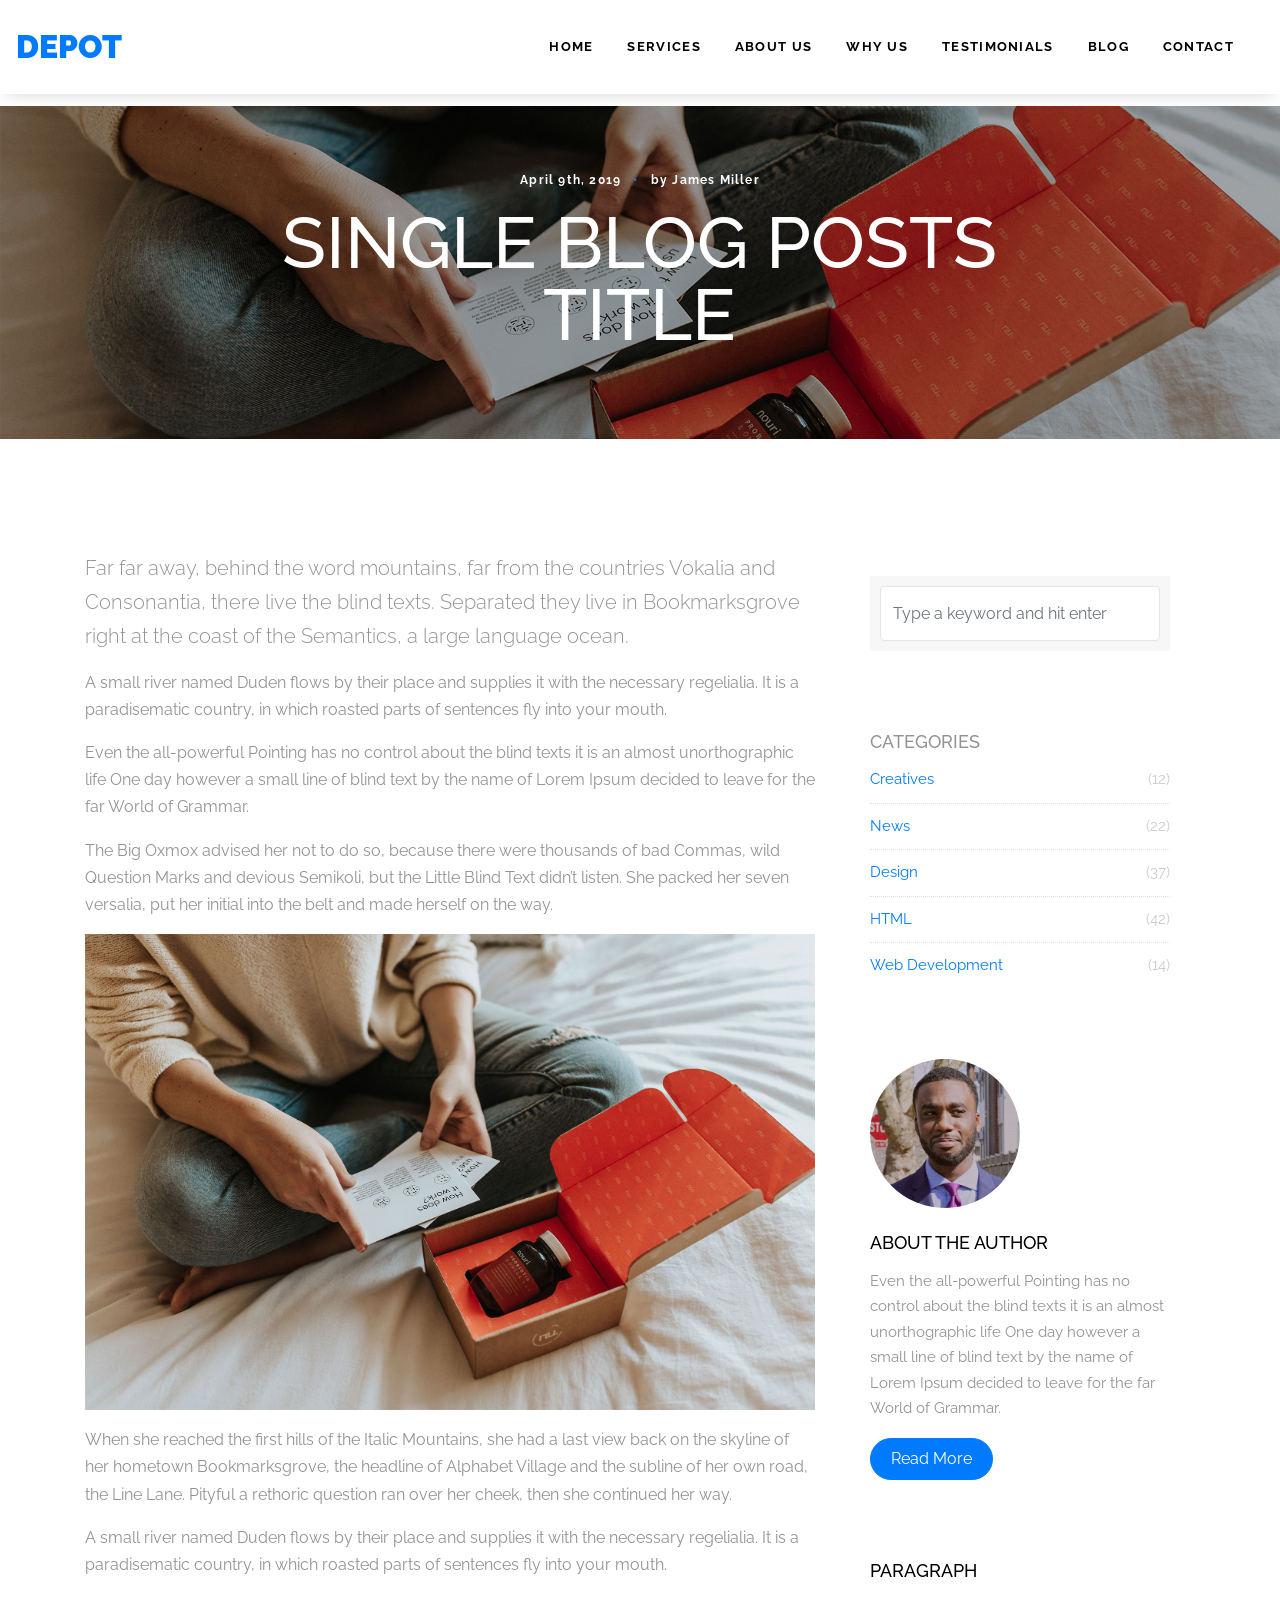
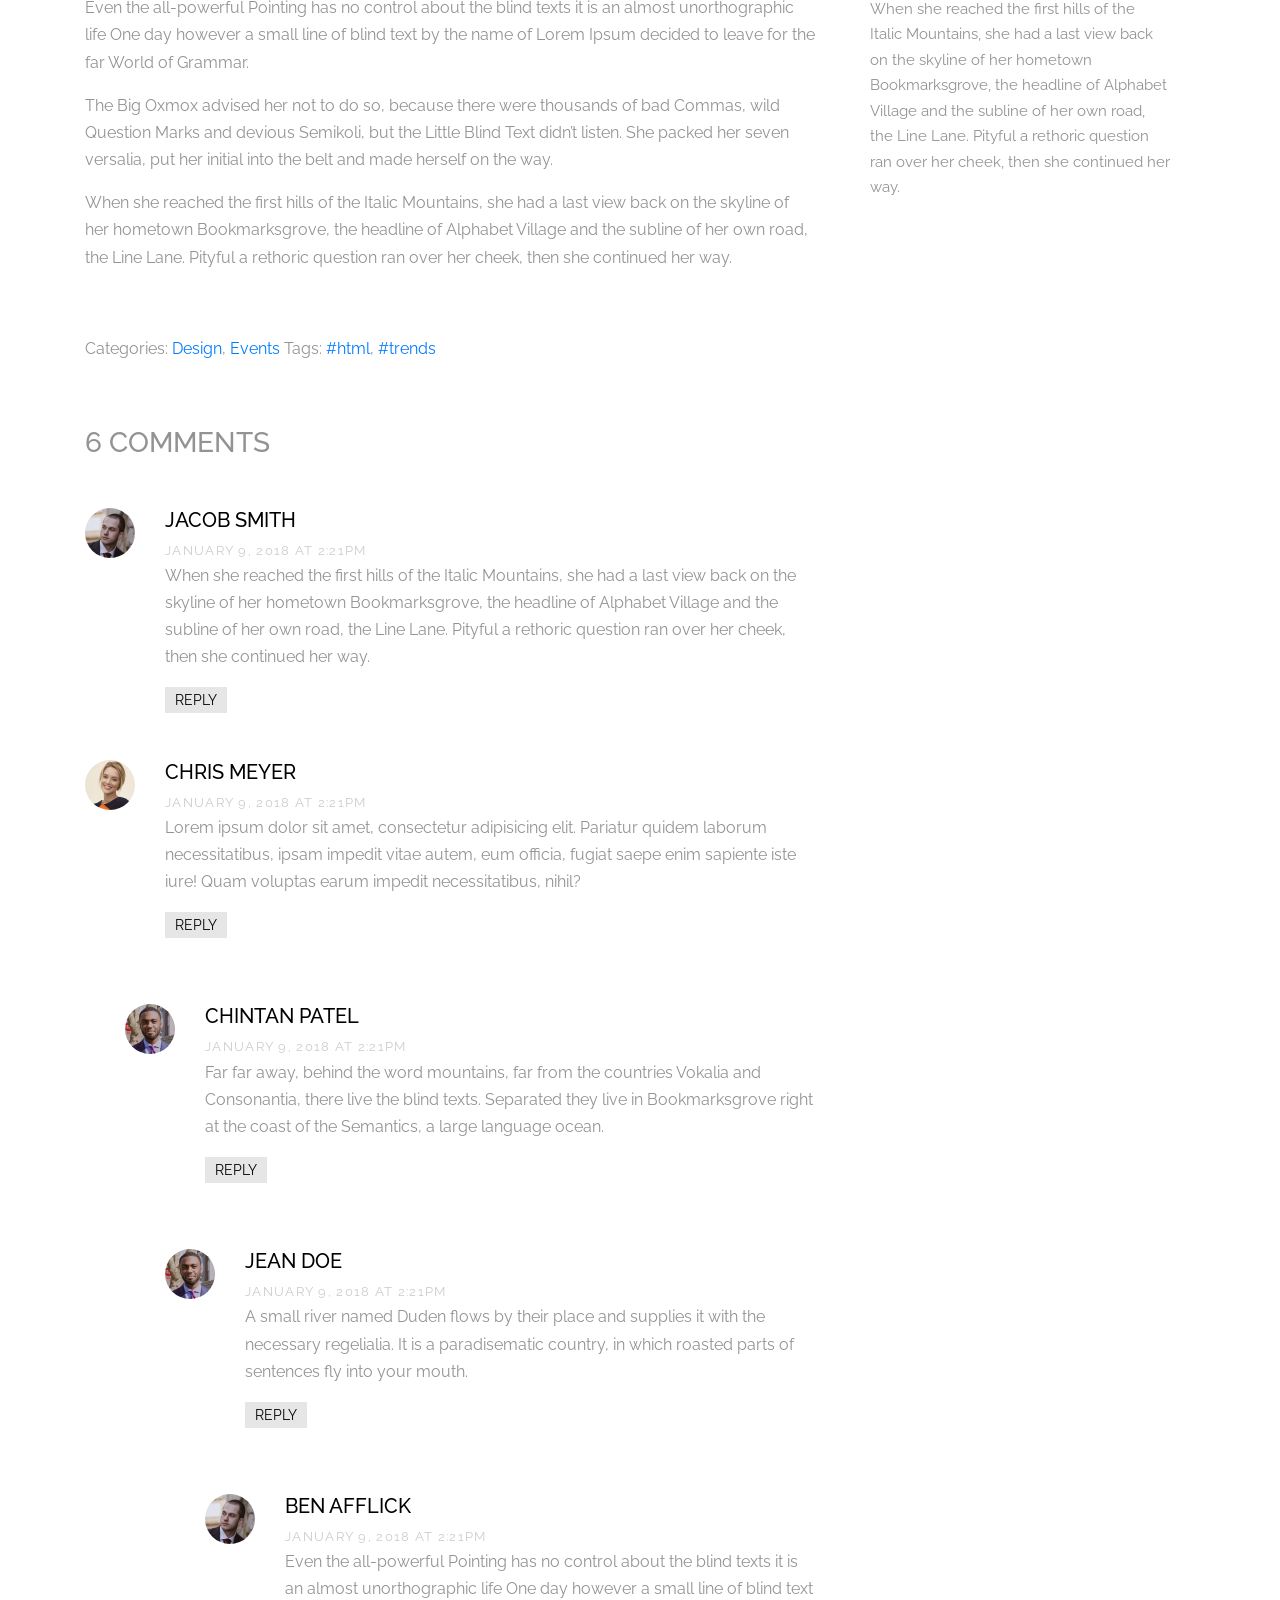
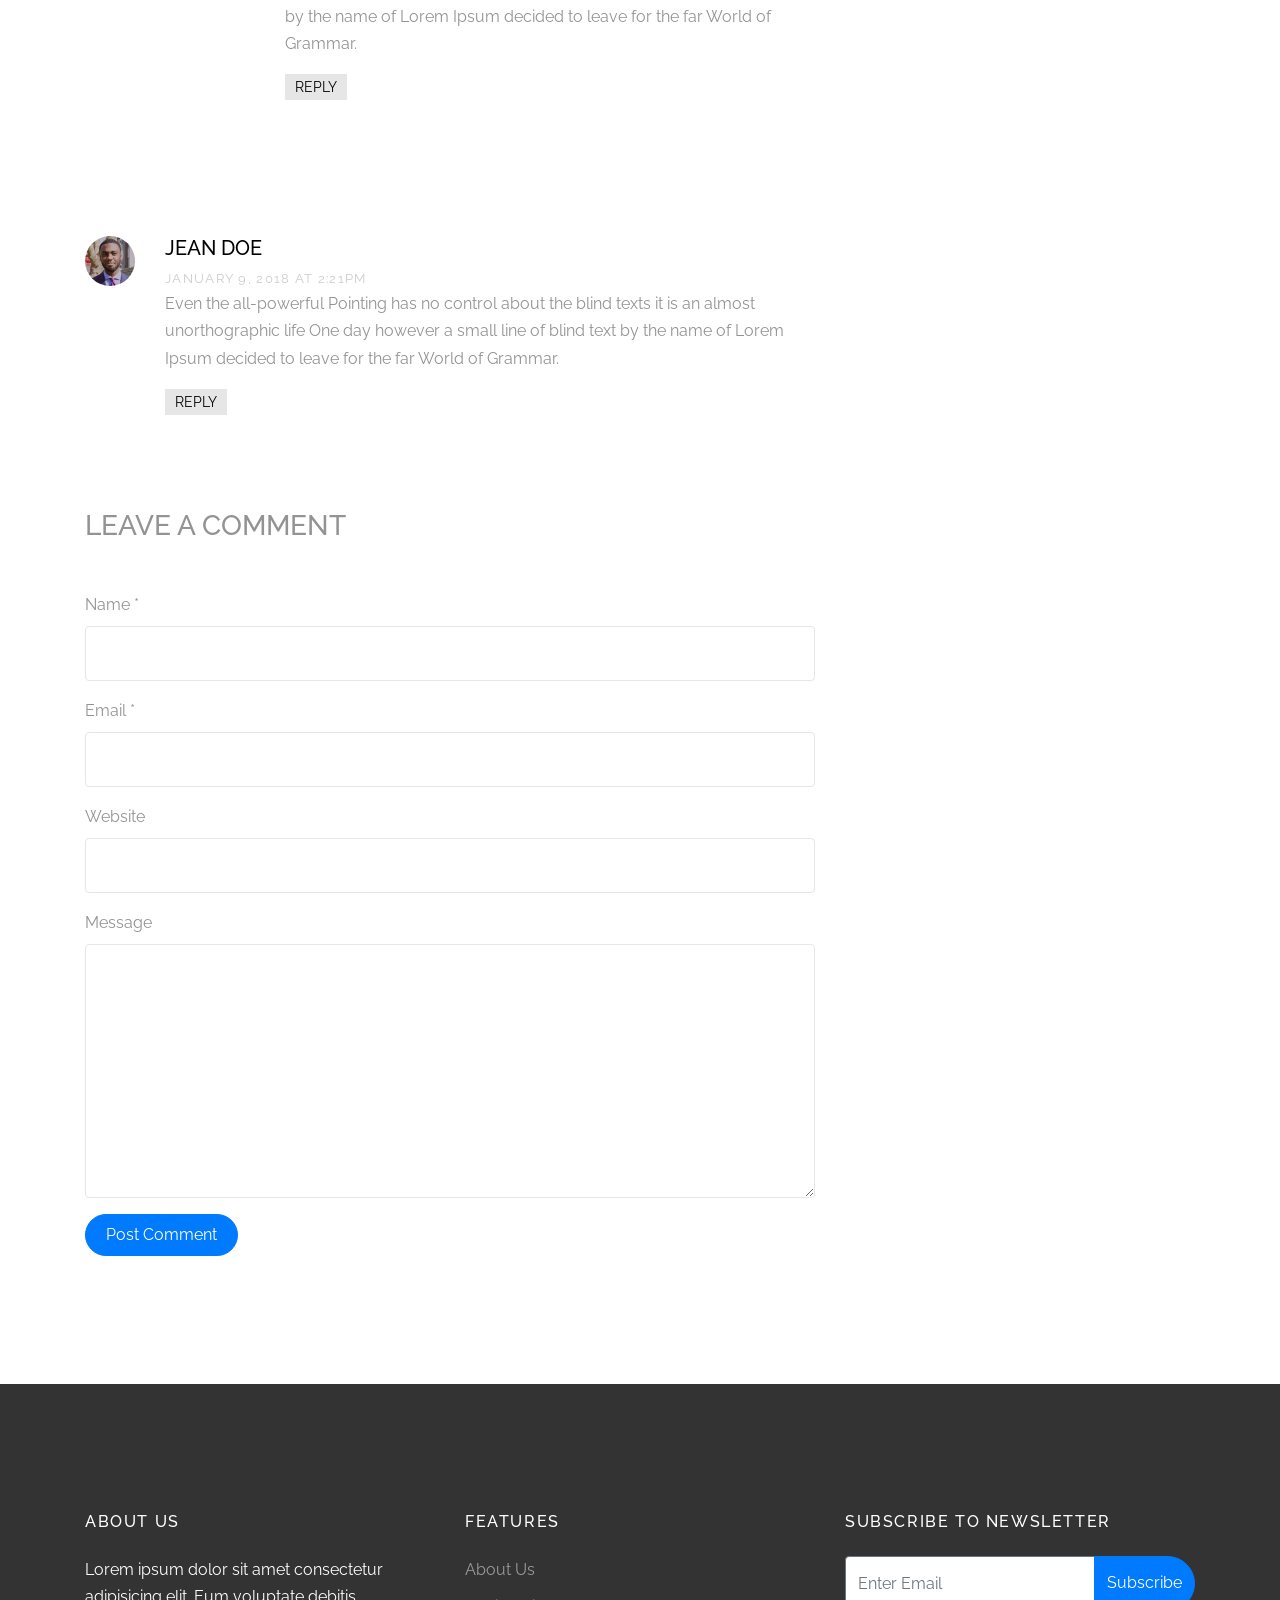
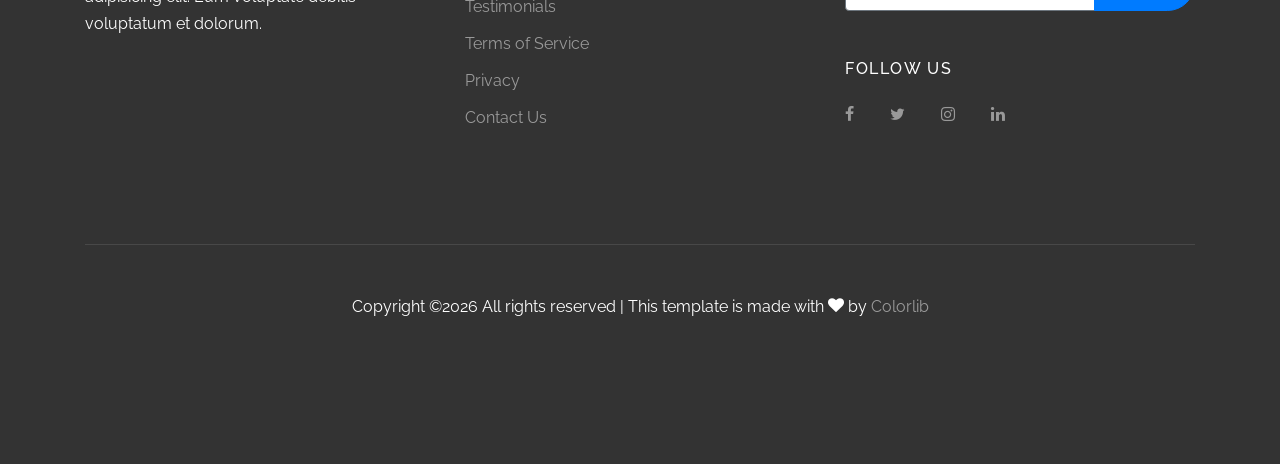
<file: single.html>
<!doctype html>
<html lang="en">

  <head>
    <title>Depot &mdash;Website Template by Colorlib</title>
    <meta charset="utf-8">
    <meta name="viewport" content="width=device-width, initial-scale=1, shrink-to-fit=no">
    

    <link href="https://fonts.googleapis.com/css?family=Raleway:300,400,700&display=swap" rel="stylesheet">

    <link rel="stylesheet" href="fonts/icomoon/style.css">

    <link rel="stylesheet" href="css/bootstrap.min.css">
    <link rel="stylesheet" href="css/jquery.fancybox.min.css">
    <link rel="stylesheet" href="css/owl.carousel.min.css">
    <link rel="stylesheet" href="css/owl.theme.default.min.css">
    <link rel="stylesheet" href="fonts/flaticon/font/flaticon.css">
    <link rel="stylesheet" href="css/aos.css">

    <!-- MAIN CSS -->
    <link rel="stylesheet" href="css/style.css">

  </head>

  <body data-spy="scroll" data-target=".site-navbar-target" data-offset="300">

    

    <div class="site-wrap" id="home-section">

      <div class="site-mobile-menu site-navbar-target">
        <div class="site-mobile-menu-header">
          <div class="site-mobile-menu-close mt-3">
            <span class="icon-close2 js-menu-toggle"></span>
          </div>
        </div>
        <div class="site-mobile-menu-body"></div>
      </div>


      <div class="top-bar">
        <div class="container">
          <div class="row">
            <div class="col-12">
              <a href="#" class=""><span class="mr-2  icon-envelope-open-o"></span> <span class="d-none d-md-inline-block">info@yourdomain.com</span></a>
              <span class="mx-md-2 d-inline-block"></span>
              <a href="#" class=""><span class="mr-2  icon-phone"></span> <span class="d-none d-md-inline-block">1+ (234) 5678 9101</span></a>


              <div class="float-right">

                <a href="#" class=""><span class="mr-2  icon-twitter"></span> <span class="d-none d-md-inline-block">Twitter</span></a>
                <span class="mx-md-2 d-inline-block"></span>
                <a href="#" class=""><span class="mr-2  icon-facebook"></span> <span class="d-none d-md-inline-block">Facebook</span></a>

              </div>

            </div>

          </div>

        </div>
      </div>

      <header class="site-navbar js-sticky-header site-navbar-target" role="banner">

        <div class="container">
          <div class="row align-items-center position-relative">


            <div class="site-logo">
              <a href="index.html" class="text-black"><span class="text-primary">Depot</a>
            </div>

            <div class="col-12">
              <nav class="site-navigation text-right ml-auto " role="navigation">

                <ul class="site-menu main-menu js-clone-nav ml-auto d-none d-lg-block">
                  <li><a href="index.html#home-section" class="nav-link">Home</a></li>
                  <li><a href="index.html#services-section" class="nav-link">Services</a></li>


                  <li>
                    <a href="index.html#about-section" class="nav-link">About Us</a>
                    
                  </li>

                  <li><a href="index.html#why-us-section" class="nav-link">Why Us</a></li>

                  <li><a href="index.html#testimonials-section" class="nav-link">Testimonials</a></li>
                  <li><a href="index.html#blog-section" class="nav-link">Blog</a></li>
                  <li><a href="index.html#contact-section" class="nav-link">Contact</a></li>
                </ul>
              </nav>

            </div>

            <div class="toggle-button d-inline-block d-lg-none"><a href="#" class="site-menu-toggle py-5 js-menu-toggle text-black"><span class="icon-menu h3"></span></a></div>

          </div>
        </div>

      </header>

      <div class="site-section-cover overlay inner-page bg-light" style="background-image: url('images/depot_delivery_1.jpg')" data-aos="fade">
      
        <div class="container">
          <div class="row align-items-center justify-content-center text-center">
            <div class="col-lg-10">
  
              <div class="box-shadow-content">
                <div class="block-heading-1">
                  <span class="d-block mb-3 text-white" data-aos="fade-up">April 9th, 2019 <span class="mx-2 text-primary">&bullet;</span> by James Miller</span>
                  <h1 class="mb-4" data-aos="fade-up" data-aos-delay="100">Single Blog Posts Title</h1>
                </div>
                
                
              </div>
            </div>
          </div>
        </div>
        
      </div>
  
      
      
      <div class="site-section">
        <div class="container">
          <div class="row">
            <div class="col-md-8 blog-content">
              <p class="lead">Far far away, behind the word mountains, far from the countries Vokalia and Consonantia, there live the blind texts. Separated they live in Bookmarksgrove right at the coast of the Semantics, a large language ocean.</p>
              <p>A small river named Duden flows by their place and supplies it with the necessary regelialia. It is a paradisematic country, in which roasted parts of sentences fly into your mouth.</p>
  
              <blockquote><p>Even the all-powerful Pointing has no control about the blind texts it is an almost unorthographic life One day however a small line of blind text by the name of Lorem Ipsum decided to leave for the far World of Grammar.</p></blockquote>
  
              <p>The Big Oxmox advised her not to do so, because there were thousands of bad Commas, wild Question Marks and devious Semikoli, but the Little Blind Text didn’t listen. She packed her seven versalia, put her initial into the belt and made herself on the way.</p>

              <p><img src="images/depot_delivery_1.jpg" alt="Image" class="img-fluid"></p>
  
              <p>When she reached the first hills of the Italic Mountains, she had a last view back on the skyline of her hometown Bookmarksgrove, the headline of Alphabet Village and the subline of her own road, the Line Lane. Pityful a rethoric question ran over her cheek, then she continued her way.</p>
  
              <p>A small river named Duden flows by their place and supplies it with the necessary regelialia. It is a paradisematic country, in which roasted parts of sentences fly into your mouth.</p>
  
              <blockquote><p>Even the all-powerful Pointing has no control about the blind texts it is an almost unorthographic life One day however a small line of blind text by the name of Lorem Ipsum decided to leave for the far World of Grammar.</p></blockquote>
  
              <p>The Big Oxmox advised her not to do so, because there were thousands of bad Commas, wild Question Marks and devious Semikoli, but the Little Blind Text didn’t listen. She packed her seven versalia, put her initial into the belt and made herself on the way.</p>
              
              <p>When she reached the first hills of the Italic Mountains, she had a last view back on the skyline of her hometown Bookmarksgrove, the headline of Alphabet Village and the subline of her own road, the Line Lane. Pityful a rethoric question ran over her cheek, then she continued her way.</p>
  
  
              <div class="pt-5">
                <p>Categories:  <a href="#">Design</a>, <a href="#">Events</a>  Tags: <a href="#">#html</a>, <a href="#">#trends</a></p>
              </div>
  
  
              <div class="pt-5">
                <h3 class="mb-5">6 Comments</h3>
                <ul class="comment-list">
                  <li class="comment">
                    <div class="vcard bio">
                      <img src="images/person_2.jpg" alt="Free Website Template by Free-Template.co">
                    </div>
                    <div class="comment-body">
                      <h3>Jacob Smith</h3>
                      <div class="meta">January 9, 2018 at 2:21pm</div>
                      <p>When she reached the first hills of the Italic Mountains, she had a last view back on the skyline of her hometown Bookmarksgrove, the headline of Alphabet Village and the subline of her own road, the Line Lane. Pityful a rethoric question ran over her cheek, then she continued her way.</p>
                      <p><a href="#" class="reply">Reply</a></p>
                    </div>
                  </li>
  
                  <li class="comment">
                    <div class="vcard bio">
                      <img src="images/person_3.jpg" alt="Free Website Template by Free-Template.co">
                    </div>
                    <div class="comment-body">
                      <h3>Chris Meyer</h3>
                      <div class="meta">January 9, 2018 at 2:21pm</div>
                      <p>Lorem ipsum dolor sit amet, consectetur adipisicing elit. Pariatur quidem laborum necessitatibus, ipsam impedit vitae autem, eum officia, fugiat saepe enim sapiente iste iure! Quam voluptas earum impedit necessitatibus, nihil?</p>
                      <p><a href="#" class="reply">Reply</a></p>
                    </div>
  
                    <ul class="children">
                      <li class="comment">
                        <div class="vcard bio">
                          <img src="images/person_1.jpg" alt="Free Website Template by Free-Template.co">
                        </div>
                        <div class="comment-body">
                          <h3>Chintan Patel</h3>
                          <div class="meta">January 9, 2018 at 2:21pm</div>
                          <p>Far far away, behind the word mountains, far from the countries Vokalia and Consonantia, there live the blind texts. Separated they live in Bookmarksgrove right at the coast of the Semantics, a large language ocean.</p>
                          <p><a href="#" class="reply">Reply</a></p>
                        </div>
  
  
                        <ul class="children">
                          <li class="comment">
                            <div class="vcard bio">
                              <img src="images/person_1.jpg" alt="Free Website Template by Free-Template.co">
                            </div>
                            <div class="comment-body">
                              <h3>Jean Doe</h3>
                              <div class="meta">January 9, 2018 at 2:21pm</div>
                              <p>A small river named Duden flows by their place and supplies it with the necessary regelialia. It is a paradisematic country, in which roasted parts of sentences fly into your mouth.</p>
                              <p><a href="#" class="reply">Reply</a></p>
                            </div>
  
                              <ul class="children">
                                <li class="comment">
                                  <div class="vcard bio">
                                    <img src="images/person_2.jpg" alt="Free Website Template by Free-Template.co">
                                  </div>
                                  <div class="comment-body">
                                    <h3>Ben Afflick</h3>
                                    <div class="meta">January 9, 2018 at 2:21pm</div>
                                    <p>Even the all-powerful Pointing has no control about the blind texts it is an almost unorthographic life One day however a small line of blind text by the name of Lorem Ipsum decided to leave for the far World of Grammar.</p>
                                    <p><a href="#" class="reply">Reply</a></p>
                                  </div>
                                </li>
                              </ul>
                          </li>
                        </ul>
                      </li>
                    </ul>
                  </li>
  
                  <li class="comment">
                    <div class="vcard bio">
                      <img src="images/person_1.jpg" alt="Free Website Template by Free-Template.co">
                    </div>
                    <div class="comment-body">
                      <h3>Jean Doe</h3>
                      <div class="meta">January 9, 2018 at 2:21pm</div>
                      <p>Even the all-powerful Pointing has no control about the blind texts it is an almost unorthographic life One day however a small line of blind text by the name of Lorem Ipsum decided to leave for the far World of Grammar.</p>
                      <p><a href="#" class="reply">Reply</a></p>
                    </div>
                  </li>
                </ul>
                <!-- END comment-list -->
                
                <div class="comment-form-wrap pt-5">
                  <h3 class="mb-5">Leave a comment</h3>
                  <form action="#" class="">
                    <div class="form-group">
                      <label for="name">Name *</label>
                      <input type="text" class="form-control" id="name">
                    </div>
                    <div class="form-group">
                      <label for="email">Email *</label>
                      <input type="email" class="form-control" id="email">
                    </div>
                    <div class="form-group">
                      <label for="website">Website</label>
                      <input type="url" class="form-control" id="website">
                    </div>
  
                    <div class="form-group">
                      <label for="message">Message</label>
                      <textarea name="" id="message" cols="30" rows="10" class="form-control"></textarea>
                    </div>
                    <div class="form-group">
                      <input type="submit" value="Post Comment" class="btn btn-primary btn-md text-white">
                    </div>
  
                  </form>
                </div>
              </div>
  
            </div>
            <div class="col-md-4 sidebar">
              <div class="sidebar-box">
                <form action="#" class="search-form">
                  <div class="form-group">
                    <span class="icon fa fa-search"></span>
                    <input type="text" class="form-control" placeholder="Type a keyword and hit enter">
                  </div>
                </form>
              </div>
              <div class="sidebar-box">
                <div class="categories">
                  <h3>Categories</h3>
                  <li><a href="#">Creatives <span>(12)</span></a></li>
                  <li><a href="#">News <span>(22)</span></a></li>
                  <li><a href="#">Design <span>(37)</span></a></li>
                  <li><a href="#">HTML <span>(42)</span></a></li>
                  <li><a href="#">Web Development <span>(14)</span></a></li>
                </div>
              </div>
              <div class="sidebar-box">
                <img src="images/person_1.jpg" alt="Free Website Template by Free-Template.co" class="img-fluid mb-4 w-50 rounded-circle">
                <h3 class="text-black">About The Author</h3>
                <p>Even the all-powerful Pointing has no control about the blind texts it is an almost unorthographic life One day however a small line of blind text by the name of Lorem Ipsum decided to leave for the far World of Grammar.</p>
                <p><a href="#" class="btn btn-primary btn-md text-white">Read More</a></p>
              </div>
  
              <div class="sidebar-box">
                <h3 class="text-black">Paragraph</h3>
                <p>When she reached the first hills of the Italic Mountains, she had a last view back on the skyline of her hometown Bookmarksgrove, the headline of Alphabet Village and the subline of her own road, the Line Lane. Pityful a rethoric question ran over her cheek, then she continued her way.</p>
              </div>
            </div>
          </div>
        </div>
      </div>


    <footer class="site-footer">
      <div class="container">
        <div class="row">
          <div class="col-md-6">
            <div class="row">
              <div class="col-md-7">
                <h2 class="footer-heading mb-4">About Us</h2>
                <p>Lorem ipsum dolor sit amet consectetur adipisicing elit. Eum voluptate debitis voluptatum et dolorum.</p>
              </div>
              <div class="col-md-4 ml-auto">
                <h2 class="footer-heading mb-4">Features</h2>
                <ul class="list-unstyled">
                  <li><a href="#">About Us</a></li>
                  <li><a href="#">Testimonials</a></li>
                  <li><a href="#">Terms of Service</a></li>
                  <li><a href="#">Privacy</a></li>
                  <li><a href="#">Contact Us</a></li>
                </ul>
              </div>

            </div>
          </div>
          <div class="col-md-4 ml-auto">

            <div class="mb-5">
              <h2 class="footer-heading mb-4">Subscribe to Newsletter</h2>
              <form action="#" method="post" class="footer-suscribe-form">
                <div class="input-group mb-3">
                  <input type="text" class="form-control border-secondary text-white bg-transparent" placeholder="Enter Email" aria-label="Enter Email" aria-describedby="button-addon2">
                  <div class="input-group-append">
                    <button class="btn btn-primary text-white" type="button" id="button-addon2">Subscribe</button>
                  </div>
                </div>
            </div>


            <h2 class="footer-heading mb-4">Follow Us</h2>
            <a href="#about-section" class="smoothscroll pl-0 pr-3"><span class="icon-facebook"></span></a>
            <a href="#" class="pl-3 pr-3"><span class="icon-twitter"></span></a>
            <a href="#" class="pl-3 pr-3"><span class="icon-instagram"></span></a>
            <a href="#" class="pl-3 pr-3"><span class="icon-linkedin"></span></a>
            </form>
          </div>
        </div>
        <div class="row pt-5 mt-5 text-center">
          <div class="col-md-12">
            <div class="border-top pt-5">
              <p>
                <!-- Link back to Colorlib can't be removed. Template is licensed under CC BY 3.0. -->
                Copyright &copy;<script>document.write(new Date().getFullYear());</script> All rights reserved | This template is made with <i class="icon-heart" aria-hidden="true"></i> by <a href="https://colorlib.com" target="_blank" >Colorlib</a>
                <!-- Link back to Colorlib can't be removed. Template is licensed under CC BY 3.0. -->
                </p>
            </div>
          </div>

        </div>
      </div>
    </footer>

    </div>

    <script src="js/jquery-3.3.1.min.js"></script>
    <script src="js/popper.min.js"></script>
    <script src="js/bootstrap.min.js"></script>
    <script src="js/owl.carousel.min.js"></script>
    <script src="js/jquery.sticky.js"></script>
    <script src="js/jquery.waypoints.min.js"></script>
    <script src="js/jquery.animateNumber.min.js"></script>
    <script src="js/jquery.fancybox.min.js"></script>
    <script src="js/jquery.easing.1.3.js"></script>
    <script src="js/aos.js"></script>

    <script src="js/main.js"></script>


  </body>

</html>
</file>
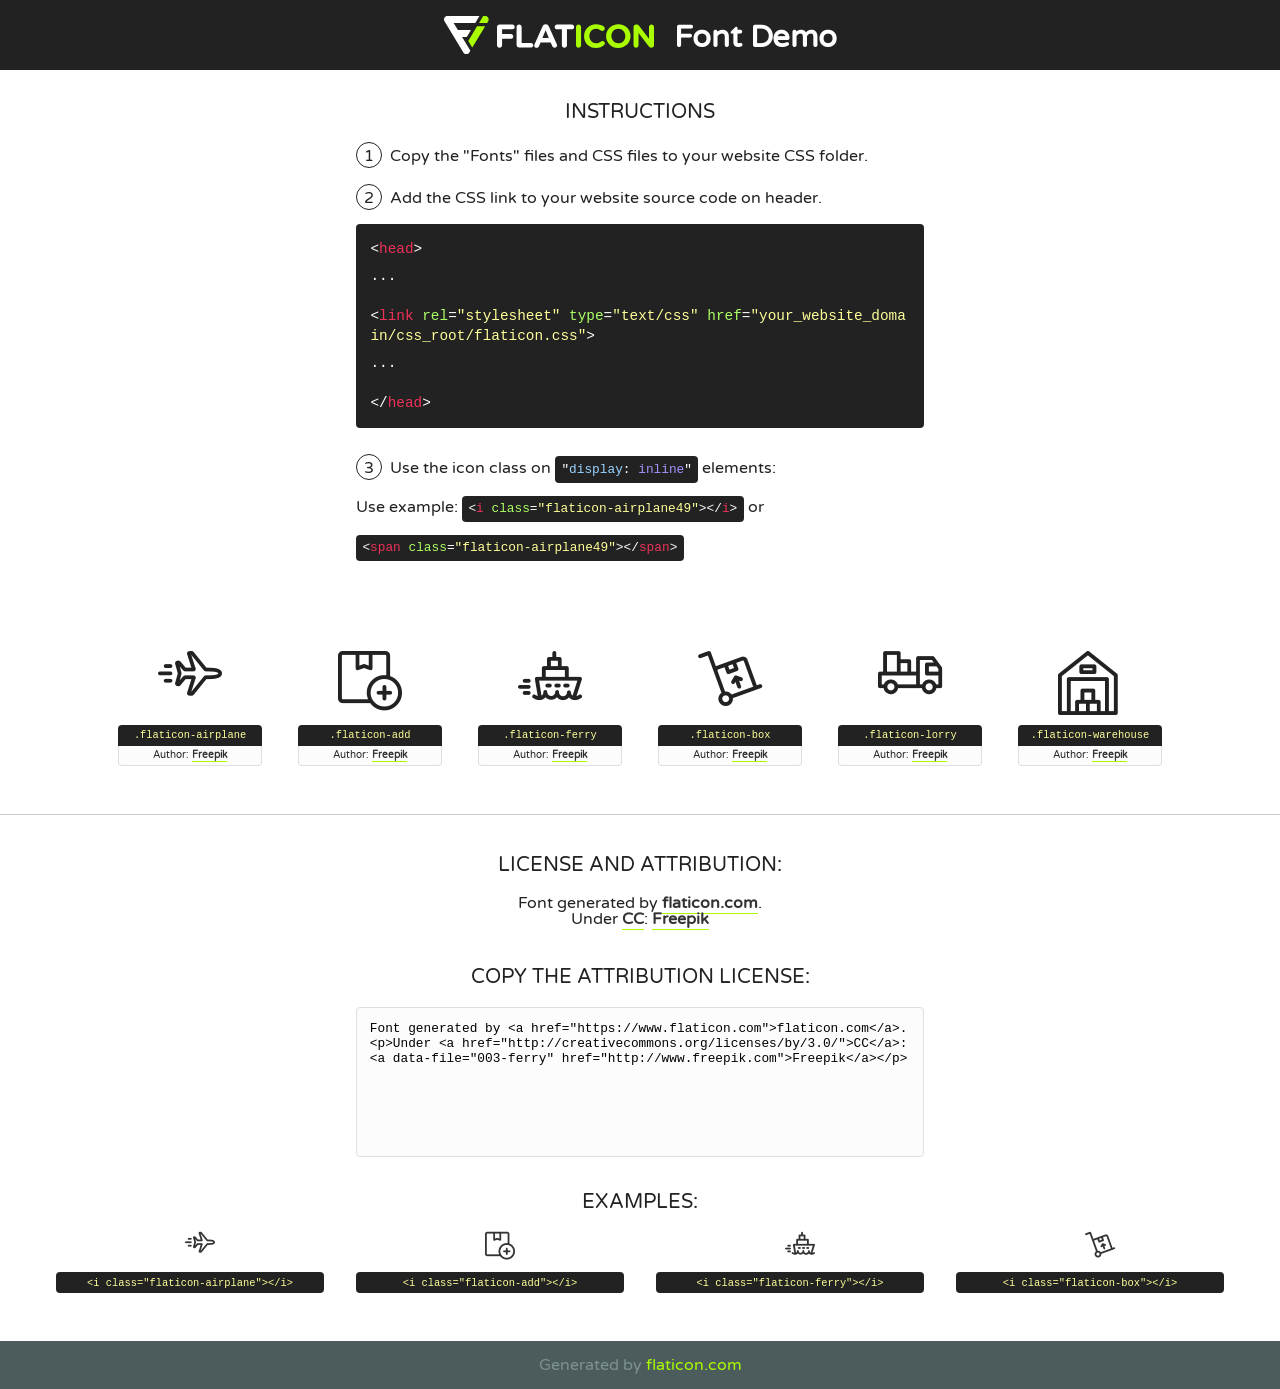
<file: fonts/flaticon/font/flaticon.html>
<!DOCTYPE html>
<!--
  Flaticon icon font: Flaticon
  Creation date: 06/05/2019 12:06
-->
<html>
<!DOCTYPE html>
<html>

<head>
    <title>Flaticon WebFont</title>
    <link href="http://fonts.googleapis.com/css?family=Varela+Round" rel="stylesheet" type="text/css" />
    <link rel="stylesheet" type="text/css" href="flaticon.css">
    <meta charset="UTF-8">
    <style>
    html, body, div, span, applet, object, iframe,
    h1, h2, h3, h4, h5, h6, p, blockquote, pre,
    a, abbr, acronym, address, big, cite, code,
    del, dfn, em, img, ins, kbd, q, s, samp,
    small, strike, strong, sub, sup, tt, var,
    b, u, i, center,
    dl, dt, dd, ol, ul, li,
    fieldset, form, label, legend,
    table, caption, tbody, tfoot, thead, tr, th, td,
    article, aside, canvas, details, embed, 
    figure, figcaption, footer, header, hgroup, 
    menu, nav, output, ruby, section, summary,
    time, mark, audio, video {
        margin: 0;
        padding: 0;
        border: 0;
        font-size: 100%;
        font: inherit;
        vertical-align: baseline;
    }
    /* HTML5 display-role reset for older browsers */
    article, aside, details, figcaption, figure, 
    footer, header, hgroup, menu, nav, section {
        display: block;
    }
    body {
        line-height: 1;
    }
    ol, ul {
        list-style: none;
    }
    blockquote, q {
        quotes: none;
    }
    blockquote:before, blockquote:after,
    q:before, q:after {
        content: '';
        content: none;
    }
    table {
        border-collapse: collapse;
        border-spacing: 0;
    }
    body {
        font-family: 'Varela Round', Helvetica, Arial, sans-serif;
        font-size: 16px;
        color: #222;
    }
    a {
        color: #333;
        border-bottom: 1px solid #a9fd00;
        font-weight: bold;
        text-decoration: none;
    }
    * {
        -moz-box-sizing: border-box;
        -webkit-box-sizing: border-box;
        box-sizing: border-box;
        margin: 0;
        padding: 0;
    }
    [class^="flaticon-"]:before, [class*=" flaticon-"]:before, [class^="flaticon-"]:after, [class*=" flaticon-"]:after {
        font-family: Flaticon;
        font-size: 30px;
        font-style: normal;
        margin-left: 20px;
        color: #333;
    }
    .wrapper {
        max-width: 600px;
        margin: auto;
        padding: 0 1em;
    }
    .title {
        font-size: 1.25em;
        text-align: center;
        margin-bottom: 1em;
        text-transform: uppercase;
    }
    header {
        text-align: center;
        background-color: #222;
        color: #fff;
        padding: 1em;
    }
    header .logo {
        width: 210px;
        height: 38px;
        display: inline-block;
        vertical-align: middle;
        margin-right: 1em;
        border: none;
    }
    header strong {
        font-size: 1.95em;
        font-weight: bold;
        vertical-align: middle;
        margin-top: 5px;
        display: inline-block;
    }
    .demo {
        margin: 2em auto;
        line-height: 1.25em;
    }
    .demo ul li {
        margin-bottom: 1em;
    }
    .demo ul li .num {
        color: #222;
        border-radius: 20px;
        display: inline-block;
        width: 26px;
        padding: 3px;
        height: 26px;
        text-align: center;
        margin-right: 0.5em;
        border: 1px solid #222;
    }
    .demo ul li code {
        background-color: #222;
        border-radius: 4px;
        padding: 0.25em 0.5em;
        display: inline-block;
        color: #fff;
        font-family: Consolas,Monaco,Lucida Console,Liberation Mono,DejaVu Sans Mono,Bitstream Vera Sans Mono,Courier New, monospace;
        font-weight: lighter;
        margin-top: 1em;
        font-size: 0.8em;
        word-break: break-all;
    }
    .demo ul li code.big {
        padding: 1em;
        font-size: 0.9em;
    }
    .demo ul li code .red {
        color: #EF3159;
    }
    .demo ul li code .green {
        color: #ACFF65;
    }
    .demo ul li code .yellow {
        color: #FFFF99;
    }
    .demo ul li code .blue {
        color: #99D3FF;
    }
    .demo ul li code .purple {
        color: #A295FF;
    }
    .demo ul li code .dots {
        margin-top: 0.5em;
        display: block;
    }
    #glyphs {
        border-bottom: 1px solid #ccc;
        padding: 2em 0;
        text-align: center;
    }
    .glyph {
        display: inline-block;
        width: 9em;
        margin: 1em;
        text-align: center;
        vertical-align: top;
        background: #FFF;
    }
    .glyph .glyph-icon {
        padding: 10px;
        display: block;
        font-family:"Flaticon";
        font-size: 64px;
        line-height: 1;
    }
    .glyph .glyph-icon:before {
        font-size: 64px;
        color: #222;
        margin-left: 0;
    }
    .class-name {
        font-size: 0.65em;
        background-color: #222;
        color: #fff;
        border-radius: 4px 4px 0 0;
        padding: 0.5em;
        color: #FFFF99;
        font-family: Consolas,Monaco,Lucida Console,Liberation Mono,DejaVu Sans Mono,Bitstream Vera Sans Mono,Courier New, monospace;
    }
    .author-name {
        font-size: 0.6em;
        background-color: #fcfcfd;
        border: 1px solid #DEDEE4;
        border-top: 0;
        border-radius: 0 0 4px 4px;
        padding: 0.5em;
    }
    .class-name:last-child {
        font-size: 10px;
        color:#888;
    }
    .class-name:last-child a {
        font-size: 10px;
        color:#555;
    }
    .class-name:last-child a:hover {
        color:#a9fd00;
    }
    .glyph > input {
        display: block;
        width: 100px;
        margin: 5px auto;
        text-align: center;
        font-size: 12px;
        cursor: text;
    }
    .glyph > input.icon-input {
        font-family:"Flaticon";
        font-size: 16px;
        margin-bottom: 10px;
    }
    .attribution .title {
        margin-top: 2em;
    }
    .attribution textarea {
        background-color: #fcfcfd;
        padding: 1em;
        border: none;
        box-shadow: none;
        border: 1px solid #DEDEE4;
        border-radius: 4px;
        resize: none;
        width: 100%;
        height: 150px;
        font-size: 0.8em;
        font-family: Consolas,Monaco,Lucida Console,Liberation Mono,DejaVu Sans Mono,Bitstream Vera Sans Mono,Courier New, monospace;
        -webkit-appearance: none;
    }
    .iconsuse {
        margin: 2em auto;
        text-align: center;
        max-width: 1200px;
    }
    .iconsuse:after {
        content: '';
        display: table;
        clear: both;
    }
    .iconsuse .image {
        float: left;
        width: 25%;
        padding: 0 1em;
    }
    .iconsuse .image p {
        margin-bottom: 1em;
    }
    .iconsuse .image span {
        display: block;
        font-size: 0.65em;
        background-color: #222;
        color: #fff;
        border-radius: 4px;
        padding: 0.5em;
        color: #FFFF99;
        margin-top: 1em;
        font-family: Consolas,Monaco,Lucida Console,Liberation Mono,DejaVu Sans Mono,Bitstream Vera Sans Mono,Courier New, monospace;
    }
    #footer {
        text-align: center;
        background-color: #4C5B5C;
        color: #7c9192;
        padding: 1em;
    }
    #footer a {
        border: none;
        color: #a9fd00;
        font-weight: normal;
    }
    @media (max-width: 960px) {
        .iconsuse .image {
            width: 50%;
        }
    }
    @media (max-width: 560px) {
        .iconsuse .image {
            width: 100%;
        }
    }
    </style>
</head>

<body class="characters-off">

    <header>
        <a href="https://www.flaticon.com" target="_blank" class="logo">
            <svg version="1.1" xmlns="http://www.w3.org/2000/svg" xmlns:xlink="http://www.w3.org/1999/xlink" xmlns:a="http://ns.adobe.com/AdobeSVGViewerExtensions/3.0/" viewBox="0 0 560.875 102.036" enable-background="new 0 0 560.875 102.036" xml:space="preserve">
                <defs>
                </defs>
                <g>
                    <g class="letters">
                        <path fill="#ffffff" d="M141.596,29.675c0-3.777,2.985-6.767,6.764-6.767h34.438c3.426,0,6.15,2.728,6.15,6.15
                        c0,3.43-2.724,6.149-6.15,6.149h-27.674v13.091h23.719c3.429,0,6.151,2.724,6.151,6.15c0,3.43-2.723,6.149-6.151,6.149h-23.719
                        v17.574c0,3.773-2.986,6.761-6.764,6.761c-3.779,0-6.764-2.989-6.764-6.761V29.675z"></path>
                        <path fill="#ffffff" d="M193.844,29.149c0-3.781,2.985-6.767,6.764-6.767c3.776,0,6.763,2.985,6.763,6.767v42.957h25.039
                        c3.426,0,6.149,2.726,6.149,6.153c0,3.425-2.723,6.15-6.149,6.15h-31.802c-3.779,0-6.764-2.986-6.764-6.768V29.149z"></path>
                        <path fill="#ffffff" d="M241.891,75.71l21.438-48.407c1.492-3.341,4.215-5.357,7.906-5.357h0.792
                        c3.686,0,6.323,2.017,7.815,5.357l21.439,48.407c0.436,0.967,0.701,1.845,0.701,2.723c0,3.602-2.809,6.501-6.414,6.501
                        c-3.161,0-5.269-1.845-6.499-4.655l-4.132-9.661h-27.059l-4.301,10.102c-1.144,2.631-3.426,4.214-6.237,4.214
                        c-3.517,0-6.24-2.81-6.24-6.325C241.1,77.64,241.451,76.677,241.891,75.71z M279.932,58.666l-8.521-20.297l-8.526,20.297H279.932
                        z"></path>
                        <path fill="#ffffff" d="M314.864,35.387H301.86c-3.429,0-6.239-2.813-6.239-6.238c0-3.429,2.811-6.24,6.239-6.24h39.533
                        c3.426,0,6.237,2.811,6.237,6.24c0,3.425-2.811,6.238-6.237,6.238h-13.001v42.785c0,3.773-2.99,6.761-6.764,6.761
                        c-3.779,0-6.764-2.989-6.764-6.761V35.387z"></path>
                        <path fill="#A9FD00" d="M352.615,29.149c0-3.781,2.985-6.767,6.767-6.767c3.774,0,6.761,2.985,6.761,6.767v49.024
                        c0,3.773-2.987,6.761-6.761,6.761c-3.781,0-6.767-2.989-6.767-6.761V29.149z"></path>
                        <path fill="#A9FD00" d="M374.132,53.836v-0.179c0-17.481,13.178-31.801,32.065-31.801c9.22,0,15.459,2.458,20.557,6.238
                        c1.402,1.054,2.637,2.985,2.637,5.357c0,3.692-2.985,6.59-6.681,6.59c-1.845,0-3.071-0.702-4.044-1.319
                        c-3.776-2.813-7.729-4.393-12.562-4.393c-10.364,0-17.831,8.611-17.831,19.154v0.173c0,10.542,7.291,19.329,17.831,19.329
                        c5.715,0,9.492-1.756,13.359-4.834c1.049-0.874,2.458-1.491,4.039-1.491c3.429,0,6.325,2.813,6.325,6.236
                        c0,2.106-1.056,3.78-2.282,4.834c-5.539,4.834-12.036,7.733-21.878,7.733C387.572,85.464,374.132,71.493,374.132,53.836z"></path>
                        <path fill="#A9FD00" d="M433.009,53.836v-0.179c0-17.481,13.79-31.801,32.766-31.801c18.981,0,32.592,14.143,32.592,31.628v0.173
                        c0,17.483-13.785,31.807-32.769,31.807C446.625,85.464,433.009,71.32,433.009,53.836z M484.224,53.836v-0.179
                        c0-10.539-7.725-19.326-18.626-19.326c-10.893,0-18.449,8.611-18.449,19.154v0.173c0,10.542,7.73,19.329,18.626,19.329
                        C476.676,72.986,484.224,64.378,484.224,53.836z"></path>
                        <path fill="#A9FD00" d="M506.233,29.321c0-3.774,2.99-6.763,6.767-6.763h1.401c3.252,0,5.183,1.583,7.029,3.953l26.093,34.265
                        V29.059c0-3.692,2.99-6.677,6.681-6.677c3.683,0,6.671,2.985,6.671,6.677v48.934c0,3.78-2.987,6.765-6.764,6.765h-0.436
                        c-3.257,0-5.188-1.581-7.034-3.953l-27.056-35.492v32.944c0,3.687-2.985,6.676-6.678,6.676c-3.683,0-6.673-2.989-6.673-6.676
                        V29.321z"></path>
                    </g>
                    <g class="insignia">
                        <path fill="#ffffff" d="M48.372,56.137h12.517l11.156-18.537H37.186L25.688,18.539h57.825L94.668,0H9.271
                        C5.925,0,2.842,1.801,1.198,4.716c-1.644,2.907-1.593,6.482,0.134,9.343l50.38,83.501c1.678,2.781,4.689,4.476,7.938,4.476
                        c3.246,0,6.257-1.695,7.935-4.476l2.898-4.804L48.372,56.137z"></path>
                        <g class="i">
                            <path fill="#A9FD00" d="M93.575,18.539h0.031v0.004l21.652,0.004l2.705-4.488c1.727-2.861,1.778-6.436,0.133-9.343
                            C116.454,1.801,113.371,0,110.026,0h-5.294L93.575,18.539z"></path>
                            <polygon fill="#A9FD00" points="88.291,27.356 64.725,66.486 75.519,84.404 109.942,27.356"></polygon>
                        </g>
                    </g>
                </g>
            </svg>
        </a>
        <strong>Font Demo</strong>
    </header>


    <section class="demo wrapper">

        <p class="title">Instructions</p>

        <ul>
            <li>
                <span class="num">1</span>Copy the "Fonts" files and CSS files to your website CSS folder.
            </li>
            <li>
                <span class="num">2</span>Add the CSS link to your website source code on header.
                <code class="big">
                    &lt;<span class="red">head</span>&gt;
                    <br/><span class="dots">...</span>
                    <br/>&lt;<span class="red">link</span> <span class="green">rel</span>=<span class="yellow">"stylesheet"</span> <span class="green">type</span>=<span class="yellow">"text/css"</span> <span class="green">href</span>=<span class="yellow">"your_website_domain/css_root/flaticon.css"</span>&gt;
                    <br/><span class="dots">...</span>
                    <br/>&lt;/<span class="red">head</span>&gt;
                </code>
            </li>

            <li>
                <p>
                    <span class="num">3</span>Use the icon class on <code>"<span class="blue">display</span>:<span class="purple"> inline</span>"</code> elements:
                    <br />
                    Use example: <code>&lt;<span class="red">i</span> <span class="green">class</span>=<span class="yellow">&quot;flaticon-airplane49&quot;</span>&gt;&lt;/<span class="red">i</span>&gt;</code> or <code>&lt;<span class="red">span</span> <span class="green">class</span>=<span class="yellow">&quot;flaticon-airplane49&quot;</span>&gt;&lt;/<span class="red">span</span>&gt;</code>
            </li>
        </ul>

    </section>




   <section id="glyphs">          
    
      
        <div class="glyph"><div class="glyph-icon flaticon-airplane"></div>
            <div class="class-name">.flaticon-airplane</div>
            <div class="author-name">Author: <a data-file="001-airplane" href="http://www.freepik.com">Freepik</a> </div> 
        </div>        
        
        <div class="glyph"><div class="glyph-icon flaticon-add"></div>
            <div class="class-name">.flaticon-add</div>
            <div class="author-name">Author: <a data-file="002-add" href="http://www.freepik.com">Freepik</a> </div> 
        </div>        
        
        <div class="glyph"><div class="glyph-icon flaticon-ferry"></div>
            <div class="class-name">.flaticon-ferry</div>
            <div class="author-name">Author: <a data-file="003-ferry" href="http://www.freepik.com">Freepik</a> </div> 
        </div>        
        
        <div class="glyph"><div class="glyph-icon flaticon-box"></div>
            <div class="class-name">.flaticon-box</div>
            <div class="author-name">Author: <a data-file="004-box" href="http://www.freepik.com">Freepik</a> </div> 
        </div>        
        
        <div class="glyph"><div class="glyph-icon flaticon-lorry"></div>
            <div class="class-name">.flaticon-lorry</div>
            <div class="author-name">Author: <a data-file="005-lorry" href="http://www.freepik.com">Freepik</a> </div> 
        </div>        
        
        <div class="glyph"><div class="glyph-icon flaticon-warehouse"></div>
            <div class="class-name">.flaticon-warehouse</div>
            <div class="author-name">Author: <a data-file="006-warehouse" href="http://www.freepik.com">Freepik</a> </div> 
        </div>        
        

    </section>



    <section class="attribution wrapper"   style="text-align:center;">

      <div class="title">License and attribution:</div><div class="attrDiv">Font generated by <a href="https://www.flaticon.com">flaticon.com</a>. <div><p>Under <a href="http://creativecommons.org/licenses/by/3.0/">CC</a>: <a data-file="003-ferry" href="http://www.freepik.com">Freepik</a></p>  </div>
      </div>
      <div class="title">Copy the Attribution License:</div>

    <textarea onclick="this.focus();this.select();">Font generated by &lt;a href=&quot;https://www.flaticon.com&quot;&gt;flaticon.com&lt;/a&gt;. <p>Under <a href="http://creativecommons.org/licenses/by/3.0/">CC</a>: <a data-file="003-ferry" href="http://www.freepik.com">Freepik</a></p>  
     </textarea>

    </section>

    <section class="iconsuse">

          <div class="title">Examples:</div>            
             
            <div class="image">
                <p>
                    <i class="glyph-icon flaticon-airplane"></i> 
                    <span>&lt;i class=&quot;flaticon-airplane&quot;&gt;&lt;/i&gt;</span>
                </p>
            </div>
            
            <div class="image">
                <p>
                    <i class="glyph-icon flaticon-add"></i> 
                    <span>&lt;i class=&quot;flaticon-add&quot;&gt;&lt;/i&gt;</span>
                </p>
            </div>
            
            <div class="image">
                <p>
                    <i class="glyph-icon flaticon-ferry"></i> 
                    <span>&lt;i class=&quot;flaticon-ferry&quot;&gt;&lt;/i&gt;</span>
                </p>
            </div>
            
            <div class="image">
                <p>
                    <i class="glyph-icon flaticon-box"></i> 
                    <span>&lt;i class=&quot;flaticon-box&quot;&gt;&lt;/i&gt;</span>
                </p>
            </div>
                       
        </div>
                            
    </section>

<div id="footer">
    <div>Generated by <a href="https://www.flaticon.com">flaticon.com</a>
    </div>
</div>



</body>
</html>
</file>
<file: fonts/icomoon/style.css>
@font-face {
  font-family: 'icomoon';
  src:  url('fonts/icomoon.eot?10si43');
  src:  url('fonts/icomoon.eot?10si43#iefix') format('embedded-opentype'),
    url('fonts/icomoon.ttf?10si43') format('truetype'),
    url('fonts/icomoon.woff?10si43') format('woff'),
    url('fonts/icomoon.svg?10si43#icomoon') format('svg');
  font-weight: normal;
  font-style: normal;
}

[class^="icon-"], [class*=" icon-"] {
  /* use !important to prevent issues with browser extensions that change fonts */
  font-family: 'icomoon' !important;
  speak: none;
  font-style: normal;
  font-weight: normal;
  font-variant: normal;
  text-transform: none;
  line-height: 1;

  /* Better Font Rendering =========== */
  -webkit-font-smoothing: antialiased;
  -moz-osx-font-smoothing: grayscale;
}

.icon-asterisk:before {
  content: "\f069";
}
.icon-plus:before {
  content: "\f067";
}
.icon-question:before {
  content: "\f128";
}
.icon-minus:before {
  content: "\f068";
}
.icon-glass:before {
  content: "\f000";
}
.icon-music:before {
  content: "\f001";
}
.icon-search:before {
  content: "\f002";
}
.icon-envelope-o:before {
  content: "\f003";
}
.icon-heart:before {
  content: "\f004";
}
.icon-star:before {
  content: "\f005";
}
.icon-star-o:before {
  content: "\f006";
}
.icon-user:before {
  content: "\f007";
}
.icon-film:before {
  content: "\f008";
}
.icon-th-large:before {
  content: "\f009";
}
.icon-th:before {
  content: "\f00a";
}
.icon-th-list:before {
  content: "\f00b";
}
.icon-check:before {
  content: "\f00c";
}
.icon-close:before {
  content: "\f00d";
}
.icon-remove:before {
  content: "\f00d";
}
.icon-times:before {
  content: "\f00d";
}
.icon-search-plus:before {
  content: "\f00e";
}
.icon-search-minus:before {
  content: "\f010";
}
.icon-power-off:before {
  content: "\f011";
}
.icon-signal:before {
  content: "\f012";
}
.icon-cog:before {
  content: "\f013";
}
.icon-gear:before {
  content: "\f013";
}
.icon-trash-o:before {
  content: "\f014";
}
.icon-home:before {
  content: "\f015";
}
.icon-file-o:before {
  content: "\f016";
}
.icon-clock-o:before {
  content: "\f017";
}
.icon-road:before {
  content: "\f018";
}
.icon-download:before {
  content: "\f019";
}
.icon-arrow-circle-o-down:before {
  content: "\f01a";
}
.icon-arrow-circle-o-up:before {
  content: "\f01b";
}
.icon-inbox:before {
  content: "\f01c";
}
.icon-play-circle-o:before {
  content: "\f01d";
}
.icon-repeat:before {
  content: "\f01e";
}
.icon-rotate-right:before {
  content: "\f01e";
}
.icon-refresh:before {
  content: "\f021";
}
.icon-list-alt:before {
  content: "\f022";
}
.icon-lock:before {
  content: "\f023";
}
.icon-flag:before {
  content: "\f024";
}
.icon-headphones:before {
  content: "\f025";
}
.icon-volume-off:before {
  content: "\f026";
}
.icon-volume-down:before {
  content: "\f027";
}
.icon-volume-up:before {
  content: "\f028";
}
.icon-qrcode:before {
  content: "\f029";
}
.icon-barcode:before {
  content: "\f02a";
}
.icon-tag:before {
  content: "\f02b";
}
.icon-tags:before {
  content: "\f02c";
}
.icon-book:before {
  content: "\f02d";
}
.icon-bookmark:before {
  content: "\f02e";
}
.icon-print:before {
  content: "\f02f";
}
.icon-camera:before {
  content: "\f030";
}
.icon-font:before {
  content: "\f031";
}
.icon-bold:before {
  content: "\f032";
}
.icon-italic:before {
  content: "\f033";
}
.icon-text-height:before {
  content: "\f034";
}
.icon-text-width:before {
  content: "\f035";
}
.icon-align-left:before {
  content: "\f036";
}
.icon-align-center:before {
  content: "\f037";
}
.icon-align-right:before {
  content: "\f038";
}
.icon-align-justify:before {
  content: "\f039";
}
.icon-list:before {
  content: "\f03a";
}
.icon-dedent:before {
  content: "\f03b";
}
.icon-outdent:before {
  content: "\f03b";
}
.icon-indent:before {
  content: "\f03c";
}
.icon-video-camera:before {
  content: "\f03d";
}
.icon-image:before {
  content: "\f03e";
}
.icon-photo:before {
  content: "\f03e";
}
.icon-picture-o:before {
  content: "\f03e";
}
.icon-pencil:before {
  content: "\f040";
}
.icon-map-marker:before {
  content: "\f041";
}
.icon-adjust:before {
  content: "\f042";
}
.icon-tint:before {
  content: "\f043";
}
.icon-edit:before {
  content: "\f044";
}
.icon-pencil-square-o:before {
  content: "\f044";
}
.icon-share-square-o:before {
  content: "\f045";
}
.icon-check-square-o:before {
  content: "\f046";
}
.icon-arrows:before {
  content: "\f047";
}
.icon-step-backward:before {
  content: "\f048";
}
.icon-fast-backward:before {
  content: "\f049";
}
.icon-backward:before {
  content: "\f04a";
}
.icon-play:before {
  content: "\f04b";
}
.icon-pause:before {
  content: "\f04c";
}
.icon-stop:before {
  content: "\f04d";
}
.icon-forward:before {
  content: "\f04e";
}
.icon-fast-forward:before {
  content: "\f050";
}
.icon-step-forward:before {
  content: "\f051";
}
.icon-eject:before {
  content: "\f052";
}
.icon-chevron-left:before {
  content: "\f053";
}
.icon-chevron-right:before {
  content: "\f054";
}
.icon-plus-circle:before {
  content: "\f055";
}
.icon-minus-circle:before {
  content: "\f056";
}
.icon-times-circle:before {
  content: "\f057";
}
.icon-check-circle:before {
  content: "\f058";
}
.icon-question-circle:before {
  content: "\f059";
}
.icon-info-circle:before {
  content: "\f05a";
}
.icon-crosshairs:before {
  content: "\f05b";
}
.icon-times-circle-o:before {
  content: "\f05c";
}
.icon-check-circle-o:before {
  content: "\f05d";
}
.icon-ban:before {
  content: "\f05e";
}
.icon-arrow-left:before {
  content: "\f060";
}
.icon-arrow-right:before {
  content: "\f061";
}
.icon-arrow-up:before {
  content: "\f062";
}
.icon-arrow-down:before {
  content: "\f063";
}
.icon-mail-forward:before {
  content: "\f064";
}
.icon-share:before {
  content: "\f064";
}
.icon-expand:before {
  content: "\f065";
}
.icon-compress:before {
  content: "\f066";
}
.icon-exclamation-circle:before {
  content: "\f06a";
}
.icon-gift:before {
  content: "\f06b";
}
.icon-leaf:before {
  content: "\f06c";
}
.icon-fire:before {
  content: "\f06d";
}
.icon-eye:before {
  content: "\f06e";
}
.icon-eye-slash:before {
  content: "\f070";
}
.icon-exclamation-triangle:before {
  content: "\f071";
}
.icon-warning:before {
  content: "\f071";
}
.icon-plane:before {
  content: "\f072";
}
.icon-calendar:before {
  content: "\f073";
}
.icon-random:before {
  content: "\f074";
}
.icon-comment:before {
  content: "\f075";
}
.icon-magnet:before {
  content: "\f076";
}
.icon-chevron-up:before {
  content: "\f077";
}
.icon-chevron-down:before {
  content: "\f078";
}
.icon-retweet:before {
  content: "\f079";
}
.icon-shopping-cart:before {
  content: "\f07a";
}
.icon-folder:before {
  content: "\f07b";
}
.icon-folder-open:before {
  content: "\f07c";
}
.icon-arrows-v:before {
  content: "\f07d";
}
.icon-arrows-h:before {
  content: "\f07e";
}
.icon-bar-chart:before {
  content: "\f080";
}
.icon-bar-chart-o:before {
  content: "\f080";
}
.icon-twitter-square:before {
  content: "\f081";
}
.icon-facebook-square:before {
  content: "\f082";
}
.icon-camera-retro:before {
  content: "\f083";
}
.icon-key:before {
  content: "\f084";
}
.icon-cogs:before {
  content: "\f085";
}
.icon-gears:before {
  content: "\f085";
}
.icon-comments:before {
  content: "\f086";
}
.icon-thumbs-o-up:before {
  content: "\f087";
}
.icon-thumbs-o-down:before {
  content: "\f088";
}
.icon-star-half:before {
  content: "\f089";
}
.icon-heart-o:before {
  content: "\f08a";
}
.icon-sign-out:before {
  content: "\f08b";
}
.icon-linkedin-square:before {
  content: "\f08c";
}
.icon-thumb-tack:before {
  content: "\f08d";
}
.icon-external-link:before {
  content: "\f08e";
}
.icon-sign-in:before {
  content: "\f090";
}
.icon-trophy:before {
  content: "\f091";
}
.icon-github-square:before {
  content: "\f092";
}
.icon-upload:before {
  content: "\f093";
}
.icon-lemon-o:before {
  content: "\f094";
}
.icon-phone:before {
  content: "\f095";
}
.icon-square-o:before {
  content: "\f096";
}
.icon-bookmark-o:before {
  content: "\f097";
}
.icon-phone-square:before {
  content: "\f098";
}
.icon-twitter:before {
  content: "\f099";
}
.icon-facebook:before {
  content: "\f09a";
}
.icon-facebook-f:before {
  content: "\f09a";
}
.icon-github:before {
  content: "\f09b";
}
.icon-unlock:before {
  content: "\f09c";
}
.icon-credit-card:before {
  content: "\f09d";
}
.icon-feed:before {
  content: "\f09e";
}
.icon-rss:before {
  content: "\f09e";
}
.icon-hdd-o:before {
  content: "\f0a0";
}
.icon-bullhorn:before {
  content: "\f0a1";
}
.icon-bell-o:before {
  content: "\f0a2";
}
.icon-certificate:before {
  content: "\f0a3";
}
.icon-hand-o-right:before {
  content: "\f0a4";
}
.icon-hand-o-left:before {
  content: "\f0a5";
}
.icon-hand-o-up:before {
  content: "\f0a6";
}
.icon-hand-o-down:before {
  content: "\f0a7";
}
.icon-arrow-circle-left:before {
  content: "\f0a8";
}
.icon-arrow-circle-right:before {
  content: "\f0a9";
}
.icon-arrow-circle-up:before {
  content: "\f0aa";
}
.icon-arrow-circle-down:before {
  content: "\f0ab";
}
.icon-globe:before {
  content: "\f0ac";
}
.icon-wrench:before {
  content: "\f0ad";
}
.icon-tasks:before {
  content: "\f0ae";
}
.icon-filter:before {
  content: "\f0b0";
}
.icon-briefcase:before {
  content: "\f0b1";
}
.icon-arrows-alt:before {
  content: "\f0b2";
}
.icon-group:before {
  content: "\f0c0";
}
.icon-users:before {
  content: "\f0c0";
}
.icon-chain:before {
  content: "\f0c1";
}
.icon-link:before {
  content: "\f0c1";
}
.icon-cloud:before {
  content: "\f0c2";
}
.icon-flask:before {
  content: "\f0c3";
}
.icon-cut:before {
  content: "\f0c4";
}
.icon-scissors:before {
  content: "\f0c4";
}
.icon-copy:before {
  content: "\f0c5";
}
.icon-files-o:before {
  content: "\f0c5";
}
.icon-paperclip:before {
  content: "\f0c6";
}
.icon-floppy-o:before {
  content: "\f0c7";
}
.icon-save:before {
  content: "\f0c7";
}
.icon-square:before {
  content: "\f0c8";
}
.icon-bars:before {
  content: "\f0c9";
}
.icon-navicon:before {
  content: "\f0c9";
}
.icon-reorder:before {
  content: "\f0c9";
}
.icon-list-ul:before {
  content: "\f0ca";
}
.icon-list-ol:before {
  content: "\f0cb";
}
.icon-strikethrough:before {
  content: "\f0cc";
}
.icon-underline:before {
  content: "\f0cd";
}
.icon-table:before {
  content: "\f0ce";
}
.icon-magic:before {
  content: "\f0d0";
}
.icon-truck:before {
  content: "\f0d1";
}
.icon-pinterest:before {
  content: "\f0d2";
}
.icon-pinterest-square:before {
  content: "\f0d3";
}
.icon-google-plus-square:before {
  content: "\f0d4";
}
.icon-google-plus:before {
  content: "\f0d5";
}
.icon-money:before {
  content: "\f0d6";
}
.icon-caret-down:before {
  content: "\f0d7";
}
.icon-caret-up:before {
  content: "\f0d8";
}
.icon-caret-left:before {
  content: "\f0d9";
}
.icon-caret-right:before {
  content: "\f0da";
}
.icon-columns:before {
  content: "\f0db";
}
.icon-sort:before {
  content: "\f0dc";
}
.icon-unsorted:before {
  content: "\f0dc";
}
.icon-sort-desc:before {
  content: "\f0dd";
}
.icon-sort-down:before {
  content: "\f0dd";
}
.icon-sort-asc:before {
  content: "\f0de";
}
.icon-sort-up:before {
  content: "\f0de";
}
.icon-envelope:before {
  content: "\f0e0";
}
.icon-linkedin:before {
  content: "\f0e1";
}
.icon-rotate-left:before {
  content: "\f0e2";
}
.icon-undo:before {
  content: "\f0e2";
}
.icon-gavel:before {
  content: "\f0e3";
}
.icon-legal:before {
  content: "\f0e3";
}
.icon-dashboard:before {
  content: "\f0e4";
}
.icon-tachometer:before {
  content: "\f0e4";
}
.icon-comment-o:before {
  content: "\f0e5";
}
.icon-comments-o:before {
  content: "\f0e6";
}
.icon-bolt:before {
  content: "\f0e7";
}
.icon-flash:before {
  content: "\f0e7";
}
.icon-sitemap:before {
  content: "\f0e8";
}
.icon-umbrella:before {
  content: "\f0e9";
}
.icon-clipboard:before {
  content: "\f0ea";
}
.icon-paste:before {
  content: "\f0ea";
}
.icon-lightbulb-o:before {
  content: "\f0eb";
}
.icon-exchange:before {
  content: "\f0ec";
}
.icon-cloud-download:before {
  content: "\f0ed";
}
.icon-cloud-upload:before {
  content: "\f0ee";
}
.icon-user-md:before {
  content: "\f0f0";
}
.icon-stethoscope:before {
  content: "\f0f1";
}
.icon-suitcase:before {
  content: "\f0f2";
}
.icon-bell:before {
  content: "\f0f3";
}
.icon-coffee:before {
  content: "\f0f4";
}
.icon-cutlery:before {
  content: "\f0f5";
}
.icon-file-text-o:before {
  content: "\f0f6";
}
.icon-building-o:before {
  content: "\f0f7";
}
.icon-hospital-o:before {
  content: "\f0f8";
}
.icon-ambulance:before {
  content: "\f0f9";
}
.icon-medkit:before {
  content: "\f0fa";
}
.icon-fighter-jet:before {
  content: "\f0fb";
}
.icon-beer:before {
  content: "\f0fc";
}
.icon-h-square:before {
  content: "\f0fd";
}
.icon-plus-square:before {
  content: "\f0fe";
}
.icon-angle-double-left:before {
  content: "\f100";
}
.icon-angle-double-right:before {
  content: "\f101";
}
.icon-angle-double-up:before {
  content: "\f102";
}
.icon-angle-double-down:before {
  content: "\f103";
}
.icon-angle-left:before {
  content: "\f104";
}
.icon-angle-right:before {
  content: "\f105";
}
.icon-angle-up:before {
  content: "\f106";
}
.icon-angle-down:before {
  content: "\f107";
}
.icon-desktop:before {
  content: "\f108";
}
.icon-laptop:before {
  content: "\f109";
}
.icon-tablet:before {
  content: "\f10a";
}
.icon-mobile:before {
  content: "\f10b";
}
.icon-mobile-phone:before {
  content: "\f10b";
}
.icon-circle-o:before {
  content: "\f10c";
}
.icon-quote-left:before {
  content: "\f10d";
}
.icon-quote-right:before {
  content: "\f10e";
}
.icon-spinner:before {
  content: "\f110";
}
.icon-circle:before {
  content: "\f111";
}
.icon-mail-reply:before {
  content: "\f112";
}
.icon-reply:before {
  content: "\f112";
}
.icon-github-alt:before {
  content: "\f113";
}
.icon-folder-o:before {
  content: "\f114";
}
.icon-folder-open-o:before {
  content: "\f115";
}
.icon-smile-o:before {
  content: "\f118";
}
.icon-frown-o:before {
  content: "\f119";
}
.icon-meh-o:before {
  content: "\f11a";
}
.icon-gamepad:before {
  content: "\f11b";
}
.icon-keyboard-o:before {
  content: "\f11c";
}
.icon-flag-o:before {
  content: "\f11d";
}
.icon-flag-checkered:before {
  content: "\f11e";
}
.icon-terminal:before {
  content: "\f120";
}
.icon-code:before {
  content: "\f121";
}
.icon-mail-reply-all:before {
  content: "\f122";
}
.icon-reply-all:before {
  content: "\f122";
}
.icon-star-half-empty:before {
  content: "\f123";
}
.icon-star-half-full:before {
  content: "\f123";
}
.icon-star-half-o:before {
  content: "\f123";
}
.icon-location-arrow:before {
  content: "\f124";
}
.icon-crop:before {
  content: "\f125";
}
.icon-code-fork:before {
  content: "\f126";
}
.icon-chain-broken:before {
  content: "\f127";
}
.icon-unlink:before {
  content: "\f127";
}
.icon-info:before {
  content: "\f129";
}
.icon-exclamation:before {
  content: "\f12a";
}
.icon-superscript:before {
  content: "\f12b";
}
.icon-subscript:before {
  content: "\f12c";
}
.icon-eraser:before {
  content: "\f12d";
}
.icon-puzzle-piece:before {
  content: "\f12e";
}
.icon-microphone:before {
  content: "\f130";
}
.icon-microphone-slash:before {
  content: "\f131";
}
.icon-shield:before {
  content: "\f132";
}
.icon-calendar-o:before {
  content: "\f133";
}
.icon-fire-extinguisher:before {
  content: "\f134";
}
.icon-rocket:before {
  content: "\f135";
}
.icon-maxcdn:before {
  content: "\f136";
}
.icon-chevron-circle-left:before {
  content: "\f137";
}
.icon-chevron-circle-right:before {
  content: "\f138";
}
.icon-chevron-circle-up:before {
  content: "\f139";
}
.icon-chevron-circle-down:before {
  content: "\f13a";
}
.icon-html5:before {
  content: "\f13b";
}
.icon-css3:before {
  content: "\f13c";
}
.icon-anchor:before {
  content: "\f13d";
}
.icon-unlock-alt:before {
  content: "\f13e";
}
.icon-bullseye:before {
  content: "\f140";
}
.icon-ellipsis-h:before {
  content: "\f141";
}
.icon-ellipsis-v:before {
  content: "\f142";
}
.icon-rss-square:before {
  content: "\f143";
}
.icon-play-circle:before {
  content: "\f144";
}
.icon-ticket:before {
  content: "\f145";
}
.icon-minus-square:before {
  content: "\f146";
}
.icon-minus-square-o:before {
  content: "\f147";
}
.icon-level-up:before {
  content: "\f148";
}
.icon-level-down:before {
  content: "\f149";
}
.icon-check-square:before {
  content: "\f14a";
}
.icon-pencil-square:before {
  content: "\f14b";
}
.icon-external-link-square:before {
  content: "\f14c";
}
.icon-share-square:before {
  content: "\f14d";
}
.icon-compass:before {
  content: "\f14e";
}
.icon-caret-square-o-down:before {
  content: "\f150";
}
.icon-toggle-down:before {
  content: "\f150";
}
.icon-caret-square-o-up:before {
  content: "\f151";
}
.icon-toggle-up:before {
  content: "\f151";
}
.icon-caret-square-o-right:before {
  content: "\f152";
}
.icon-toggle-right:before {
  content: "\f152";
}
.icon-eur:before {
  content: "\f153";
}
.icon-euro:before {
  content: "\f153";
}
.icon-gbp:before {
  content: "\f154";
}
.icon-dollar:before {
  content: "\f155";
}
.icon-usd:before {
  content: "\f155";
}
.icon-inr:before {
  content: "\f156";
}
.icon-rupee:before {
  content: "\f156";
}
.icon-cny:before {
  content: "\f157";
}
.icon-jpy:before {
  content: "\f157";
}
.icon-rmb:before {
  content: "\f157";
}
.icon-yen:before {
  content: "\f157";
}
.icon-rouble:before {
  content: "\f158";
}
.icon-rub:before {
  content: "\f158";
}
.icon-ruble:before {
  content: "\f158";
}
.icon-krw:before {
  content: "\f159";
}
.icon-won:before {
  content: "\f159";
}
.icon-bitcoin:before {
  content: "\f15a";
}
.icon-btc:before {
  content: "\f15a";
}
.icon-file:before {
  content: "\f15b";
}
.icon-file-text:before {
  content: "\f15c";
}
.icon-sort-alpha-asc:before {
  content: "\f15d";
}
.icon-sort-alpha-desc:before {
  content: "\f15e";
}
.icon-sort-amount-asc:before {
  content: "\f160";
}
.icon-sort-amount-desc:before {
  content: "\f161";
}
.icon-sort-numeric-asc:before {
  content: "\f162";
}
.icon-sort-numeric-desc:before {
  content: "\f163";
}
.icon-thumbs-up:before {
  content: "\f164";
}
.icon-thumbs-down:before {
  content: "\f165";
}
.icon-youtube-square:before {
  content: "\f166";
}
.icon-youtube:before {
  content: "\f167";
}
.icon-xing:before {
  content: "\f168";
}
.icon-xing-square:before {
  content: "\f169";
}
.icon-youtube-play:before {
  content: "\f16a";
}
.icon-dropbox:before {
  content: "\f16b";
}
.icon-stack-overflow:before {
  content: "\f16c";
}
.icon-instagram:before {
  content: "\f16d";
}
.icon-flickr:before {
  content: "\f16e";
}
.icon-adn:before {
  content: "\f170";
}
.icon-bitbucket:before {
  content: "\f171";
}
.icon-bitbucket-square:before {
  content: "\f172";
}
.icon-tumblr:before {
  content: "\f173";
}
.icon-tumblr-square:before {
  content: "\f174";
}
.icon-long-arrow-down:before {
  content: "\f175";
}
.icon-long-arrow-up:before {
  content: "\f176";
}
.icon-long-arrow-left:before {
  content: "\f177";
}
.icon-long-arrow-right:before {
  content: "\f178";
}
.icon-apple:before {
  content: "\f179";
}
.icon-windows:before {
  content: "\f17a";
}
.icon-android:before {
  content: "\f17b";
}
.icon-linux:before {
  content: "\f17c";
}
.icon-dribbble:before {
  content: "\f17d";
}
.icon-skype:before {
  content: "\f17e";
}
.icon-foursquare:before {
  content: "\f180";
}
.icon-trello:before {
  content: "\f181";
}
.icon-female:before {
  content: "\f182";
}
.icon-male:before {
  content: "\f183";
}
.icon-gittip:before {
  content: "\f184";
}
.icon-gratipay:before {
  content: "\f184";
}
.icon-sun-o:before {
  content: "\f185";
}
.icon-moon-o:before {
  content: "\f186";
}
.icon-archive:before {
  content: "\f187";
}
.icon-bug:before {
  content: "\f188";
}
.icon-vk:before {
  content: "\f189";
}
.icon-weibo:before {
  content: "\f18a";
}
.icon-renren:before {
  content: "\f18b";
}
.icon-pagelines:before {
  content: "\f18c";
}
.icon-stack-exchange:before {
  content: "\f18d";
}
.icon-arrow-circle-o-right:before {
  content: "\f18e";
}
.icon-arrow-circle-o-left:before {
  content: "\f190";
}
.icon-caret-square-o-left:before {
  content: "\f191";
}
.icon-toggle-left:before {
  content: "\f191";
}
.icon-dot-circle-o:before {
  content: "\f192";
}
.icon-wheelchair:before {
  content: "\f193";
}
.icon-vimeo-square:before {
  content: "\f194";
}
.icon-try:before {
  content: "\f195";
}
.icon-turkish-lira:before {
  content: "\f195";
}
.icon-plus-square-o:before {
  content: "\f196";
}
.icon-space-shuttle:before {
  content: "\f197";
}
.icon-slack:before {
  content: "\f198";
}
.icon-envelope-square:before {
  content: "\f199";
}
.icon-wordpress:before {
  content: "\f19a";
}
.icon-openid:before {
  content: "\f19b";
}
.icon-bank:before {
  content: "\f19c";
}
.icon-institution:before {
  content: "\f19c";
}
.icon-university:before {
  content: "\f19c";
}
.icon-graduation-cap:before {
  content: "\f19d";
}
.icon-mortar-board:before {
  content: "\f19d";
}
.icon-yahoo:before {
  content: "\f19e";
}
.icon-google:before {
  content: "\f1a0";
}
.icon-reddit:before {
  content: "\f1a1";
}
.icon-reddit-square:before {
  content: "\f1a2";
}
.icon-stumbleupon-circle:before {
  content: "\f1a3";
}
.icon-stumbleupon:before {
  content: "\f1a4";
}
.icon-delicious:before {
  content: "\f1a5";
}
.icon-digg:before {
  content: "\f1a6";
}
.icon-pied-piper-pp:before {
  content: "\f1a7";
}
.icon-pied-piper-alt:before {
  content: "\f1a8";
}
.icon-drupal:before {
  content: "\f1a9";
}
.icon-joomla:before {
  content: "\f1aa";
}
.icon-language:before {
  content: "\f1ab";
}
.icon-fax:before {
  content: "\f1ac";
}
.icon-building:before {
  content: "\f1ad";
}
.icon-child:before {
  content: "\f1ae";
}
.icon-paw:before {
  content: "\f1b0";
}
.icon-spoon:before {
  content: "\f1b1";
}
.icon-cube:before {
  content: "\f1b2";
}
.icon-cubes:before {
  content: "\f1b3";
}
.icon-behance:before {
  content: "\f1b4";
}
.icon-behance-square:before {
  content: "\f1b5";
}
.icon-steam:before {
  content: "\f1b6";
}
.icon-steam-square:before {
  content: "\f1b7";
}
.icon-recycle:before {
  content: "\f1b8";
}
.icon-automobile:before {
  content: "\f1b9";
}
.icon-car:before {
  content: "\f1b9";
}
.icon-cab:before {
  content: "\f1ba";
}
.icon-taxi:before {
  content: "\f1ba";
}
.icon-tree:before {
  content: "\f1bb";
}
.icon-spotify:before {
  content: "\f1bc";
}
.icon-deviantart:before {
  content: "\f1bd";
}
.icon-soundcloud:before {
  content: "\f1be";
}
.icon-database:before {
  content: "\f1c0";
}
.icon-file-pdf-o:before {
  content: "\f1c1";
}
.icon-file-word-o:before {
  content: "\f1c2";
}
.icon-file-excel-o:before {
  content: "\f1c3";
}
.icon-file-powerpoint-o:before {
  content: "\f1c4";
}
.icon-file-image-o:before {
  content: "\f1c5";
}
.icon-file-photo-o:before {
  content: "\f1c5";
}
.icon-file-picture-o:before {
  content: "\f1c5";
}
.icon-file-archive-o:before {
  content: "\f1c6";
}
.icon-file-zip-o:before {
  content: "\f1c6";
}
.icon-file-audio-o:before {
  content: "\f1c7";
}
.icon-file-sound-o:before {
  content: "\f1c7";
}
.icon-file-movie-o:before {
  content: "\f1c8";
}
.icon-file-video-o:before {
  content: "\f1c8";
}
.icon-file-code-o:before {
  content: "\f1c9";
}
.icon-vine:before {
  content: "\f1ca";
}
.icon-codepen:before {
  content: "\f1cb";
}
.icon-jsfiddle:before {
  content: "\f1cc";
}
.icon-life-bouy:before {
  content: "\f1cd";
}
.icon-life-buoy:before {
  content: "\f1cd";
}
.icon-life-ring:before {
  content: "\f1cd";
}
.icon-life-saver:before {
  content: "\f1cd";
}
.icon-support:before {
  content: "\f1cd";
}
.icon-circle-o-notch:before {
  content: "\f1ce";
}
.icon-ra:before {
  content: "\f1d0";
}
.icon-rebel:before {
  content: "\f1d0";
}
.icon-resistance:before {
  content: "\f1d0";
}
.icon-empire:before {
  content: "\f1d1";
}
.icon-ge:before {
  content: "\f1d1";
}
.icon-git-square:before {
  content: "\f1d2";
}
.icon-git:before {
  content: "\f1d3";
}
.icon-hacker-news:before {
  content: "\f1d4";
}
.icon-y-combinator-square:before {
  content: "\f1d4";
}
.icon-yc-square:before {
  content: "\f1d4";
}
.icon-tencent-weibo:before {
  content: "\f1d5";
}
.icon-qq:before {
  content: "\f1d6";
}
.icon-wechat:before {
  content: "\f1d7";
}
.icon-weixin:before {
  content: "\f1d7";
}
.icon-paper-plane:before {
  content: "\f1d8";
}
.icon-send:before {
  content: "\f1d8";
}
.icon-paper-plane-o:before {
  content: "\f1d9";
}
.icon-send-o:before {
  content: "\f1d9";
}
.icon-history:before {
  content: "\f1da";
}
.icon-circle-thin:before {
  content: "\f1db";
}
.icon-header:before {
  content: "\f1dc";
}
.icon-paragraph:before {
  content: "\f1dd";
}
.icon-sliders:before {
  content: "\f1de";
}
.icon-share-alt:before {
  content: "\f1e0";
}
.icon-share-alt-square:before {
  content: "\f1e1";
}
.icon-bomb:before {
  content: "\f1e2";
}
.icon-futbol-o:before {
  content: "\f1e3";
}
.icon-soccer-ball-o:before {
  content: "\f1e3";
}
.icon-tty:before {
  content: "\f1e4";
}
.icon-binoculars:before {
  content: "\f1e5";
}
.icon-plug:before {
  content: "\f1e6";
}
.icon-slideshare:before {
  content: "\f1e7";
}
.icon-twitch:before {
  content: "\f1e8";
}
.icon-yelp:before {
  content: "\f1e9";
}
.icon-newspaper-o:before {
  content: "\f1ea";
}
.icon-wifi:before {
  content: "\f1eb";
}
.icon-calculator:before {
  content: "\f1ec";
}
.icon-paypal:before {
  content: "\f1ed";
}
.icon-google-wallet:before {
  content: "\f1ee";
}
.icon-cc-visa:before {
  content: "\f1f0";
}
.icon-cc-mastercard:before {
  content: "\f1f1";
}
.icon-cc-discover:before {
  content: "\f1f2";
}
.icon-cc-amex:before {
  content: "\f1f3";
}
.icon-cc-paypal:before {
  content: "\f1f4";
}
.icon-cc-stripe:before {
  content: "\f1f5";
}
.icon-bell-slash:before {
  content: "\f1f6";
}
.icon-bell-slash-o:before {
  content: "\f1f7";
}
.icon-trash:before {
  content: "\f1f8";
}
.icon-copyright:before {
  content: "\f1f9";
}
.icon-at:before {
  content: "\f1fa";
}
.icon-eyedropper:before {
  content: "\f1fb";
}
.icon-paint-brush:before {
  content: "\f1fc";
}
.icon-birthday-cake:before {
  content: "\f1fd";
}
.icon-area-chart:before {
  content: "\f1fe";
}
.icon-pie-chart:before {
  content: "\f200";
}
.icon-line-chart:before {
  content: "\f201";
}
.icon-lastfm:before {
  content: "\f202";
}
.icon-lastfm-square:before {
  content: "\f203";
}
.icon-toggle-off:before {
  content: "\f204";
}
.icon-toggle-on:before {
  content: "\f205";
}
.icon-bicycle:before {
  content: "\f206";
}
.icon-bus:before {
  content: "\f207";
}
.icon-ioxhost:before {
  content: "\f208";
}
.icon-angellist:before {
  content: "\f209";
}
.icon-cc:before {
  content: "\f20a";
}
.icon-ils:before {
  content: "\f20b";
}
.icon-shekel:before {
  content: "\f20b";
}
.icon-sheqel:before {
  content: "\f20b";
}
.icon-meanpath:before {
  content: "\f20c";
}
.icon-buysellads:before {
  content: "\f20d";
}
.icon-connectdevelop:before {
  content: "\f20e";
}
.icon-dashcube:before {
  content: "\f210";
}
.icon-forumbee:before {
  content: "\f211";
}
.icon-leanpub:before {
  content: "\f212";
}
.icon-sellsy:before {
  content: "\f213";
}
.icon-shirtsinbulk:before {
  content: "\f214";
}
.icon-simplybuilt:before {
  content: "\f215";
}
.icon-skyatlas:before {
  content: "\f216";
}
.icon-cart-plus:before {
  content: "\f217";
}
.icon-cart-arrow-down:before {
  content: "\f218";
}
.icon-diamond:before {
  content: "\f219";
}
.icon-ship:before {
  content: "\f21a";
}
.icon-user-secret:before {
  content: "\f21b";
}
.icon-motorcycle:before {
  content: "\f21c";
}
.icon-street-view:before {
  content: "\f21d";
}
.icon-heartbeat:before {
  content: "\f21e";
}
.icon-venus:before {
  content: "\f221";
}
.icon-mars:before {
  content: "\f222";
}
.icon-mercury:before {
  content: "\f223";
}
.icon-intersex:before {
  content: "\f224";
}
.icon-transgender:before {
  content: "\f224";
}
.icon-transgender-alt:before {
  content: "\f225";
}
.icon-venus-double:before {
  content: "\f226";
}
.icon-mars-double:before {
  content: "\f227";
}
.icon-venus-mars:before {
  content: "\f228";
}
.icon-mars-stroke:before {
  content: "\f229";
}
.icon-mars-stroke-v:before {
  content: "\f22a";
}
.icon-mars-stroke-h:before {
  content: "\f22b";
}
.icon-neuter:before {
  content: "\f22c";
}
.icon-genderless:before {
  content: "\f22d";
}
.icon-facebook-official:before {
  content: "\f230";
}
.icon-pinterest-p:before {
  content: "\f231";
}
.icon-whatsapp:before {
  content: "\f232";
}
.icon-server:before {
  content: "\f233";
}
.icon-user-plus:before {
  content: "\f234";
}
.icon-user-times:before {
  content: "\f235";
}
.icon-bed:before {
  content: "\f236";
}
.icon-hotel:before {
  content: "\f236";
}
.icon-viacoin:before {
  content: "\f237";
}
.icon-train:before {
  content: "\f238";
}
.icon-subway:before {
  content: "\f239";
}
.icon-medium:before {
  content: "\f23a";
}
.icon-y-combinator:before {
  content: "\f23b";
}
.icon-yc:before {
  content: "\f23b";
}
.icon-optin-monster:before {
  content: "\f23c";
}
.icon-opencart:before {
  content: "\f23d";
}
.icon-expeditedssl:before {
  content: "\f23e";
}
.icon-battery:before {
  content: "\f240";
}
.icon-battery-4:before {
  content: "\f240";
}
.icon-battery-full:before {
  content: "\f240";
}
.icon-battery-3:before {
  content: "\f241";
}
.icon-battery-three-quarters:before {
  content: "\f241";
}
.icon-battery-2:before {
  content: "\f242";
}
.icon-battery-half:before {
  content: "\f242";
}
.icon-battery-1:before {
  content: "\f243";
}
.icon-battery-quarter:before {
  content: "\f243";
}
.icon-battery-0:before {
  content: "\f244";
}
.icon-battery-empty:before {
  content: "\f244";
}
.icon-mouse-pointer:before {
  content: "\f245";
}
.icon-i-cursor:before {
  content: "\f246";
}
.icon-object-group:before {
  content: "\f247";
}
.icon-object-ungroup:before {
  content: "\f248";
}
.icon-sticky-note:before {
  content: "\f249";
}
.icon-sticky-note-o:before {
  content: "\f24a";
}
.icon-cc-jcb:before {
  content: "\f24b";
}
.icon-cc-diners-club:before {
  content: "\f24c";
}
.icon-clone:before {
  content: "\f24d";
}
.icon-balance-scale:before {
  content: "\f24e";
}
.icon-hourglass-o:before {
  content: "\f250";
}
.icon-hourglass-1:before {
  content: "\f251";
}
.icon-hourglass-start:before {
  content: "\f251";
}
.icon-hourglass-2:before {
  content: "\f252";
}
.icon-hourglass-half:before {
  content: "\f252";
}
.icon-hourglass-3:before {
  content: "\f253";
}
.icon-hourglass-end:before {
  content: "\f253";
}
.icon-hourglass:before {
  content: "\f254";
}
.icon-hand-grab-o:before {
  content: "\f255";
}
.icon-hand-rock-o:before {
  content: "\f255";
}
.icon-hand-paper-o:before {
  content: "\f256";
}
.icon-hand-stop-o:before {
  content: "\f256";
}
.icon-hand-scissors-o:before {
  content: "\f257";
}
.icon-hand-lizard-o:before {
  content: "\f258";
}
.icon-hand-spock-o:before {
  content: "\f259";
}
.icon-hand-pointer-o:before {
  content: "\f25a";
}
.icon-hand-peace-o:before {
  content: "\f25b";
}
.icon-trademark:before {
  content: "\f25c";
}
.icon-registered:before {
  content: "\f25d";
}
.icon-creative-commons:before {
  content: "\f25e";
}
.icon-gg:before {
  content: "\f260";
}
.icon-gg-circle:before {
  content: "\f261";
}
.icon-tripadvisor:before {
  content: "\f262";
}
.icon-odnoklassniki:before {
  content: "\f263";
}
.icon-odnoklassniki-square:before {
  content: "\f264";
}
.icon-get-pocket:before {
  content: "\f265";
}
.icon-wikipedia-w:before {
  content: "\f266";
}
.icon-safari:before {
  content: "\f267";
}
.icon-chrome:before {
  content: "\f268";
}
.icon-firefox:before {
  content: "\f269";
}
.icon-opera:before {
  content: "\f26a";
}
.icon-internet-explorer:before {
  content: "\f26b";
}
.icon-television:before {
  content: "\f26c";
}
.icon-tv:before {
  content: "\f26c";
}
.icon-contao:before {
  content: "\f26d";
}
.icon-500px:before {
  content: "\f26e";
}
.icon-amazon:before {
  content: "\f270";
}
.icon-calendar-plus-o:before {
  content: "\f271";
}
.icon-calendar-minus-o:before {
  content: "\f272";
}
.icon-calendar-times-o:before {
  content: "\f273";
}
.icon-calendar-check-o:before {
  content: "\f274";
}
.icon-industry:before {
  content: "\f275";
}
.icon-map-pin:before {
  content: "\f276";
}
.icon-map-signs:before {
  content: "\f277";
}
.icon-map-o:before {
  content: "\f278";
}
.icon-map:before {
  content: "\f279";
}
.icon-commenting:before {
  content: "\f27a";
}
.icon-commenting-o:before {
  content: "\f27b";
}
.icon-houzz:before {
  content: "\f27c";
}
.icon-vimeo:before {
  content: "\f27d";
}
.icon-black-tie:before {
  content: "\f27e";
}
.icon-fonticons:before {
  content: "\f280";
}
.icon-reddit-alien:before {
  content: "\f281";
}
.icon-edge:before {
  content: "\f282";
}
.icon-credit-card-alt:before {
  content: "\f283";
}
.icon-codiepie:before {
  content: "\f284";
}
.icon-modx:before {
  content: "\f285";
}
.icon-fort-awesome:before {
  content: "\f286";
}
.icon-usb:before {
  content: "\f287";
}
.icon-product-hunt:before {
  content: "\f288";
}
.icon-mixcloud:before {
  content: "\f289";
}
.icon-scribd:before {
  content: "\f28a";
}
.icon-pause-circle:before {
  content: "\f28b";
}
.icon-pause-circle-o:before {
  content: "\f28c";
}
.icon-stop-circle:before {
  content: "\f28d";
}
.icon-stop-circle-o:before {
  content: "\f28e";
}
.icon-shopping-bag:before {
  content: "\f290";
}
.icon-shopping-basket:before {
  content: "\f291";
}
.icon-hashtag:before {
  content: "\f292";
}
.icon-bluetooth:before {
  content: "\f293";
}
.icon-bluetooth-b:before {
  content: "\f294";
}
.icon-percent:before {
  content: "\f295";
}
.icon-gitlab:before {
  content: "\f296";
}
.icon-wpbeginner:before {
  content: "\f297";
}
.icon-wpforms:before {
  content: "\f298";
}
.icon-envira:before {
  content: "\f299";
}
.icon-universal-access:before {
  content: "\f29a";
}
.icon-wheelchair-alt:before {
  content: "\f29b";
}
.icon-question-circle-o:before {
  content: "\f29c";
}
.icon-blind:before {
  content: "\f29d";
}
.icon-audio-description:before {
  content: "\f29e";
}
.icon-volume-control-phone:before {
  content: "\f2a0";
}
.icon-braille:before {
  content: "\f2a1";
}
.icon-assistive-listening-systems:before {
  content: "\f2a2";
}
.icon-american-sign-language-interpreting:before {
  content: "\f2a3";
}
.icon-asl-interpreting:before {
  content: "\f2a3";
}
.icon-deaf:before {
  content: "\f2a4";
}
.icon-deafness:before {
  content: "\f2a4";
}
.icon-hard-of-hearing:before {
  content: "\f2a4";
}
.icon-glide:before {
  content: "\f2a5";
}
.icon-glide-g:before {
  content: "\f2a6";
}
.icon-sign-language:before {
  content: "\f2a7";
}
.icon-signing:before {
  content: "\f2a7";
}
.icon-low-vision:before {
  content: "\f2a8";
}
.icon-viadeo:before {
  content: "\f2a9";
}
.icon-viadeo-square:before {
  content: "\f2aa";
}
.icon-snapchat:before {
  content: "\f2ab";
}
.icon-snapchat-ghost:before {
  content: "\f2ac";
}
.icon-snapchat-square:before {
  content: "\f2ad";
}
.icon-pied-piper:before {
  content: "\f2ae";
}
.icon-first-order:before {
  content: "\f2b0";
}
.icon-yoast:before {
  content: "\f2b1";
}
.icon-themeisle:before {
  content: "\f2b2";
}
.icon-google-plus-circle:before {
  content: "\f2b3";
}
.icon-google-plus-official:before {
  content: "\f2b3";
}
.icon-fa:before {
  content: "\f2b4";
}
.icon-font-awesome:before {
  content: "\f2b4";
}
.icon-handshake-o:before {
  content: "\f2b5";
}
.icon-envelope-open:before {
  content: "\f2b6";
}
.icon-envelope-open-o:before {
  content: "\f2b7";
}
.icon-linode:before {
  content: "\f2b8";
}
.icon-address-book:before {
  content: "\f2b9";
}
.icon-address-book-o:before {
  content: "\f2ba";
}
.icon-address-card:before {
  content: "\f2bb";
}
.icon-vcard:before {
  content: "\f2bb";
}
.icon-address-card-o:before {
  content: "\f2bc";
}
.icon-vcard-o:before {
  content: "\f2bc";
}
.icon-user-circle:before {
  content: "\f2bd";
}
.icon-user-circle-o:before {
  content: "\f2be";
}
.icon-user-o:before {
  content: "\f2c0";
}
.icon-id-badge:before {
  content: "\f2c1";
}
.icon-drivers-license:before {
  content: "\f2c2";
}
.icon-id-card:before {
  content: "\f2c2";
}
.icon-drivers-license-o:before {
  content: "\f2c3";
}
.icon-id-card-o:before {
  content: "\f2c3";
}
.icon-quora:before {
  content: "\f2c4";
}
.icon-free-code-camp:before {
  content: "\f2c5";
}
.icon-telegram:before {
  content: "\f2c6";
}
.icon-thermometer:before {
  content: "\f2c7";
}
.icon-thermometer-4:before {
  content: "\f2c7";
}
.icon-thermometer-full:before {
  content: "\f2c7";
}
.icon-thermometer-3:before {
  content: "\f2c8";
}
.icon-thermometer-three-quarters:before {
  content: "\f2c8";
}
.icon-thermometer-2:before {
  content: "\f2c9";
}
.icon-thermometer-half:before {
  content: "\f2c9";
}
.icon-thermometer-1:before {
  content: "\f2ca";
}
.icon-thermometer-quarter:before {
  content: "\f2ca";
}
.icon-thermometer-0:before {
  content: "\f2cb";
}
.icon-thermometer-empty:before {
  content: "\f2cb";
}
.icon-shower:before {
  content: "\f2cc";
}
.icon-bath:before {
  content: "\f2cd";
}
.icon-bathtub:before {
  content: "\f2cd";
}
.icon-s15:before {
  content: "\f2cd";
}
.icon-podcast:before {
  content: "\f2ce";
}
.icon-window-maximize:before {
  content: "\f2d0";
}
.icon-window-minimize:before {
  content: "\f2d1";
}
.icon-window-restore:before {
  content: "\f2d2";
}
.icon-times-rectangle:before {
  content: "\f2d3";
}
.icon-window-close:before {
  content: "\f2d3";
}
.icon-times-rectangle-o:before {
  content: "\f2d4";
}
.icon-window-close-o:before {
  content: "\f2d4";
}
.icon-bandcamp:before {
  content: "\f2d5";
}
.icon-grav:before {
  content: "\f2d6";
}
.icon-etsy:before {
  content: "\f2d7";
}
.icon-imdb:before {
  content: "\f2d8";
}
.icon-ravelry:before {
  content: "\f2d9";
}
.icon-eercast:before {
  content: "\f2da";
}
.icon-microchip:before {
  content: "\f2db";
}
.icon-snowflake-o:before {
  content: "\f2dc";
}
.icon-superpowers:before {
  content: "\f2dd";
}
.icon-wpexplorer:before {
  content: "\f2de";
}
.icon-meetup:before {
  content: "\f2e0";
}
.icon-3d_rotation:before {
  content: "\e84d";
}
.icon-ac_unit:before {
  content: "\eb3b";
}
.icon-alarm:before {
  content: "\e855";
}
.icon-access_alarms:before {
  content: "\e191";
}
.icon-schedule:before {
  content: "\e8b5";
}
.icon-accessibility:before {
  content: "\e84e";
}
.icon-accessible:before {
  content: "\e914";
}
.icon-account_balance:before {
  content: "\e84f";
}
.icon-account_balance_wallet:before {
  content: "\e850";
}
.icon-account_box:before {
  content: "\e851";
}
.icon-account_circle:before {
  content: "\e853";
}
.icon-adb:before {
  content: "\e60e";
}
.icon-add:before {
  content: "\e145";
}
.icon-add_a_photo:before {
  content: "\e439";
}
.icon-alarm_add:before {
  content: "\e856";
}
.icon-add_alert:before {
  content: "\e003";
}
.icon-add_box:before {
  content: "\e146";
}
.icon-add_circle:before {
  content: "\e147";
}
.icon-control_point:before {
  content: "\e3ba";
}
.icon-add_location:before {
  content: "\e567";
}
.icon-add_shopping_cart:before {
  content: "\e854";
}
.icon-queue:before {
  content: "\e03c";
}
.icon-add_to_queue:before {
  content: "\e05c";
}
.icon-adjust2:before {
  content: "\e39e";
}
.icon-airline_seat_flat:before {
  content: "\e630";
}
.icon-airline_seat_flat_angled:before {
  content: "\e631";
}
.icon-airline_seat_individual_suite:before {
  content: "\e632";
}
.icon-airline_seat_legroom_extra:before {
  content: "\e633";
}
.icon-airline_seat_legroom_normal:before {
  content: "\e634";
}
.icon-airline_seat_legroom_reduced:before {
  content: "\e635";
}
.icon-airline_seat_recline_extra:before {
  content: "\e636";
}
.icon-airline_seat_recline_normal:before {
  content: "\e637";
}
.icon-flight:before {
  content: "\e539";
}
.icon-airplanemode_inactive:before {
  content: "\e194";
}
.icon-airplay:before {
  content: "\e055";
}
.icon-airport_shuttle:before {
  content: "\eb3c";
}
.icon-alarm_off:before {
  content: "\e857";
}
.icon-alarm_on:before {
  content: "\e858";
}
.icon-album:before {
  content: "\e019";
}
.icon-all_inclusive:before {
  content: "\eb3d";
}
.icon-all_out:before {
  content: "\e90b";
}
.icon-android2:before {
  content: "\e859";
}
.icon-announcement:before {
  content: "\e85a";
}
.icon-apps:before {
  content: "\e5c3";
}
.icon-archive2:before {
  content: "\e149";
}
.icon-arrow_back:before {
  content: "\e5c4";
}
.icon-arrow_downward:before {
  content: "\e5db";
}
.icon-arrow_drop_down:before {
  content: "\e5c5";
}
.icon-arrow_drop_down_circle:before {
  content: "\e5c6";
}
.icon-arrow_drop_up:before {
  content: "\e5c7";
}
.icon-arrow_forward:before {
  content: "\e5c8";
}
.icon-arrow_upward:before {
  content: "\e5d8";
}
.icon-art_track:before {
  content: "\e060";
}
.icon-aspect_ratio:before {
  content: "\e85b";
}
.icon-poll:before {
  content: "\e801";
}
.icon-assignment:before {
  content: "\e85d";
}
.icon-assignment_ind:before {
  content: "\e85e";
}
.icon-assignment_late:before {
  content: "\e85f";
}
.icon-assignment_return:before {
  content: "\e860";
}
.icon-assignment_returned:before {
  content: "\e861";
}
.icon-assignment_turned_in:before {
  content: "\e862";
}
.icon-assistant:before {
  content: "\e39f";
}
.icon-flag2:before {
  content: "\e153";
}
.icon-attach_file:before {
  content: "\e226";
}
.icon-attach_money:before {
  content: "\e227";
}
.icon-attachment:before {
  content: "\e2bc";
}
.icon-audiotrack:before {
  content: "\e3a1";
}
.icon-autorenew:before {
  content: "\e863";
}
.icon-av_timer:before {
  content: "\e01b";
}
.icon-backspace:before {
  content: "\e14a";
}
.icon-cloud_upload:before {
  content: "\e2c3";
}
.icon-battery_alert:before {
  content: "\e19c";
}
.icon-battery_charging_full:before {
  content: "\e1a3";
}
.icon-battery_std:before {
  content: "\e1a5";
}
.icon-battery_unknown:before {
  content: "\e1a6";
}
.icon-beach_access:before {
  content: "\eb3e";
}
.icon-beenhere:before {
  content: "\e52d";
}
.icon-block:before {
  content: "\e14b";
}
.icon-bluetooth2:before {
  content: "\e1a7";
}
.icon-bluetooth_searching:before {
  content: "\e1aa";
}
.icon-bluetooth_connected:before {
  content: "\e1a8";
}
.icon-bluetooth_disabled:before {
  content: "\e1a9";
}
.icon-blur_circular:before {
  content: "\e3a2";
}
.icon-blur_linear:before {
  content: "\e3a3";
}
.icon-blur_off:before {
  content: "\e3a4";
}
.icon-blur_on:before {
  content: "\e3a5";
}
.icon-class:before {
  content: "\e86e";
}
.icon-turned_in:before {
  content: "\e8e6";
}
.icon-turned_in_not:before {
  content: "\e8e7";
}
.icon-border_all:before {
  content: "\e228";
}
.icon-border_bottom:before {
  content: "\e229";
}
.icon-border_clear:before {
  content: "\e22a";
}
.icon-border_color:before {
  content: "\e22b";
}
.icon-border_horizontal:before {
  content: "\e22c";
}
.icon-border_inner:before {
  content: "\e22d";
}
.icon-border_left:before {
  content: "\e22e";
}
.icon-border_outer:before {
  content: "\e22f";
}
.icon-border_right:before {
  content: "\e230";
}
.icon-border_style:before {
  content: "\e231";
}
.icon-border_top:before {
  content: "\e232";
}
.icon-border_vertical:before {
  content: "\e233";
}
.icon-branding_watermark:before {
  content: "\e06b";
}
.icon-brightness_1:before {
  content: "\e3a6";
}
.icon-brightness_2:before {
  content: "\e3a7";
}
.icon-brightness_3:before {
  content: "\e3a8";
}
.icon-brightness_4:before {
  content: "\e3a9";
}
.icon-brightness_low:before {
  content: "\e1ad";
}
.icon-brightness_medium:before {
  content: "\e1ae";
}
.icon-brightness_high:before {
  content: "\e1ac";
}
.icon-brightness_auto:before {
  content: "\e1ab";
}
.icon-broken_image:before {
  content: "\e3ad";
}
.icon-brush:before {
  content: "\e3ae";
}
.icon-bubble_chart:before {
  content: "\e6dd";
}
.icon-bug_report:before {
  content: "\e868";
}
.icon-build:before {
  content: "\e869";
}
.icon-burst_mode:before {
  content: "\e43c";
}
.icon-domain:before {
  content: "\e7ee";
}
.icon-business_center:before {
  content: "\eb3f";
}
.icon-cached:before {
  content: "\e86a";
}
.icon-cake:before {
  content: "\e7e9";
}
.icon-phone2:before {
  content: "\e0cd";
}
.icon-call_end:before {
  content: "\e0b1";
}
.icon-call_made:before {
  content: "\e0b2";
}
.icon-merge_type:before {
  content: "\e252";
}
.icon-call_missed:before {
  content: "\e0b4";
}
.icon-call_missed_outgoing:before {
  content: "\e0e4";
}
.icon-call_received:before {
  content: "\e0b5";
}
.icon-call_split:before {
  content: "\e0b6";
}
.icon-call_to_action:before {
  content: "\e06c";
}
.icon-camera2:before {
  content: "\e3af";
}
.icon-photo_camera:before {
  content: "\e412";
}
.icon-camera_enhance:before {
  content: "\e8fc";
}
.icon-camera_front:before {
  content: "\e3b1";
}
.icon-camera_rear:before {
  content: "\e3b2";
}
.icon-camera_roll:before {
  content: "\e3b3";
}
.icon-cancel:before {
  content: "\e5c9";
}
.icon-redeem:before {
  content: "\e8b1";
}
.icon-card_membership:before {
  content: "\e8f7";
}
.icon-card_travel:before {
  content: "\e8f8";
}
.icon-casino:before {
  content: "\eb40";
}
.icon-cast:before {
  content: "\e307";
}
.icon-cast_connected:before {
  content: "\e308";
}
.icon-center_focus_strong:before {
  content: "\e3b4";
}
.icon-center_focus_weak:before {
  content: "\e3b5";
}
.icon-change_history:before {
  content: "\e86b";
}
.icon-chat:before {
  content: "\e0b7";
}
.icon-chat_bubble:before {
  content: "\e0ca";
}
.icon-chat_bubble_outline:before {
  content: "\e0cb";
}
.icon-check2:before {
  content: "\e5ca";
}
.icon-check_box:before {
  content: "\e834";
}
.icon-check_box_outline_blank:before {
  content: "\e835";
}
.icon-check_circle:before {
  content: "\e86c";
}
.icon-navigate_before:before {
  content: "\e408";
}
.icon-navigate_next:before {
  content: "\e409";
}
.icon-child_care:before {
  content: "\eb41";
}
.icon-child_friendly:before {
  content: "\eb42";
}
.icon-chrome_reader_mode:before {
  content: "\e86d";
}
.icon-close2:before {
  content: "\e5cd";
}
.icon-clear_all:before {
  content: "\e0b8";
}
.icon-closed_caption:before {
  content: "\e01c";
}
.icon-wb_cloudy:before {
  content: "\e42d";
}
.icon-cloud_circle:before {
  content: "\e2be";
}
.icon-cloud_done:before {
  content: "\e2bf";
}
.icon-cloud_download:before {
  content: "\e2c0";
}
.icon-cloud_off:before {
  content: "\e2c1";
}
.icon-cloud_queue:before {
  content: "\e2c2";
}
.icon-code2:before {
  content: "\e86f";
}
.icon-photo_library:before {
  content: "\e413";
}
.icon-collections_bookmark:before {
  content: "\e431";
}
.icon-palette:before {
  content: "\e40a";
}
.icon-colorize:before {
  content: "\e3b8";
}
.icon-comment2:before {
  content: "\e0b9";
}
.icon-compare:before {
  content: "\e3b9";
}
.icon-compare_arrows:before {
  content: "\e915";
}
.icon-laptop2:before {
  content: "\e31e";
}
.icon-confirmation_number:before {
  content: "\e638";
}
.icon-contact_mail:before {
  content: "\e0d0";
}
.icon-contact_phone:before {
  content: "\e0cf";
}
.icon-contacts:before {
  content: "\e0ba";
}
.icon-content_copy:before {
  content: "\e14d";
}
.icon-content_cut:before {
  content: "\e14e";
}
.icon-content_paste:before {
  content: "\e14f";
}
.icon-control_point_duplicate:before {
  content: "\e3bb";
}
.icon-copyright2:before {
  content: "\e90c";
}
.icon-mode_edit:before {
  content: "\e254";
}
.icon-create_new_folder:before {
  content: "\e2cc";
}
.icon-payment:before {
  content: "\e8a1";
}
.icon-crop2:before {
  content: "\e3be";
}
.icon-crop_16_9:before {
  content: "\e3bc";
}
.icon-crop_3_2:before {
  content: "\e3bd";
}
.icon-crop_landscape:before {
  content: "\e3c3";
}
.icon-crop_7_5:before {
  content: "\e3c0";
}
.icon-crop_din:before {
  content: "\e3c1";
}
.icon-crop_free:before {
  content: "\e3c2";
}
.icon-crop_original:before {
  content: "\e3c4";
}
.icon-crop_portrait:before {
  content: "\e3c5";
}
.icon-crop_rotate:before {
  content: "\e437";
}
.icon-crop_square:before {
  content: "\e3c6";
}
.icon-dashboard2:before {
  content: "\e871";
}
.icon-data_usage:before {
  content: "\e1af";
}
.icon-date_range:before {
  content: "\e916";
}
.icon-dehaze:before {
  content: "\e3c7";
}
.icon-delete:before {
  content: "\e872";
}
.icon-delete_forever:before {
  content: "\e92b";
}
.icon-delete_sweep:before {
  content: "\e16c";
}
.icon-description:before {
  content: "\e873";
}
.icon-desktop_mac:before {
  content: "\e30b";
}
.icon-desktop_windows:before {
  content: "\e30c";
}
.icon-details:before {
  content: "\e3c8";
}
.icon-developer_board:before {
  content: "\e30d";
}
.icon-developer_mode:before {
  content: "\e1b0";
}
.icon-device_hub:before {
  content: "\e335";
}
.icon-phonelink:before {
  content: "\e326";
}
.icon-devices_other:before {
  content: "\e337";
}
.icon-dialer_sip:before {
  content: "\e0bb";
}
.icon-dialpad:before {
  content: "\e0bc";
}
.icon-directions:before {
  content: "\e52e";
}
.icon-directions_bike:before {
  content: "\e52f";
}
.icon-directions_boat:before {
  content: "\e532";
}
.icon-directions_bus:before {
  content: "\e530";
}
.icon-directions_car:before {
  content: "\e531";
}
.icon-directions_railway:before {
  content: "\e534";
}
.icon-directions_run:before {
  content: "\e566";
}
.icon-directions_transit:before {
  content: "\e535";
}
.icon-directions_walk:before {
  content: "\e536";
}
.icon-disc_full:before {
  content: "\e610";
}
.icon-dns:before {
  content: "\e875";
}
.icon-not_interested:before {
  content: "\e033";
}
.icon-do_not_disturb_alt:before {
  content: "\e611";
}
.icon-do_not_disturb_off:before {
  content: "\e643";
}
.icon-remove_circle:before {
  content: "\e15c";
}
.icon-dock:before {
  content: "\e30e";
}
.icon-done:before {
  content: "\e876";
}
.icon-done_all:before {
  content: "\e877";
}
.icon-donut_large:before {
  content: "\e917";
}
.icon-donut_small:before {
  content: "\e918";
}
.icon-drafts:before {
  content: "\e151";
}
.icon-drag_handle:before {
  content: "\e25d";
}
.icon-time_to_leave:before {
  content: "\e62c";
}
.icon-dvr:before {
  content: "\e1b2";
}
.icon-edit_location:before {
  content: "\e568";
}
.icon-eject2:before {
  content: "\e8fb";
}
.icon-markunread:before {
  content: "\e159";
}
.icon-enhanced_encryption:before {
  content: "\e63f";
}
.icon-equalizer:before {
  content: "\e01d";
}
.icon-error:before {
  content: "\e000";
}
.icon-error_outline:before {
  content: "\e001";
}
.icon-euro_symbol:before {
  content: "\e926";
}
.icon-ev_station:before {
  content: "\e56d";
}
.icon-insert_invitation:before {
  content: "\e24f";
}
.icon-event_available:before {
  content: "\e614";
}
.icon-event_busy:before {
  content: "\e615";
}
.icon-event_note:before {
  content: "\e616";
}
.icon-event_seat:before {
  content: "\e903";
}
.icon-exit_to_app:before {
  content: "\e879";
}
.icon-expand_less:before {
  content: "\e5ce";
}
.icon-expand_more:before {
  content: "\e5cf";
}
.icon-explicit:before {
  content: "\e01e";
}
.icon-explore:before {
  content: "\e87a";
}
.icon-exposure:before {
  content: "\e3ca";
}
.icon-exposure_neg_1:before {
  content: "\e3cb";
}
.icon-exposure_neg_2:before {
  content: "\e3cc";
}
.icon-exposure_plus_1:before {
  content: "\e3cd";
}
.icon-exposure_plus_2:before {
  content: "\e3ce";
}
.icon-exposure_zero:before {
  content: "\e3cf";
}
.icon-extension:before {
  content: "\e87b";
}
.icon-face:before {
  content: "\e87c";
}
.icon-fast_forward:before {
  content: "\e01f";
}
.icon-fast_rewind:before {
  content: "\e020";
}
.icon-favorite:before {
  content: "\e87d";
}
.icon-favorite_border:before {
  content: "\e87e";
}
.icon-featured_play_list:before {
  content: "\e06d";
}
.icon-featured_video:before {
  content: "\e06e";
}
.icon-sms_failed:before {
  content: "\e626";
}
.icon-fiber_dvr:before {
  content: "\e05d";
}
.icon-fiber_manual_record:before {
  content: "\e061";
}
.icon-fiber_new:before {
  content: "\e05e";
}
.icon-fiber_pin:before {
  content: "\e06a";
}
.icon-fiber_smart_record:before {
  content: "\e062";
}
.icon-get_app:before {
  content: "\e884";
}
.icon-file_upload:before {
  content: "\e2c6";
}
.icon-filter2:before {
  content: "\e3d3";
}
.icon-filter_1:before {
  content: "\e3d0";
}
.icon-filter_2:before {
  content: "\e3d1";
}
.icon-filter_3:before {
  content: "\e3d2";
}
.icon-filter_4:before {
  content: "\e3d4";
}
.icon-filter_5:before {
  content: "\e3d5";
}
.icon-filter_6:before {
  content: "\e3d6";
}
.icon-filter_7:before {
  content: "\e3d7";
}
.icon-filter_8:before {
  content: "\e3d8";
}
.icon-filter_9:before {
  content: "\e3d9";
}
.icon-filter_9_plus:before {
  content: "\e3da";
}
.icon-filter_b_and_w:before {
  content: "\e3db";
}
.icon-filter_center_focus:before {
  content: "\e3dc";
}
.icon-filter_drama:before {
  content: "\e3dd";
}
.icon-filter_frames:before {
  content: "\e3de";
}
.icon-terrain:before {
  content: "\e564";
}
.icon-filter_list:before {
  content: "\e152";
}
.icon-filter_none:before {
  content: "\e3e0";
}
.icon-filter_tilt_shift:before {
  content: "\e3e2";
}
.icon-filter_vintage:before {
  content: "\e3e3";
}
.icon-find_in_page:before {
  content: "\e880";
}
.icon-find_replace:before {
  content: "\e881";
}
.icon-fingerprint:before {
  content: "\e90d";
}
.icon-first_page:before {
  content: "\e5dc";
}
.icon-fitness_center:before {
  content: "\eb43";
}
.icon-flare:before {
  content: "\e3e4";
}
.icon-flash_auto:before {
  content: "\e3e5";
}
.icon-flash_off:before {
  content: "\e3e6";
}
.icon-flash_on:before {
  content: "\e3e7";
}
.icon-flight_land:before {
  content: "\e904";
}
.icon-flight_takeoff:before {
  content: "\e905";
}
.icon-flip:before {
  content: "\e3e8";
}
.icon-flip_to_back:before {
  content: "\e882";
}
.icon-flip_to_front:before {
  content: "\e883";
}
.icon-folder2:before {
  content: "\e2c7";
}
.icon-folder_open:before {
  content: "\e2c8";
}
.icon-folder_shared:before {
  content: "\e2c9";
}
.icon-folder_special:before {
  content: "\e617";
}
.icon-font_download:before {
  content: "\e167";
}
.icon-format_align_center:before {
  content: "\e234";
}
.icon-format_align_justify:before {
  content: "\e235";
}
.icon-format_align_left:before {
  content: "\e236";
}
.icon-format_align_right:before {
  content: "\e237";
}
.icon-format_bold:before {
  content: "\e238";
}
.icon-format_clear:before {
  content: "\e239";
}
.icon-format_color_fill:before {
  content: "\e23a";
}
.icon-format_color_reset:before {
  content: "\e23b";
}
.icon-format_color_text:before {
  content: "\e23c";
}
.icon-format_indent_decrease:before {
  content: "\e23d";
}
.icon-format_indent_increase:before {
  content: "\e23e";
}
.icon-format_italic:before {
  content: "\e23f";
}
.icon-format_line_spacing:before {
  content: "\e240";
}
.icon-format_list_bulleted:before {
  content: "\e241";
}
.icon-format_list_numbered:before {
  content: "\e242";
}
.icon-format_paint:before {
  content: "\e243";
}
.icon-format_quote:before {
  content: "\e244";
}
.icon-format_shapes:before {
  content: "\e25e";
}
.icon-format_size:before {
  content: "\e245";
}
.icon-format_strikethrough:before {
  content: "\e246";
}
.icon-format_textdirection_l_to_r:before {
  content: "\e247";
}
.icon-format_textdirection_r_to_l:before {
  content: "\e248";
}
.icon-format_underlined:before {
  content: "\e249";
}
.icon-question_answer:before {
  content: "\e8af";
}
.icon-forward2:before {
  content: "\e154";
}
.icon-forward_10:before {
  content: "\e056";
}
.icon-forward_30:before {
  content: "\e057";
}
.icon-forward_5:before {
  content: "\e058";
}
.icon-free_breakfast:before {
  content: "\eb44";
}
.icon-fullscreen:before {
  content: "\e5d0";
}
.icon-fullscreen_exit:before {
  content: "\e5d1";
}
.icon-functions:before {
  content: "\e24a";
}
.icon-g_translate:before {
  content: "\e927";
}
.icon-games:before {
  content: "\e021";
}
.icon-gavel2:before {
  content: "\e90e";
}
.icon-gesture:before {
  content: "\e155";
}
.icon-gif:before {
  content: "\e908";
}
.icon-goat:before {
  content: "\e900";
}
.icon-golf_course:before {
  content: "\eb45";
}
.icon-my_location:before {
  content: "\e55c";
}
.icon-location_searching:before {
  content: "\e1b7";
}
.icon-location_disabled:before {
  content: "\e1b6";
}
.icon-star2:before {
  content: "\e838";
}
.icon-gradient:before {
  content: "\e3e9";
}
.icon-grain:before {
  content: "\e3ea";
}
.icon-graphic_eq:before {
  content: "\e1b8";
}
.icon-grid_off:before {
  content: "\e3eb";
}
.icon-grid_on:before {
  content: "\e3ec";
}
.icon-people:before {
  content: "\e7fb";
}
.icon-group_add:before {
  content: "\e7f0";
}
.icon-group_work:before {
  content: "\e886";
}
.icon-hd:before {
  content: "\e052";
}
.icon-hdr_off:before {
  content: "\e3ed";
}
.icon-hdr_on:before {
  content: "\e3ee";
}
.icon-hdr_strong:before {
  content: "\e3f1";
}
.icon-hdr_weak:before {
  content: "\e3f2";
}
.icon-headset:before {
  content: "\e310";
}
.icon-headset_mic:before {
  content: "\e311";
}
.icon-healing:before {
  content: "\e3f3";
}
.icon-hearing:before {
  content: "\e023";
}
.icon-help:before {
  content: "\e887";
}
.icon-help_outline:before {
  content: "\e8fd";
}
.icon-high_quality:before {
  content: "\e024";
}
.icon-highlight:before {
  content: "\e25f";
}
.icon-highlight_off:before {
  content: "\e888";
}
.icon-restore:before {
  content: "\e8b3";
}
.icon-home2:before {
  content: "\e88a";
}
.icon-hot_tub:before {
  content: "\eb46";
}
.icon-local_hotel:before {
  content: "\e549";
}
.icon-hourglass_empty:before {
  content: "\e88b";
}
.icon-hourglass_full:before {
  content: "\e88c";
}
.icon-http:before {
  content: "\e902";
}
.icon-lock2:before {
  content: "\e897";
}
.icon-photo2:before {
  content: "\e410";
}
.icon-image_aspect_ratio:before {
  content: "\e3f5";
}
.icon-import_contacts:before {
  content: "\e0e0";
}
.icon-import_export:before {
  content: "\e0c3";
}
.icon-important_devices:before {
  content: "\e912";
}
.icon-inbox2:before {
  content: "\e156";
}
.icon-indeterminate_check_box:before {
  content: "\e909";
}
.icon-info2:before {
  content: "\e88e";
}
.icon-info_outline:before {
  content: "\e88f";
}
.icon-input:before {
  content: "\e890";
}
.icon-insert_comment:before {
  content: "\e24c";
}
.icon-insert_drive_file:before {
  content: "\e24d";
}
.icon-tag_faces:before {
  content: "\e420";
}
.icon-link2:before {
  content: "\e157";
}
.icon-invert_colors:before {
  content: "\e891";
}
.icon-invert_colors_off:before {
  content: "\e0c4";
}
.icon-iso:before {
  content: "\e3f6";
}
.icon-keyboard:before {
  content: "\e312";
}
.icon-keyboard_arrow_down:before {
  content: "\e313";
}
.icon-keyboard_arrow_left:before {
  content: "\e314";
}
.icon-keyboard_arrow_right:before {
  content: "\e315";
}
.icon-keyboard_arrow_up:before {
  content: "\e316";
}
.icon-keyboard_backspace:before {
  content: "\e317";
}
.icon-keyboard_capslock:before {
  content: "\e318";
}
.icon-keyboard_hide:before {
  content: "\e31a";
}
.icon-keyboard_return:before {
  content: "\e31b";
}
.icon-keyboard_tab:before {
  content: "\e31c";
}
.icon-keyboard_voice:before {
  content: "\e31d";
}
.icon-kitchen:before {
  content: "\eb47";
}
.icon-label:before {
  content: "\e892";
}
.icon-label_outline:before {
  content: "\e893";
}
.icon-language2:before {
  content: "\e894";
}
.icon-laptop_chromebook:before {
  content: "\e31f";
}
.icon-laptop_mac:before {
  content: "\e320";
}
.icon-laptop_windows:before {
  content: "\e321";
}
.icon-last_page:before {
  content: "\e5dd";
}
.icon-open_in_new:before {
  content: "\e89e";
}
.icon-layers:before {
  content: "\e53b";
}
.icon-layers_clear:before {
  content: "\e53c";
}
.icon-leak_add:before {
  content: "\e3f8";
}
.icon-leak_remove:before {
  content: "\e3f9";
}
.icon-lens:before {
  content: "\e3fa";
}
.icon-library_books:before {
  content: "\e02f";
}
.icon-library_music:before {
  content: "\e030";
}
.icon-lightbulb_outline:before {
  content: "\e90f";
}
.icon-line_style:before {
  content: "\e919";
}
.icon-line_weight:before {
  content: "\e91a";
}
.icon-linear_scale:before {
  content: "\e260";
}
.icon-linked_camera:before {
  content: "\e438";
}
.icon-list2:before {
  content: "\e896";
}
.icon-live_help:before {
  content: "\e0c6";
}
.icon-live_tv:before {
  content: "\e639";
}
.icon-local_play:before {
  content: "\e553";
}
.icon-local_airport:before {
  content: "\e53d";
}
.icon-local_atm:before {
  content: "\e53e";
}
.icon-local_bar:before {
  content: "\e540";
}
.icon-local_cafe:before {
  content: "\e541";
}
.icon-local_car_wash:before {
  content: "\e542";
}
.icon-local_convenience_store:before {
  content: "\e543";
}
.icon-restaurant_menu:before {
  content: "\e561";
}
.icon-local_drink:before {
  content: "\e544";
}
.icon-local_florist:before {
  content: "\e545";
}
.icon-local_gas_station:before {
  content: "\e546";
}
.icon-shopping_cart:before {
  content: "\e8cc";
}
.icon-local_hospital:before {
  content: "\e548";
}
.icon-local_laundry_service:before {
  content: "\e54a";
}
.icon-local_library:before {
  content: "\e54b";
}
.icon-local_mall:before {
  content: "\e54c";
}
.icon-theaters:before {
  content: "\e8da";
}
.icon-local_offer:before {
  content: "\e54e";
}
.icon-local_parking:before {
  content: "\e54f";
}
.icon-local_pharmacy:before {
  content: "\e550";
}
.icon-local_pizza:before {
  content: "\e552";
}
.icon-print2:before {
  content: "\e8ad";
}
.icon-local_shipping:before {
  content: "\e558";
}
.icon-local_taxi:before {
  content: "\e559";
}
.icon-location_city:before {
  content: "\e7f1";
}
.icon-location_off:before {
  content: "\e0c7";
}
.icon-room:before {
  content: "\e8b4";
}
.icon-lock_open:before {
  content: "\e898";
}
.icon-lock_outline:before {
  content: "\e899";
}
.icon-looks:before {
  content: "\e3fc";
}
.icon-looks_3:before {
  content: "\e3fb";
}
.icon-looks_4:before {
  content: "\e3fd";
}
.icon-looks_5:before {
  content: "\e3fe";
}
.icon-looks_6:before {
  content: "\e3ff";
}
.icon-looks_one:before {
  content: "\e400";
}
.icon-looks_two:before {
  content: "\e401";
}
.icon-sync:before {
  content: "\e627";
}
.icon-loupe:before {
  content: "\e402";
}
.icon-low_priority:before {
  content: "\e16d";
}
.icon-loyalty:before {
  content: "\e89a";
}
.icon-mail_outline:before {
  content: "\e0e1";
}
.icon-map2:before {
  content: "\e55b";
}
.icon-markunread_mailbox:before {
  content: "\e89b";
}
.icon-memory:before {
  content: "\e322";
}
.icon-menu:before {
  content: "\e5d2";
}
.icon-message:before {
  content: "\e0c9";
}
.icon-mic:before {
  content: "\e029";
}
.icon-mic_none:before {
  content: "\e02a";
}
.icon-mic_off:before {
  content: "\e02b";
}
.icon-mms:before {
  content: "\e618";
}
.icon-mode_comment:before {
  content: "\e253";
}
.icon-monetization_on:before {
  content: "\e263";
}
.icon-money_off:before {
  content: "\e25c";
}
.icon-monochrome_photos:before {
  content: "\e403";
}
.icon-mood_bad:before {
  content: "\e7f3";
}
.icon-more:before {
  content: "\e619";
}
.icon-more_horiz:before {
  content: "\e5d3";
}
.icon-more_vert:before {
  content: "\e5d4";
}
.icon-motorcycle2:before {
  content: "\e91b";
}
.icon-mouse:before {
  content: "\e323";
}
.icon-move_to_inbox:before {
  content: "\e168";
}
.icon-movie_creation:before {
  content: "\e404";
}
.icon-movie_filter:before {
  content: "\e43a";
}
.icon-multiline_chart:before {
  content: "\e6df";
}
.icon-music_note:before {
  content: "\e405";
}
.icon-music_video:before {
  content: "\e063";
}
.icon-nature:before {
  content: "\e406";
}
.icon-nature_people:before {
  content: "\e407";
}
.icon-navigation:before {
  content: "\e55d";
}
.icon-near_me:before {
  content: "\e569";
}
.icon-network_cell:before {
  content: "\e1b9";
}
.icon-network_check:before {
  content: "\e640";
}
.icon-network_locked:before {
  content: "\e61a";
}
.icon-network_wifi:before {
  content: "\e1ba";
}
.icon-new_releases:before {
  content: "\e031";
}
.icon-next_week:before {
  content: "\e16a";
}
.icon-nfc:before {
  content: "\e1bb";
}
.icon-no_encryption:before {
  content: "\e641";
}
.icon-signal_cellular_no_sim:before {
  content: "\e1ce";
}
.icon-note:before {
  content: "\e06f";
}
.icon-note_add:before {
  content: "\e89c";
}
.icon-notifications:before {
  content: "\e7f4";
}
.icon-notifications_active:before {
  content: "\e7f7";
}
.icon-notifications_none:before {
  content: "\e7f5";
}
.icon-notifications_off:before {
  content: "\e7f6";
}
.icon-notifications_paused:before {
  content: "\e7f8";
}
.icon-offline_pin:before {
  content: "\e90a";
}
.icon-ondemand_video:before {
  content: "\e63a";
}
.icon-opacity:before {
  content: "\e91c";
}
.icon-open_in_browser:before {
  content: "\e89d";
}
.icon-open_with:before {
  content: "\e89f";
}
.icon-pages:before {
  content: "\e7f9";
}
.icon-pageview:before {
  content: "\e8a0";
}
.icon-pan_tool:before {
  content: "\e925";
}
.icon-panorama:before {
  content: "\e40b";
}
.icon-radio_button_unchecked:before {
  content: "\e836";
}
.icon-panorama_horizontal:before {
  content: "\e40d";
}
.icon-panorama_vertical:before {
  content: "\e40e";
}
.icon-panorama_wide_angle:before {
  content: "\e40f";
}
.icon-party_mode:before {
  content: "\e7fa";
}
.icon-pause2:before {
  content: "\e034";
}
.icon-pause_circle_filled:before {
  content: "\e035";
}
.icon-pause_circle_outline:before {
  content: "\e036";
}
.icon-people_outline:before {
  content: "\e7fc";
}
.icon-perm_camera_mic:before {
  content: "\e8a2";
}
.icon-perm_contact_calendar:before {
  content: "\e8a3";
}
.icon-perm_data_setting:before {
  content: "\e8a4";
}
.icon-perm_device_information:before {
  content: "\e8a5";
}
.icon-person_outline:before {
  content: "\e7ff";
}
.icon-perm_media:before {
  content: "\e8a7";
}
.icon-perm_phone_msg:before {
  content: "\e8a8";
}
.icon-perm_scan_wifi:before {
  content: "\e8a9";
}
.icon-person:before {
  content: "\e7fd";
}
.icon-person_add:before {
  content: "\e7fe";
}
.icon-person_pin:before {
  content: "\e55a";
}
.icon-person_pin_circle:before {
  content: "\e56a";
}
.icon-personal_video:before {
  content: "\e63b";
}
.icon-pets:before {
  content: "\e91d";
}
.icon-phone_android:before {
  content: "\e324";
}
.icon-phone_bluetooth_speaker:before {
  content: "\e61b";
}
.icon-phone_forwarded:before {
  content: "\e61c";
}
.icon-phone_in_talk:before {
  content: "\e61d";
}
.icon-phone_iphone:before {
  content: "\e325";
}
.icon-phone_locked:before {
  content: "\e61e";
}
.icon-phone_missed:before {
  content: "\e61f";
}
.icon-phone_paused:before {
  content: "\e620";
}
.icon-phonelink_erase:before {
  content: "\e0db";
}
.icon-phonelink_lock:before {
  content: "\e0dc";
}
.icon-phonelink_off:before {
  content: "\e327";
}
.icon-phonelink_ring:before {
  content: "\e0dd";
}
.icon-phonelink_setup:before {
  content: "\e0de";
}
.icon-photo_album:before {
  content: "\e411";
}
.icon-photo_filter:before {
  content: "\e43b";
}
.icon-photo_size_select_actual:before {
  content: "\e432";
}
.icon-photo_size_select_large:before {
  content: "\e433";
}
.icon-photo_size_select_small:before {
  content: "\e434";
}
.icon-picture_as_pdf:before {
  content: "\e415";
}
.icon-picture_in_picture:before {
  content: "\e8aa";
}
.icon-picture_in_picture_alt:before {
  content: "\e911";
}
.icon-pie_chart:before {
  content: "\e6c4";
}
.icon-pie_chart_outlined:before {
  content: "\e6c5";
}
.icon-pin_drop:before {
  content: "\e55e";
}
.icon-play_arrow:before {
  content: "\e037";
}
.icon-play_circle_filled:before {
  content: "\e038";
}
.icon-play_circle_outline:before {
  content: "\e039";
}
.icon-play_for_work:before {
  content: "\e906";
}
.icon-playlist_add:before {
  content: "\e03b";
}
.icon-playlist_add_check:before {
  content: "\e065";
}
.icon-playlist_play:before {
  content: "\e05f";
}
.icon-plus_one:before {
  content: "\e800";
}
.icon-polymer:before {
  content: "\e8ab";
}
.icon-pool:before {
  content: "\eb48";
}
.icon-portable_wifi_off:before {
  content: "\e0ce";
}
.icon-portrait:before {
  content: "\e416";
}
.icon-power:before {
  content: "\e63c";
}
.icon-power_input:before {
  content: "\e336";
}
.icon-power_settings_new:before {
  content: "\e8ac";
}
.icon-pregnant_woman:before {
  content: "\e91e";
}
.icon-present_to_all:before {
  content: "\e0df";
}
.icon-priority_high:before {
  content: "\e645";
}
.icon-public:before {
  content: "\e80b";
}
.icon-publish:before {
  content: "\e255";
}
.icon-queue_music:before {
  content: "\e03d";
}
.icon-queue_play_next:before {
  content: "\e066";
}
.icon-radio:before {
  content: "\e03e";
}
.icon-radio_button_checked:before {
  content: "\e837";
}
.icon-rate_review:before {
  content: "\e560";
}
.icon-receipt:before {
  content: "\e8b0";
}
.icon-recent_actors:before {
  content: "\e03f";
}
.icon-record_voice_over:before {
  content: "\e91f";
}
.icon-redo:before {
  content: "\e15a";
}
.icon-refresh2:before {
  content: "\e5d5";
}
.icon-remove2:before {
  content: "\e15b";
}
.icon-remove_circle_outline:before {
  content: "\e15d";
}
.icon-remove_from_queue:before {
  content: "\e067";
}
.icon-visibility:before {
  content: "\e8f4";
}
.icon-remove_shopping_cart:before {
  content: "\e928";
}
.icon-reorder2:before {
  content: "\e8fe";
}
.icon-repeat2:before {
  content: "\e040";
}
.icon-repeat_one:before {
  content: "\e041";
}
.icon-replay:before {
  content: "\e042";
}
.icon-replay_10:before {
  content: "\e059";
}
.icon-replay_30:before {
  content: "\e05a";
}
.icon-replay_5:before {
  content: "\e05b";
}
.icon-reply2:before {
  content: "\e15e";
}
.icon-reply_all:before {
  content: "\e15f";
}
.icon-report:before {
  content: "\e160";
}
.icon-warning2:before {
  content: "\e002";
}
.icon-restaurant:before {
  content: "\e56c";
}
.icon-restore_page:before {
  content: "\e929";
}
.icon-ring_volume:before {
  content: "\e0d1";
}
.icon-room_service:before {
  content: "\eb49";
}
.icon-rotate_90_degrees_ccw:before {
  content: "\e418";
}
.icon-rotate_left:before {
  content: "\e419";
}
.icon-rotate_right:before {
  content: "\e41a";
}
.icon-rounded_corner:before {
  content: "\e920";
}
.icon-router:before {
  content: "\e328";
}
.icon-rowing:before {
  content: "\e921";
}
.icon-rss_feed:before {
  content: "\e0e5";
}
.icon-rv_hookup:before {
  content: "\e642";
}
.icon-satellite:before {
  content: "\e562";
}
.icon-save2:before {
  content: "\e161";
}
.icon-scanner:before {
  content: "\e329";
}
.icon-school:before {
  content: "\e80c";
}
.icon-screen_lock_landscape:before {
  content: "\e1be";
}
.icon-screen_lock_portrait:before {
  content: "\e1bf";
}
.icon-screen_lock_rotation:before {
  content: "\e1c0";
}
.icon-screen_rotation:before {
  content: "\e1c1";
}
.icon-screen_share:before {
  content: "\e0e2";
}
.icon-sd_storage:before {
  content: "\e1c2";
}
.icon-search2:before {
  content: "\e8b6";
}
.icon-security:before {
  content: "\e32a";
}
.icon-select_all:before {
  content: "\e162";
}
.icon-send2:before {
  content: "\e163";
}
.icon-sentiment_dissatisfied:before {
  content: "\e811";
}
.icon-sentiment_neutral:before {
  content: "\e812";
}
.icon-sentiment_satisfied:before {
  content: "\e813";
}
.icon-sentiment_very_dissatisfied:before {
  content: "\e814";
}
.icon-sentiment_very_satisfied:before {
  content: "\e815";
}
.icon-settings:before {
  content: "\e8b8";
}
.icon-settings_applications:before {
  content: "\e8b9";
}
.icon-settings_backup_restore:before {
  content: "\e8ba";
}
.icon-settings_bluetooth:before {
  content: "\e8bb";
}
.icon-settings_brightness:before {
  content: "\e8bd";
}
.icon-settings_cell:before {
  content: "\e8bc";
}
.icon-settings_ethernet:before {
  content: "\e8be";
}
.icon-settings_input_antenna:before {
  content: "\e8bf";
}
.icon-settings_input_composite:before {
  content: "\e8c1";
}
.icon-settings_input_hdmi:before {
  content: "\e8c2";
}
.icon-settings_input_svideo:before {
  content: "\e8c3";
}
.icon-settings_overscan:before {
  content: "\e8c4";
}
.icon-settings_phone:before {
  content: "\e8c5";
}
.icon-settings_power:before {
  content: "\e8c6";
}
.icon-settings_remote:before {
  content: "\e8c7";
}
.icon-settings_system_daydream:before {
  content: "\e1c3";
}
.icon-settings_voice:before {
  content: "\e8c8";
}
.icon-share2:before {
  content: "\e80d";
}
.icon-shop:before {
  content: "\e8c9";
}
.icon-shop_two:before {
  content: "\e8ca";
}
.icon-shopping_basket:before {
  content: "\e8cb";
}
.icon-short_text:before {
  content: "\e261";
}
.icon-show_chart:before {
  content: "\e6e1";
}
.icon-shuffle:before {
  content: "\e043";
}
.icon-signal_cellular_4_bar:before {
  content: "\e1c8";
}
.icon-signal_cellular_connected_no_internet_4_bar:before {
  content: "\e1cd";
}
.icon-signal_cellular_null:before {
  content: "\e1cf";
}
.icon-signal_cellular_off:before {
  content: "\e1d0";
}
.icon-signal_wifi_4_bar:before {
  content: "\e1d8";
}
.icon-signal_wifi_4_bar_lock:before {
  content: "\e1d9";
}
.icon-signal_wifi_off:before {
  content: "\e1da";
}
.icon-sim_card:before {
  content: "\e32b";
}
.icon-sim_card_alert:before {
  content: "\e624";
}
.icon-skip_next:before {
  content: "\e044";
}
.icon-skip_previous:before {
  content: "\e045";
}
.icon-slideshow:before {
  content: "\e41b";
}
.icon-slow_motion_video:before {
  content: "\e068";
}
.icon-stay_primary_portrait:before {
  content: "\e0d6";
}
.icon-smoke_free:before {
  content: "\eb4a";
}
.icon-smoking_rooms:before {
  content: "\eb4b";
}
.icon-textsms:before {
  content: "\e0d8";
}
.icon-snooze:before {
  content: "\e046";
}
.icon-sort2:before {
  content: "\e164";
}
.icon-sort_by_alpha:before {
  content: "\e053";
}
.icon-spa:before {
  content: "\eb4c";
}
.icon-space_bar:before {
  content: "\e256";
}
.icon-speaker:before {
  content: "\e32d";
}
.icon-speaker_group:before {
  content: "\e32e";
}
.icon-speaker_notes:before {
  content: "\e8cd";
}
.icon-speaker_notes_off:before {
  content: "\e92a";
}
.icon-speaker_phone:before {
  content: "\e0d2";
}
.icon-spellcheck:before {
  content: "\e8ce";
}
.icon-star_border:before {
  content: "\e83a";
}
.icon-star_half:before {
  content: "\e839";
}
.icon-stars:before {
  content: "\e8d0";
}
.icon-stay_primary_landscape:before {
  content: "\e0d5";
}
.icon-stop2:before {
  content: "\e047";
}
.icon-stop_screen_share:before {
  content: "\e0e3";
}
.icon-storage:before {
  content: "\e1db";
}
.icon-store_mall_directory:before {
  content: "\e563";
}
.icon-straighten:before {
  content: "\e41c";
}
.icon-streetview:before {
  content: "\e56e";
}
.icon-strikethrough_s:before {
  content: "\e257";
}
.icon-style:before {
  content: "\e41d";
}
.icon-subdirectory_arrow_left:before {
  content: "\e5d9";
}
.icon-subdirectory_arrow_right:before {
  content: "\e5da";
}
.icon-subject:before {
  content: "\e8d2";
}
.icon-subscriptions:before {
  content: "\e064";
}
.icon-subtitles:before {
  content: "\e048";
}
.icon-subway2:before {
  content: "\e56f";
}
.icon-supervisor_account:before {
  content: "\e8d3";
}
.icon-surround_sound:before {
  content: "\e049";
}
.icon-swap_calls:before {
  content: "\e0d7";
}
.icon-swap_horiz:before {
  content: "\e8d4";
}
.icon-swap_vert:before {
  content: "\e8d5";
}
.icon-swap_vertical_circle:before {
  content: "\e8d6";
}
.icon-switch_camera:before {
  content: "\e41e";
}
.icon-switch_video:before {
  content: "\e41f";
}
.icon-sync_disabled:before {
  content: "\e628";
}
.icon-sync_problem:before {
  content: "\e629";
}
.icon-system_update:before {
  content: "\e62a";
}
.icon-system_update_alt:before {
  content: "\e8d7";
}
.icon-tab:before {
  content: "\e8d8";
}
.icon-tab_unselected:before {
  content: "\e8d9";
}
.icon-tablet2:before {
  content: "\e32f";
}
.icon-tablet_android:before {
  content: "\e330";
}
.icon-tablet_mac:before {
  content: "\e331";
}
.icon-tap_and_play:before {
  content: "\e62b";
}
.icon-text_fields:before {
  content: "\e262";
}
.icon-text_format:before {
  content: "\e165";
}
.icon-texture:before {
  content: "\e421";
}
.icon-thumb_down:before {
  content: "\e8db";
}
.icon-thumb_up:before {
  content: "\e8dc";
}
.icon-thumbs_up_down:before {
  content: "\e8dd";
}
.icon-timelapse:before {
  content: "\e422";
}
.icon-timeline:before {
  content: "\e922";
}
.icon-timer:before {
  content: "\e425";
}
.icon-timer_10:before {
  content: "\e423";
}
.icon-timer_3:before {
  content: "\e424";
}
.icon-timer_off:before {
  content: "\e426";
}
.icon-title:before {
  content: "\e264";
}
.icon-toc:before {
  content: "\e8de";
}
.icon-today:before {
  content: "\e8df";
}
.icon-toll:before {
  content: "\e8e0";
}
.icon-tonality:before {
  content: "\e427";
}
.icon-touch_app:before {
  content: "\e913";
}
.icon-toys:before {
  content: "\e332";
}
.icon-track_changes:before {
  content: "\e8e1";
}
.icon-traffic:before {
  content: "\e565";
}
.icon-train2:before {
  content: "\e570";
}
.icon-tram:before {
  content: "\e571";
}
.icon-transfer_within_a_station:before {
  content: "\e572";
}
.icon-transform:before {
  content: "\e428";
}
.icon-translate:before {
  content: "\e8e2";
}
.icon-trending_down:before {
  content: "\e8e3";
}
.icon-trending_flat:before {
  content: "\e8e4";
}
.icon-trending_up:before {
  content: "\e8e5";
}
.icon-tune:before {
  content: "\e429";
}
.icon-tv2:before {
  content: "\e333";
}
.icon-unarchive:before {
  content: "\e169";
}
.icon-undo2:before {
  content: "\e166";
}
.icon-unfold_less:before {
  content: "\e5d6";
}
.icon-unfold_more:before {
  content: "\e5d7";
}
.icon-update:before {
  content: "\e923";
}
.icon-usb2:before {
  content: "\e1e0";
}
.icon-verified_user:before {
  content: "\e8e8";
}
.icon-vertical_align_bottom:before {
  content: "\e258";
}
.icon-vertical_align_center:before {
  content: "\e259";
}
.icon-vertical_align_top:before {
  content: "\e25a";
}
.icon-vibration:before {
  content: "\e62d";
}
.icon-video_call:before {
  content: "\e070";
}
.icon-video_label:before {
  content: "\e071";
}
.icon-video_library:before {
  content: "\e04a";
}
.icon-videocam:before {
  content: "\e04b";
}
.icon-videocam_off:before {
  content: "\e04c";
}
.icon-videogame_asset:before {
  content: "\e338";
}
.icon-view_agenda:before {
  content: "\e8e9";
}
.icon-view_array:before {
  content: "\e8ea";
}
.icon-view_carousel:before {
  content: "\e8eb";
}
.icon-view_column:before {
  content: "\e8ec";
}
.icon-view_comfy:before {
  content: "\e42a";
}
.icon-view_compact:before {
  content: "\e42b";
}
.icon-view_day:before {
  content: "\e8ed";
}
.icon-view_headline:before {
  content: "\e8ee";
}
.icon-view_list:before {
  content: "\e8ef";
}
.icon-view_module:before {
  content: "\e8f0";
}
.icon-view_quilt:before {
  content: "\e8f1";
}
.icon-view_stream:before {
  content: "\e8f2";
}
.icon-view_week:before {
  content: "\e8f3";
}
.icon-vignette:before {
  content: "\e435";
}
.icon-visibility_off:before {
  content: "\e8f5";
}
.icon-voice_chat:before {
  content: "\e62e";
}
.icon-voicemail:before {
  content: "\e0d9";
}
.icon-volume_down:before {
  content: "\e04d";
}
.icon-volume_mute:before {
  content: "\e04e";
}
.icon-volume_off:before {
  content: "\e04f";
}
.icon-volume_up:before {
  content: "\e050";
}
.icon-vpn_key:before {
  content: "\e0da";
}
.icon-vpn_lock:before {
  content: "\e62f";
}
.icon-wallpaper:before {
  content: "\e1bc";
}
.icon-watch:before {
  content: "\e334";
}
.icon-watch_later:before {
  content: "\e924";
}
.icon-wb_auto:before {
  content: "\e42c";
}
.icon-wb_incandescent:before {
  content: "\e42e";
}
.icon-wb_iridescent:before {
  content: "\e436";
}
.icon-wb_sunny:before {
  content: "\e430";
}
.icon-wc:before {
  content: "\e63d";
}
.icon-web:before {
  content: "\e051";
}
.icon-web_asset:before {
  content: "\e069";
}
.icon-weekend:before {
  content: "\e16b";
}
.icon-whatshot:before {
  content: "\e80e";
}
.icon-widgets:before {
  content: "\e1bd";
}
.icon-wifi2:before {
  content: "\e63e";
}
.icon-wifi_lock:before {
  content: "\e1e1";
}
.icon-wifi_tethering:before {
  content: "\e1e2";
}
.icon-work:before {
  content: "\e8f9";
}
.icon-wrap_text:before {
  content: "\e25b";
}
.icon-youtube_searched_for:before {
  content: "\e8fa";
}
.icon-zoom_in:before {
  content: "\e8ff";
}
.icon-zoom_out:before {
  content: "\e901";
}
.icon-zoom_out_map:before {
  content: "\e56b";
}
</file>
<file: fonts/flaticon/font/flaticon.css>
/*
  	Flaticon icon font: Flaticon
  	Creation date: 06/05/2019 12:06
  	*/

@font-face {
  font-family: "Flaticon";
  src: url("./Flaticon.eot");
  src: url("./Flaticon.eot?#iefix") format("embedded-opentype"),
       url("./Flaticon.woff2") format("woff2"),
       url("./Flaticon.woff") format("woff"),
       url("./Flaticon.ttf") format("truetype"),
       url("./Flaticon.svg#Flaticon") format("svg");
  font-weight: normal;
  font-style: normal;
}

@media screen and (-webkit-min-device-pixel-ratio:0) {
  @font-face {
    font-family: "Flaticon";
    src: url("./Flaticon.svg#Flaticon") format("svg");
  }
}

[class^="flaticon-"]:before, [class*=" flaticon-"]:before,
[class^="flaticon-"]:after, [class*=" flaticon-"]:after {   
  font-family: Flaticon;
        font-weight: normal;
  font-variant: normal;
  text-transform: none;
  line-height: 1;

  /* Better Font Rendering =========== */
  -webkit-font-smoothing: antialiased;
  -moz-osx-font-smoothing: grayscale;
}

.flaticon-airplane:before { content: "\f100"; }
.flaticon-add:before { content: "\f101"; }
.flaticon-ferry:before { content: "\f102"; }
.flaticon-box:before { content: "\f103"; }
.flaticon-lorry:before { content: "\f104"; }
.flaticon-warehouse:before { content: "\f105"; }
</file>
<file: css/style.css>
/* Base */
.font-size-10 {
  font-size: 10px; }

.font-size-11 {
  font-size: 11px; }

.font-size-12 {
  font-size: 12px; }

.font-size-13 {
  font-size: 13px; }

.font-size-14 {
  font-size: 14px; }

.font-size-15 {
  font-size: 15px; }

.font-size-16 {
  font-size: 16px; }

.font-size-17 {
  font-size: 17px; }

.font-size-18 {
  font-size: 18px; }

.font-size-19 {
  font-size: 19px; }

.font-size-20 {
  font-size: 20px; }

.font-size-21 {
  font-size: 21px; }

.font-size-22 {
  font-size: 22px; }

.font-size-23 {
  font-size: 23px; }

.font-size-24 {
  font-size: 24px; }

.font-size-25 {
  font-size: 25px; }

.font-size-26 {
  font-size: 26px; }

.font-size-27 {
  font-size: 27px; }

.font-size-28 {
  font-size: 28px; }

.font-size-29 {
  font-size: 29px; }

.font-size-30 {
  font-size: 30px; }

.font-gray-1 {
  color: #f7f7f7; }

.font-gray-2 {
  color: #e9e9e9; }

.font-gray-3 {
  color: #d9d9d9; }

.font-gray-4 {
  color: #c9c9c9; }

.font-gray-5, .block-heading-1 span {
  color: #b8b8b8; }

.font-gray-6 {
  color: #a8a8a8; }

.font-gray-7, body {
  color: #939393; }

.font-gray-8 {
  color: #7b7b7b; }

.font-gray-9 {
  color: #636363 #4d4d4d; }

.font-gray-10 {
  color: #353535; }

.border-gray-1 {
  border-color: #f7f7f7; }

.border-gray-2 {
  border-color: #e9e9e9; }

.border-gray-3 {
  border-color: #d9d9d9; }

.border-gray-4 {
  border-color: #c9c9c9; }

.border-gray-5 {
  border-color: #b8b8b8; }

.border-gray-6 {
  border-color: #a8a8a8; }

.border-gray-7 {
  border-color: #939393; }

.border-gray-8 {
  border-color: #7b7b7b; }

.border-gray-9 {
  border-color: #636363 #4d4d4d; }

.border-gray-10 {
  border-color: #353535; }

.bg-gray-1 {
  border-color: #f7f7f7; }

.bg-gray-2 {
  border-color: #e9e9e9; }

.bg-gray-3 {
  border-color: #d9d9d9; }

.bg-gray-4 {
  border-color: #c9c9c9; }

.bg-gray-5 {
  border-color: #b8b8b8; }

.bg-gray-6 {
  border-color: #a8a8a8; }

.bg-gray-7 {
  border-color: #939393; }

.bg-gray-8 {
  border-color: #7b7b7b; }

.bg-gray-9 {
  border-color: #636363 #4d4d4d; }

.bg-gray-10 {
  border-color: #353535; }

.letter-spacing-1 {
  letter-spacing: 0.1em; }

.letter-spacing-2 {
  letter-spacing: 0.2em; }

.border-w-1 {
  border-width: 1px; }

.border-w-2 {
  border-width: 2px; }

.border-w-3 {
  border-width: 3px; }

.border-w-4 {
  border-width: 4px; }

.border-w-5 {
  border-width: 5px; }

.primary-black--hover {
  background: #007bff;
  color: #fff; }
  .primary-black--hover:hover {
    background: #000;
    color: #fff; }

.primary-dark--hover {
  background: #007bff;
  color: #fff; }
  .primary-dark--hover:hover {
    background: gray;
    color: #fff; }

.primary-primary-outline--hover {
  background: #007bff;
  color: #fff; }
  .primary-primary-outline--hover:hover {
    border-color: #007bff;
    background: transparent; }

.primary-outline-primary--hover {
  background: transparent;
  border-color: #007bff; }
  .primary-outline-primary--hover:hover {
    color: #fff;
    background: #007bff; }

html {
  overflow-x: hidden; }

body {
  line-height: 1.7;
  font-weight: 400;
  font-size: 1rem; }
  body:before {
    position: absolute;
    content: "";
    left: 0;
    right: 0;
    bottom: 0;
    top: 0;
    background: rgba(0, 0, 0, 0.3);
    -webkit-transition: .3s all ease;
    -o-transition: .3s all ease;
    transition: .3s all ease;
    opacity: 0;
    visibility: hidden;
    z-index: 399; }
  body.offcanvas-menu {
    position: relative; }
    body.offcanvas-menu:before {
      opacity: 1;
      visibility: visible; }

::-moz-selection {
  background: #000;
  color: #fff; }

::selection {
  background: #000;
  color: #fff; }

a {
  -webkit-transition: .3s all ease;
  -o-transition: .3s all ease;
  transition: .3s all ease; }
  a:hover {
    text-decoration: none; }

h1, h2, h3, h4, h5,
.h1, .h2, .h3, .h4, .h5 {
  font-family: "Raleway", sans-serif;
  text-transform: uppercase; }

.border-2 {
  border-width: 2px; }

.text-black {
  color: #000 !important; }

.bg-black {
  background: #000 !important; }

.color-black-opacity-5 {
  color: rgba(0, 0, 0, 0.5); }

.color-white-opacity-5 {
  color: rgba(255, 255, 255, 0.5); }

.btn.btn-outline-white {
  border-color: #fff;
  background: transparent;
  color: #fff; }
  .btn.btn-outline-white:hover {
    background: #fff;
    border-color: #fff;
    color: #000; }

.line-height-1 {
  line-height: 1 !important; }

.bg-black {
  background: #000; }

.form-control {
  height: 55px;
  background: #fff !important;
  font-family: "Raleway", -apple-system, BlinkMacSystemFont, "Segoe UI", Roboto, "Helvetica Neue", Arial, "Noto Sans", sans-serif, "Apple Color Emoji", "Segoe UI Emoji", "Segoe UI Symbol", "Noto Color Emoji"; }
  .form-control:active, .form-control:focus {
    border-color: #007bff; }
  .form-control:hover, .form-control:active, .form-control:focus {
    -webkit-box-shadow: none !important;
    box-shadow: none !important; }

.site-section {
  padding: 2.5em 0; }
  @media (min-width: 768px) {
    .site-section {
      padding: 5em 0; } }
  .site-section.site-section-sm {
    padding: 4em 0; }

.site-footer {
  padding: 4em 0;
  background: #333333; }
  @media (min-width: 768px) {
    .site-footer {
      padding: 8em 0; } }
  .site-footer .border-top {
    border-top: 1px solid rgba(255, 255, 255, 0.1) !important; }
  .site-footer p {
    color: #fff; }
  .site-footer h2, .site-footer h3, .site-footer h4, .site-footer h5 {
    color: #fff; }
  .site-footer a {
    color: rgba(255, 255, 255, 0.5); }
    .site-footer a:hover {
      color: white; }
  .site-footer ul li {
    margin-bottom: 10px; }
  .site-footer .footer-heading {
    font-size: 16px;
    color: #fff; }

.bg-text-line {
  display: inline;
  background: #000;
  -webkit-box-shadow: 20px 0 0 #000, -20px 0 0 #000;
  box-shadow: 20px 0 0 #000, -20px 0 0 #000; }

.text-white-opacity-05 {
  color: rgba(255, 255, 255, 0.5); }

.text-black-opacity-05 {
  color: rgba(0, 0, 0, 0.5); }

.hover-bg-enlarge {
  overflow: hidden;
  position: relative; }
  @media (max-width: 991.98px) {
    .hover-bg-enlarge {
      height: auto !important; } }
  .hover-bg-enlarge > div {
    -webkit-transform: scale(1);
    -ms-transform: scale(1);
    transform: scale(1);
    -webkit-transition: .8s all ease-in-out;
    -o-transition: .8s all ease-in-out;
    transition: .8s all ease-in-out; }
  .hover-bg-enlarge:hover > div, .hover-bg-enlarge:focus > div, .hover-bg-enlarge:active > div {
    -webkit-transform: scale(1.2);
    -ms-transform: scale(1.2);
    transform: scale(1.2); }
  @media (max-width: 991.98px) {
    .hover-bg-enlarge .bg-image-md-height {
      height: 300px !important; } }

.bg-image {
  background-size: cover;
  background-position: center center;
  background-repeat: no-repeat;
  background-attachment: fixed; }
  .bg-image.overlay {
    position: relative; }
    .bg-image.overlay:after {
      position: absolute;
      content: "";
      top: 0;
      left: 0;
      right: 0;
      bottom: 0;
      z-index: 0;
      width: 100%;
      background: rgba(0, 0, 0, 0.7); }
  .bg-image > .container {
    position: relative;
    z-index: 1; }

@media (max-width: 991.98px) {
  .img-md-fluid {
    max-width: 100%; } }

@media (max-width: 991.98px) {
  .display-1, .display-3 {
    font-size: 3rem; } }

.play-single-big {
  width: 90px;
  height: 90px;
  display: inline-block;
  border: 2px solid #fff;
  color: #fff !important;
  border-radius: 50%;
  position: relative;
  -webkit-transition: .3s all ease-in-out;
  -o-transition: .3s all ease-in-out;
  transition: .3s all ease-in-out; }
  .play-single-big > span {
    font-size: 50px;
    position: absolute;
    top: 50%;
    left: 50%;
    -webkit-transform: translate(-40%, -50%);
    -ms-transform: translate(-40%, -50%);
    transform: translate(-40%, -50%); }
  .play-single-big:hover {
    width: 120px;
    height: 120px; }

.overlap-to-top {
  margin-top: -150px; }

.ul-check {
  margin-bottom: 50px; }
  .ul-check li {
    position: relative;
    padding-left: 35px;
    margin-bottom: 15px;
    line-height: 1.5; }
    .ul-check li:before {
      left: 0;
      font-size: 20px;
      top: -.3rem;
      font-family: "icomoon";
      content: "\e5ca";
      position: absolute; }
  .ul-check.white li:before {
    color: #fff; }
  .ul-check.success li:before {
    color: #71bc42; }
  .ul-check.primary li:before {
    color: #007bff; }

.select-wrap, .wrap-icon {
  position: relative; }
  .select-wrap .icon, .wrap-icon .icon {
    position: absolute;
    right: 10px;
    top: 50%;
    -webkit-transform: translateY(-50%);
    -ms-transform: translateY(-50%);
    transform: translateY(-50%);
    font-size: 22px; }
  .select-wrap select, .wrap-icon select {
    -webkit-appearance: none;
    -moz-appearance: none;
    appearance: none;
    width: 100%; }

.top-bar {
  border-bottom: 1px solid #e9ecef !important; }

/* Navbar */
.site-navbar {
  margin-bottom: 0px;
  z-index: 1999;
  position: relative;
  width: 100%;
  padding: 1rem; }
  @media (max-width: 991.98px) {
    .site-navbar {
      padding-top: 3rem;
      padding-bottom: 3rem; } }
  .site-navbar .toggle-button {
    position: absolute;
    right: 0px; }
  .site-navbar .site-logo {
    position: absolute;
    font-size: 2rem;
    text-transform: uppercase;
    font-weight: 900;
    line-height: 0;
    margin: 0;
    padding: 0;
    z-index: 3; }
    @media (max-width: 991.98px) {
      .site-navbar .site-logo {
        float: left;
        position: relative; } }
  .site-navbar .site-navigation.border-bottom {
    border-bottom: 1px solid white !important; }
  .site-navbar .site-navigation .site-menu {
    margin-bottom: 0; }
    .site-navbar .site-navigation .site-menu .active {
      color: #007bff !important; }
    .site-navbar .site-navigation .site-menu a {
      text-decoration: none !important;
      display: inline-block; }
    .site-navbar .site-navigation .site-menu > li {
      display: inline-block; }
      .site-navbar .site-navigation .site-menu > li > a {
        margin-left: 15px;
        margin-right: 15px;
        padding: 20px 0px;
        color: #000 !important;
        display: inline-block;
        text-decoration: none !important; }
        .site-navbar .site-navigation .site-menu > li > a:hover {
          color: #007bff; }
    .site-navbar .site-navigation .site-menu .has-children {
      position: relative; }
      .site-navbar .site-navigation .site-menu .has-children > a {
        position: relative;
        padding-right: 20px; }
        .site-navbar .site-navigation .site-menu .has-children > a:before {
          position: absolute;
          content: "\e313";
          font-size: 16px;
          top: 50%;
          right: 0;
          -webkit-transform: translateY(-50%);
          -ms-transform: translateY(-50%);
          transform: translateY(-50%);
          font-family: 'icomoon'; }
      .site-navbar .site-navigation .site-menu .has-children .dropdown {
        visibility: hidden;
        opacity: 0;
        top: 100%;
        position: absolute;
        text-align: left;
        border-top: 2px solid #007bff;
        -webkit-box-shadow: 0 2px 10px -2px rgba(0, 0, 0, 0.1);
        box-shadow: 0 2px 10px -2px rgba(0, 0, 0, 0.1);
        padding: 0px 0;
        margin-top: 20px;
        margin-left: 0px;
        background: #fff;
        -webkit-transition: 0.2s 0s;
        -o-transition: 0.2s 0s;
        transition: 0.2s 0s; }
        .site-navbar .site-navigation .site-menu .has-children .dropdown.arrow-top {
          position: absolute; }
          .site-navbar .site-navigation .site-menu .has-children .dropdown.arrow-top:before {
            display: none;
            bottom: 100%;
            left: 20%;
            border: solid transparent;
            content: " ";
            height: 0;
            width: 0;
            position: absolute;
            pointer-events: none; }
          .site-navbar .site-navigation .site-menu .has-children .dropdown.arrow-top:before {
            border-color: rgba(136, 183, 213, 0);
            border-bottom-color: #fff;
            border-width: 10px;
            margin-left: -10px; }
        .site-navbar .site-navigation .site-menu .has-children .dropdown a {
          text-transform: none;
          letter-spacing: normal;
          -webkit-transition: 0s all;
          -o-transition: 0s all;
          transition: 0s all;
          color: #000 !important; }
          .site-navbar .site-navigation .site-menu .has-children .dropdown a.active {
            color: #007bff !important;
            background: #f8f9fa; }
        .site-navbar .site-navigation .site-menu .has-children .dropdown > li {
          list-style: none;
          padding: 0;
          margin: 0;
          min-width: 200px; }
          .site-navbar .site-navigation .site-menu .has-children .dropdown > li > a {
            padding: 9px 20px;
            display: block; }
            .site-navbar .site-navigation .site-menu .has-children .dropdown > li > a:hover {
              background: #f8f9fa;
              color: #ced4da; }
          .site-navbar .site-navigation .site-menu .has-children .dropdown > li.has-children > a:before {
            content: "\e315";
            right: 20px; }
          .site-navbar .site-navigation .site-menu .has-children .dropdown > li.has-children > .dropdown, .site-navbar .site-navigation .site-menu .has-children .dropdown > li.has-children > ul {
            left: 100%;
            top: 0; }
          .site-navbar .site-navigation .site-menu .has-children .dropdown > li.has-children:hover > a, .site-navbar .site-navigation .site-menu .has-children .dropdown > li.has-children:active > a, .site-navbar .site-navigation .site-menu .has-children .dropdown > li.has-children:focus > a {
            background: #f8f9fa;
            color: #ced4da; }
      .site-navbar .site-navigation .site-menu .has-children:hover > a, .site-navbar .site-navigation .site-menu .has-children:focus > a, .site-navbar .site-navigation .site-menu .has-children:active > a {
        color: #007bff; }
      .site-navbar .site-navigation .site-menu .has-children:hover, .site-navbar .site-navigation .site-menu .has-children:focus, .site-navbar .site-navigation .site-menu .has-children:active {
        cursor: pointer; }
        .site-navbar .site-navigation .site-menu .has-children:hover > .dropdown, .site-navbar .site-navigation .site-menu .has-children:focus > .dropdown, .site-navbar .site-navigation .site-menu .has-children:active > .dropdown {
          -webkit-transition-delay: 0s;
          -o-transition-delay: 0s;
          transition-delay: 0s;
          margin-top: 0px;
          visibility: visible;
          opacity: 1; }

.site-mobile-menu {
  width: 300px;
  position: fixed;
  right: 0;
  z-index: 2000;
  padding-top: 20px;
  background: #fff;
  height: calc(100vh);
  -webkit-transform: translateX(110%);
  -ms-transform: translateX(110%);
  transform: translateX(110%);
  -webkit-box-shadow: -10px 0 20px -10px rgba(0, 0, 0, 0.1);
  box-shadow: -10px 0 20px -10px rgba(0, 0, 0, 0.1);
  -webkit-transition: .3s all ease-in-out;
  -o-transition: .3s all ease-in-out;
  transition: .3s all ease-in-out; }
  .offcanvas-menu .site-mobile-menu {
    -webkit-transform: translateX(0%);
    -ms-transform: translateX(0%);
    transform: translateX(0%); }
  .site-mobile-menu .site-mobile-menu-header {
    width: 100%;
    float: left;
    padding-left: 20px;
    padding-right: 20px; }
    .site-mobile-menu .site-mobile-menu-header .site-mobile-menu-close {
      float: right;
      margin-top: 8px; }
      .site-mobile-menu .site-mobile-menu-header .site-mobile-menu-close span {
        font-size: 30px;
        display: inline-block;
        padding-left: 10px;
        padding-right: 0px;
        line-height: 1;
        cursor: pointer;
        -webkit-transition: .3s all ease;
        -o-transition: .3s all ease;
        transition: .3s all ease; }
        .site-mobile-menu .site-mobile-menu-header .site-mobile-menu-close span:hover {
          color: #ced4da; }
    .site-mobile-menu .site-mobile-menu-header .site-mobile-menu-logo {
      float: left;
      margin-top: 10px;
      margin-left: 0px; }
      .site-mobile-menu .site-mobile-menu-header .site-mobile-menu-logo a {
        display: inline-block;
        text-transform: uppercase; }
        .site-mobile-menu .site-mobile-menu-header .site-mobile-menu-logo a img {
          max-width: 70px; }
        .site-mobile-menu .site-mobile-menu-header .site-mobile-menu-logo a:hover {
          text-decoration: none; }
  .site-mobile-menu .site-mobile-menu-body {
    overflow-y: scroll;
    -webkit-overflow-scrolling: touch;
    position: relative;
    padding: 0 20px 20px 20px;
    height: calc(100vh - 52px);
    padding-bottom: 150px; }
  .site-mobile-menu .site-nav-wrap {
    padding: 0;
    margin: 0;
    list-style: none;
    position: relative; }
    .site-mobile-menu .site-nav-wrap a {
      padding: 10px 20px;
      display: block;
      position: relative;
      color: #212529; }
      .site-mobile-menu .site-nav-wrap a:hover {
        color: #007bff; }
    .site-mobile-menu .site-nav-wrap li {
      position: relative;
      display: block; }
      .site-mobile-menu .site-nav-wrap li .nav-link.active {
        color: #007bff; }
    .site-mobile-menu .site-nav-wrap .arrow-collapse {
      position: absolute;
      right: 0px;
      top: 10px;
      z-index: 20;
      width: 36px;
      height: 36px;
      text-align: center;
      cursor: pointer;
      border-radius: 50%; }
      .site-mobile-menu .site-nav-wrap .arrow-collapse:hover {
        background: #f8f9fa; }
      .site-mobile-menu .site-nav-wrap .arrow-collapse:before {
        font-size: 12px;
        z-index: 20;
        font-family: "icomoon";
        content: "\f078";
        position: absolute;
        top: 50%;
        left: 50%;
        -webkit-transform: translate(-50%, -50%) rotate(-180deg);
        -ms-transform: translate(-50%, -50%) rotate(-180deg);
        transform: translate(-50%, -50%) rotate(-180deg);
        -webkit-transition: .3s all ease;
        -o-transition: .3s all ease;
        transition: .3s all ease; }
      .site-mobile-menu .site-nav-wrap .arrow-collapse.collapsed:before {
        -webkit-transform: translate(-50%, -50%);
        -ms-transform: translate(-50%, -50%);
        transform: translate(-50%, -50%); }
    .site-mobile-menu .site-nav-wrap > li {
      display: block;
      position: relative;
      float: left;
      width: 100%; }
      .site-mobile-menu .site-nav-wrap > li > a {
        padding-left: 20px;
        font-size: 20px; }
      .site-mobile-menu .site-nav-wrap > li > ul {
        padding: 0;
        margin: 0;
        list-style: none; }
        .site-mobile-menu .site-nav-wrap > li > ul > li {
          display: block; }
          .site-mobile-menu .site-nav-wrap > li > ul > li > a {
            padding-left: 40px;
            font-size: 16px; }
          .site-mobile-menu .site-nav-wrap > li > ul > li > ul {
            padding: 0;
            margin: 0; }
            .site-mobile-menu .site-nav-wrap > li > ul > li > ul > li {
              display: block; }
              .site-mobile-menu .site-nav-wrap > li > ul > li > ul > li > a {
                font-size: 16px;
                padding-left: 60px; }
    .site-mobile-menu .site-nav-wrap[data-class="social"] {
      float: left;
      width: 100%;
      margin-top: 30px;
      padding-bottom: 5em; }
      .site-mobile-menu .site-nav-wrap[data-class="social"] > li {
        width: auto; }
        .site-mobile-menu .site-nav-wrap[data-class="social"] > li:first-child a {
          padding-left: 15px !important; }

.sticky-wrapper {
  position: relative;
  z-index: 100;
  width: 100%; }
  .sticky-wrapper .site-navbar {
    -webkit-transition: .3s all ease;
    -o-transition: .3s all ease;
    transition: .3s all ease; }
  .sticky-wrapper .site-navbar {
    background: #fff; }
    .sticky-wrapper .site-navbar .site-logo a {
      color: #fff; }
    .sticky-wrapper .site-navbar ul li a {
      color: rgba(255, 255, 255, 0.7) !important; }
      .sticky-wrapper .site-navbar ul li a.active {
        color: #fff !important; }
  .sticky-wrapper.is-sticky .site-navbar {
    background: #fff;
    -webkit-box-shadow: 4px 0 20px -5px rgba(0, 0, 0, 0.2);
    box-shadow: 4px 0 20px -5px rgba(0, 0, 0, 0.2); }
    .sticky-wrapper.is-sticky .site-navbar .site-logo a {
      color: #007bff; }
    .sticky-wrapper.is-sticky .site-navbar ul li a {
      color: #000 !important; }
      .sticky-wrapper.is-sticky .site-navbar ul li a.active {
        color: #007bff !important; }
  .sticky-wrapper .shrink {
    padding-top: 0px !important;
    padding-bottom: 0px !important; }
    @media (max-width: 991.98px) {
      .sticky-wrapper .shrink {
        padding-top: 30px !important;
        padding-bottom: 30px !important; } }

/* Blocks */
.site-section-cover {
  position: relative;
  background-size: cover;
  background-repeat: no-repeat;
  background-position: center center; }
  .site-section-cover,
  .site-section-cover .container {
    position: relative;
    z-index: 2; }
  .site-section-cover,
  .site-section-cover .container > .row {
    height: calc(100vh - 196px);
    min-height: 577px; }
    @media (max-width: 991.98px) {
      .site-section-cover,
      .site-section-cover .container > .row {
        height: calc(70vh - 196px);
        min-height: 400px; } }
  .site-section-cover.overlay {
    position: relative; }
    .site-section-cover.overlay:before {
      position: absolute;
      content: "";
      top: 0;
      left: 0;
      right: 0;
      bottom: 0;
      background: rgba(0, 0, 0, 0.3);
      z-index: 1; }
  .site-section-cover.inner-page,
  .site-section-cover.inner-page .container > .row {
    height: auto;
    min-height: auto;
    padding: 2em 0; }
  .site-section-cover.img-bg-section {
    background-size: cover;
    background-repeat: no-repeat; }
  .site-section-cover h1 {
    font-size: 4.5rem;
    color: #fff;
    line-height: 1; }
    @media (max-width: 991.98px) {
      .site-section-cover h1 {
        font-size: 2rem; } }
  .site-section-cover p {
    font-size: 18px;
    color: #fff; }

.site-section {
  padding: 7rem 0; }
  @media (max-width: 991.98px) {
    .site-section {
      padding: 3rem 0; } }

.block-heading-1 span {
  font-size: 12px;
  letter-spacing: .1em;
  font-weight: bold; }

.block-heading-1 h2 {
  font-size: 3rem;
  text-transform: none !important;
  color: #007bff; }
  @media (max-width: 991.98px) {
    .block-heading-1 h2 {
      font-size: 2rem; } }

.block-feature-1-wrap {
  margin-bottom: 7rem; }
  .block-feature-1-wrap > .container > .row {
    margin-left: -18px;
    margin-right: -18px; }
    .block-feature-1-wrap > .container > .row > .col,
    .block-feature-1-wrap > .container > .row > [class*="col-"] {
      padding-right: 36px;
      padding-left: 36px; }

.block-feature-1 {
  background: #f2f2f2;
  padding: 30px 30px 30px 50px;
  position: relative; }
  .block-feature-1 h2 {
    font-size: 18px; }
  .block-feature-1 .icon {
    width: 80px;
    height: 80px;
    display: inline-block;
    border-radius: 50%;
    position: absolute;
    left: -40px;
    top: 50%;
    border: 4px solid #fff;
    -webkit-transform: translateY(-50%);
    -ms-transform: translateY(-50%);
    transform: translateY(-50%);
    text-align: center; }
    .block-feature-1 .icon > span {
      font-size: 40px;
      color: #fff;
      position: absolute;
      top: 50%;
      left: 50%;
      -webkit-transform: translate(-50%, -50%);
      -ms-transform: translate(-50%, -50%);
      transform: translate(-50%, -50%); }

.block-img-video-1-wrap .block-img-video-1 {
  position: relative;
  margin-top: -10rem; }
  @media (max-width: 991.98px) {
    .block-img-video-1-wrap .block-img-video-1 {
      margin-top: -6rem; } }

.block-img-video-1 > a {
  display: block;
  position: relative;
  cursor: pointer; }
  .block-img-video-1 > a .icon {
    position: absolute;
    width: 80px;
    height: 80px;
    border-radius: 50%;
    display: inline-block;
    top: 50%;
    left: 50%;
    -webkit-transform: translate(-50%, -50%);
    -ms-transform: translate(-50%, -50%);
    transform: translate(-50%, -50%);
    background: #fff;
    -webkit-transition: .3s all ease-in-out;
    -o-transition: .3s all ease-in-out;
    transition: .3s all ease-in-out; }
    .block-img-video-1 > a .icon > span {
      position: absolute;
      top: 50%;
      font-size: .8rem;
      left: 50%;
      -webkit-transform: translate(-50%, -50%);
      -ms-transform: translate(-50%, -50%);
      transform: translate(-50%, -50%);
      color: #000; }
  .block-img-video-1 > a:hover .icon {
    background: #fff;
    width: 90px;
    height: 90px; }

.block-counter-1 {
  text-align: center; }
  .block-counter-1 .number,
  .block-counter-1 .caption {
    display: block;
    line-height: 1; }
  .block-counter-1 .number {
    color: #007bff;
    font-size: 4rem;
    position: relative;
    padding-bottom: 20px;
    margin-bottom: 20px; }
    @media (max-width: 991.98px) {
      .block-counter-1 .number {
        font-size: 2rem; } }
    .block-counter-1 .number:after {
      position: absolute;
      content: "";
      width: 50px;
      height: 3px;
      left: 50%;
      bottom: 0;
      -webkit-transform: translateX(-50%);
      -ms-transform: translateX(-50%);
      transform: translateX(-50%);
      background: rgba(52, 58, 64, 0.3); }
  .block-counter-1 .caption {
    font-size: 14px;
    letter-spacing: .05em; }

.block-team-member-1 {
  padding: 30px;
  border: 1px solid #e9ecef;
  background: #fff;
  position: relative;
  top: 0;
  -webkit-transition: .15s all ease-in-out;
  -o-transition: .15s all ease-in-out;
  transition: .15s all ease-in-out; }
  .block-team-member-1 figure img {
    max-width: 130px !important;
    margin-left: auto;
    margin-right: auto; }

.block-social-1 > a {
  display: inline-block;
  width: 30px;
  height: 30px;
  position: relative; }
  .block-social-1 > a span {
    position: absolute;
    top: 50%;
    left: 50%;
    -webkit-transform: translate(-50%, -50%);
    -ms-transform: translate(-50%, -50%);
    transform: translate(-50%, -50%); }

.block-testimony-1 {
  padding: 20px;
  position: relative; }
  .block-testimony-1 blockquote {
    background: #fff;
    padding: 30px;
    font-style: italic;
    font-size: 18px;
    color: #000;
    font-family: 'Georgia', Times, serif;
    position: relative; }
  .block-testimony-1 figure {
    position: relative;
    padding-top: 20px; }
    .block-testimony-1 figure:before {
      position: absolute;
      content: "";
      width: 50px;
      left: 50%;
      display: none;
      top: 0;
      -webkit-transform: translateX(-50%);
      -ms-transform: translateX(-50%);
      transform: translateX(-50%);
      background: #007bff;
      height: 2px; }
    .block-testimony-1 figure img {
      max-width: 60px; }
  .block-testimony-1 h3 {
    font-size: 18px; }

.block-13 .owl-nav {
  display: none; }

.block-13 .owl-dots {
  text-align: center;
  position: relative;
  bottom: -30px; }
  .block-13 .owl-dots .owl-dot {
    display: inline-block; }
    .block-13 .owl-dots .owl-dot span {
      display: inline-block;
      width: 7px;
      height: 7px;
      border-radius: 4px;
      background: #cccccc;
      -webkit-transition: 0.3s all cubic-bezier(0.32, 0.71, 0.53, 0.53);
      -o-transition: 0.3s all cubic-bezier(0.32, 0.71, 0.53, 0.53);
      transition: 0.3s all cubic-bezier(0.32, 0.71, 0.53, 0.53);
      margin: 3px; }
    .block-13 .owl-dots .owl-dot.active span {
      background: #007bff; }

.post-entry {
  background: #fff;
  padding: 30px;
  border: 1px solid #e6e6e6;
  border-radius: 4px;
  -webkit-transition: .3s all ease;
  -o-transition: .3s all ease;
  transition: .3s all ease; }
  .post-entry:hover {
    -webkit-box-shadow: 0 5px 15px -5px rgba(0, 0, 0, 0.1);
    box-shadow: 0 5px 15px -5px rgba(0, 0, 0, 0.1); }
  .post-entry h2 {
    font-size: 20px; }
  .post-entry *:last-child {
    margin-bottom: 0; }

.by {
  color: #000;
  border-bottom: 1px dotted #ccc; }
  .by:hover {
    border-bottom: 1px dotted #007bff; }

.form-control {
  border: none;
  border: 1px solid #e6e6e6; }
  .form-control:hover, .form-control:active, .form-control:focus {
    border: 1px solid #666666; }

.sidebar-box {
  margin-bottom: 30px;
  padding: 25px;
  font-size: 15px;
  width: 100%;
  float: left;
  background: #fff; }
  .sidebar-box *:last-child {
    margin-bottom: 0; }
  .sidebar-box h3 {
    font-size: 18px;
    margin-bottom: 15px; }

.categories li,
.sidelink li {
  position: relative;
  margin-bottom: 10px;
  padding-bottom: 10px;
  border-bottom: 1px dotted #dee2e6;
  list-style: none; }
  .categories li:last-child,
  .sidelink li:last-child {
    margin-bottom: 0;
    border-bottom: none;
    padding-bottom: 0; }
  .categories li a,
  .sidelink li a {
    display: block; }
    .categories li a span,
    .sidelink li a span {
      position: absolute;
      right: 0;
      top: 0;
      color: #ccc; }
  .categories li.active a,
  .sidelink li.active a {
    color: #000;
    font-style: italic; }

.comment-form-wrap {
  clear: both; }

.comment-list {
  padding: 0;
  margin: 0; }
  .comment-list .children {
    padding: 50px 0 0 40px;
    margin: 0;
    float: left;
    width: 100%; }
  .comment-list li {
    padding: 0;
    margin: 0 0 30px 0;
    float: left;
    width: 100%;
    clear: both;
    list-style: none; }
    .comment-list li .vcard {
      width: 80px;
      float: left; }
      .comment-list li .vcard img {
        width: 50px;
        border-radius: 50%; }
    .comment-list li .comment-body {
      float: right;
      width: calc(100% - 80px); }
      .comment-list li .comment-body h3 {
        font-size: 20px;
        color: #000; }
      .comment-list li .comment-body .meta {
        text-transform: uppercase;
        font-size: 13px;
        letter-spacing: .1em;
        color: #ccc; }
      .comment-list li .comment-body .reply {
        padding: 5px 10px;
        background: #e6e6e6;
        color: #000;
        text-transform: uppercase;
        font-size: 14px; }
        .comment-list li .comment-body .reply:hover {
          color: #000;
          background: #e3e3e3; }

.search-form {
  background: #f7f7f7;
  padding: 10px; }
  .search-form .form-group {
    position: relative; }
    .search-form .form-group input {
      padding-right: 50px; }
  .search-form .icon {
    position: absolute;
    top: 50%;
    right: 20px;
    -webkit-transform: translateY(-50%);
    -ms-transform: translateY(-50%);
    transform: translateY(-50%); }

.post-meta {
  font-size: 13px;
  text-transform: uppercase;
  letter-spacing: .2em; }
  .post-meta a {
    color: #fff;
    border-bottom: 1px solid rgba(255, 255, 255, 0.5); }

.slide {
  height: 100vh;
  min-height: 900px;
  background-size: cover; }

.btn-md {
  padding: 8px 20px; }

.border-w-2 {
  border-width: 2px !important; }

.block__73694 .block__73422 {
  background-size: cover;
  background-position: center center;
  background-repeat: no-repeat; }
  @media (max-width: 991.98px) {
    .block__73694 .block__73422 {
      height: 400px; } }

@media (max-width: 991.98px) {
  .slide-one-item .owl-nav {
    display: none; } }

.slide-one-item .owl-nav .owl-prev,
.slide-one-item .owl-nav .owl-next {
  position: absolute;
  top: 50%;
  -webkit-transform: translateY(-50%);
  -ms-transform: translateY(-50%);
  transform: translateY(-50%);
  font-size: 2rem;
  color: rgba(255, 255, 255, 0.4); }
  .slide-one-item .owl-nav .owl-prev:hover,
  .slide-one-item .owl-nav .owl-next:hover {
    color: #fff; }

.slide-one-item .owl-nav .owl-prev {
  left: 20px; }

.slide-one-item .owl-nav .owl-next {
  right: 20px; }

.slide-one-item .owl-dots {
  position: absolute;
  bottom: 20px;
  width: 100%;
  text-align: center;
  z-index: 2; }
  .slide-one-item .owl-dots .owl-dot {
    display: inline-block; }
    .slide-one-item .owl-dots .owl-dot > span {
      -webkit-transition: 0.3s all cubic-bezier(0.32, 0.71, 0.53, 0.53);
      -o-transition: 0.3s all cubic-bezier(0.32, 0.71, 0.53, 0.53);
      transition: 0.3s all cubic-bezier(0.32, 0.71, 0.53, 0.53);
      display: inline-block;
      width: 7px;
      height: 7px;
      border-radius: 4px;
      background: rgba(255, 255, 255, 0.4);
      margin: 3px; }
    .slide-one-item .owl-dots .owl-dot.active > span {
      width: 20px;
      background: #fff; }

.top-bar {
  padding: .5rem 0;
  background: #eee; }
  .top-bar a {
    color: #666666; }

#faq-section h3 {
  text-transform: none !important;
  font-size: 20px !important; }

.block__35630 {
  padding: 30px;
  border-radius: 4px;
  -webkit-transition: .3s all ease-in-out;
  -o-transition: .3s all ease-in-out;
  transition: .3s all ease-in-out; }
  .block__35630 .icon > span {
    font-size: 3rem;
    color: #007bff; }
  .block__35630 h3 {
    color: #000;
    font-size: 1.4rem; }
  .block__35630:hover {
    background-color: #fff;
    border-color: #007bff; }

.footer-suscribe-form .form-control {
  color: #000; }
  .footer-suscribe-form .form-control:hover, .footer-suscribe-form .form-control:active, .footer-suscribe-form .form-control:focus {
    color: #000 !important; }

.footer-suscribe-form .btn {
  color: #fff; }

.pricing {
  background: #fff;
  padding: 30px; }
  .pricing .price > span {
    color: #cccccc; }
    .pricing .price > span > span {
      font-size: 3rem;
      color: #007bff; }
  .pricing ul li {
    margin-bottom: 20px; }

/*PRELOADING------------ */
#overlayer {
  width: 100%;
  height: 100%;
  position: fixed;
  z-index: 7100;
  background: #fff;
  top: 0;
  left: 0;
  right: 0;
  bottom: 0; }

.loader {
  z-index: 7700;
  position: fixed;
  top: 50%;
  left: 50%;
  -webkit-transform: translate(-50%, -50%);
  -ms-transform: translate(-50%, -50%);
  transform: translate(-50%, -50%); }

.ftco-blocks-cover-1 .ftco-service-image-1 {
  position: static; }

.ftco-cover-1 {
  background-size: cover;
  background-position: center center;
  background-repeat: no-repeat;
  position: relative;
  overflow: hidden; }
  .ftco-cover-1, .ftco-cover-1 .container > .row {
    height: 100vh;
    min-height: 600px; }
  .ftco-cover-1 > .container {
    position: relative; }
  .ftco-cover-1.overlay {
    position: relative; }
    .ftco-cover-1.overlay:before {
      content: "";
      position: absolute;
      top: 0;
      left: 0;
      right: 0;
      bottom: 0;
      opacity: .15;
      background: #377aff;
      background: -moz-linear-gradient(45deg, #377aff 0%, #00d9ff 100%);
      background: -webkit-gradient(left bottom, right top, color-stop(0%, #377aff), color-stop(100%, #00d9ff));
      background: -webkit-linear-gradient(45deg, #377aff 0%, #00d9ff 100%);
      background: -o-linear-gradient(45deg, #377aff 0%, #00d9ff 100%);
      background: -ms-linear-gradient(45deg, #377aff 0%, #00d9ff 100%);
      background: linear-gradient(45deg, #377aff 0%, #00d9ff 100%);
      filter: progid:DXImageTransform.Microsoft.gradient( startColorstr='#377aff', endColorstr='#00d9ff', GradientType=1); }
    .ftco-cover-1.overlay h1 {
      color: #fff; }
    .ftco-cover-1.overlay p {
      color: #fff; }
      .ftco-cover-1.overlay p a {
        color: #fff;
        text-decoration: underline;
        font-weight: 700; }
        .ftco-cover-1.overlay p a:hover {
          text-decoration: none; }
    .ftco-cover-1.overlay form .form-control,
    .ftco-cover-1.overlay form .btn {
      height: 55px;
      border-radius: 4px; }
    .ftco-cover-1.overlay form .form-control {
      padding-left: 20px;
      padding-right: 20px;
      border-color: transparent;
      margin-right: 10px; }
    .ftco-cover-1.overlay form .btn {
      border-color: transparent; }

.ftco-service-image-1 .service img {
  margin-bottom: 30px;
  position: relative;
  top: 0;
  -webkit-transition: .3s all ease-in-out;
  -o-transition: .3s all ease-in-out;
  transition: .3s all ease-in-out; }

.ftco-service-image-1 .service h3 {
  font-size: 1.4rem; }

.ftco-service-image-1 .service p {
  color: #999999; }

@media (min-width: 768px) {
  .ftco-service-image-1 .service:hover img {
    top: -5px; } }

.owl-all .owl-dots {
  text-align: center;
  margin-top: 30px; }
  .owl-all .owl-dots .owl-dot {
    display: inline-block; }
    .owl-all .owl-dots .owl-dot > span {
      display: inline-block;
      width: 7px;
      height: 7px;
      background: #ccc;
      margin: 5px;
      border-radius: 50%; }
    .owl-all .owl-dots .owl-dot.active > span {
      background: #007bff; }

@media (min-width: 992px) {
  .owl-all .owl-nav,
  .owl-all .owl-dots {
    display: none; }
  .owl-all .owl-stage {
    -webkit-transform: none !important;
    -ms-transform: none !important;
    transform: none !important;
    width: 120% !important;
    padding-top: 10px; }
  .owl-all .owl-carousel .owl-stage-outer {
    width: 100%;
    overflow: visible; }
  .owl-all .owl-stage-outer > .owl-stage > .owl-item {
    display: -ms-inline-grid;
    display: inline-grid;
    float: none;
    margin-bottom: 30px; } }

.blog-entry .blog-thumbnail {
  -webkit-box-flex: 0;
  -ms-flex: 0 0 150px;
  flex: 0 0 150px;
  margin-right: 20px; }
  .blog-entry .blog-thumbnail img {
    border-radius: 4px; }

.blog-entry .blog-excerpt a {
  color: #000; }
  .blog-entry .blog-excerpt a:hover {
    color: #007bff; }

.bg-light {
  background-color: #f6f5f5 !important; }






  /* ==========================================================
   Chuzzy Logistics - extra styles (loads AFTER css/style.css)
   Hero slider, vision/mission, process, CTA, inner pages,
   contact page, animations
   ========================================================== */

:root {
  --brand: #007bff;
  --brand-dark: #0056b3;
  --ink: #12151c;
  --soft: #f6f5f5;
}

/* ---------- Hero slider ---------- */
.hero-slider {
  position: relative;
  height: calc(100vh - 90px);
  min-height: 600px;
  overflow: hidden;
  background: var(--ink);
}
.hero-slide {
  position: absolute;
  inset: 0;
  opacity: 0;
  visibility: hidden;
  transition: opacity 1s ease, visibility 1s ease;
  background-size: cover;
  background-position: center;
}
.hero-slide::before {
  content: "";
  position: absolute;
  inset: 0;
  background: linear-gradient(110deg, rgba(10, 14, 25, .88) 0%, rgba(10, 14, 25, .55) 55%, rgba(0, 123, 255, .25) 100%);
  z-index: 1;
}
.hero-slide.active {
  opacity: 1;
  visibility: visible;
  z-index: 2;
}
.hero-slide .hero-bg {
  position: absolute;
  inset: 0;
  background-size: cover;
  background-position: center;
  transform: scale(1.12);
  transition: transform 8s ease-out;
}
.hero-slide.active .hero-bg { transform: scale(1); }

.hero-content {
  position: relative;
  z-index: 3;
  height: 100%;
  display: flex;
  align-items: center;
}
.hero-content .hero-text { max-width: 640px; }
.hero-tag {
  display: inline-block;
  padding: 6px 16px;
  font-size: 12px;
  font-weight: 700;
  letter-spacing: .2em;
  text-transform: uppercase;
  color: #fff;
  border: 1px solid rgba(255, 255, 255, .45);
  border-radius: 30px;
  backdrop-filter: blur(4px);
  margin-bottom: 22px;
}
.hero-text h1 {
  font-size: 4rem;
  color: #fff;
  line-height: 1.05;
  margin-bottom: 20px;
}
.hero-text h1 span { color: #4da3ff; }
.hero-text p {
  font-size: 18px;
  color: rgba(255, 255, 255, .85);
  margin-bottom: 32px;
  max-width: 540px;
}
.hero-text .btn { padding: 14px 32px; border-radius: 40px; font-weight: 700; letter-spacing: .05em; }
.btn-ghost {
  color: #fff;
  border: 2px solid rgba(255, 255, 255, .7);
  background: transparent;
  margin-left: 12px;
}
.btn-ghost:hover { background: #fff; color: #000; }

/* text entrance animation */
.hero-slide .hero-tag,
.hero-slide h1,
.hero-slide p,
.hero-slide .hero-actions {
  opacity: 0;
  transform: translateY(35px);
}
.hero-slide.active .hero-tag { animation: heroUp .8s .3s forwards; }
.hero-slide.active h1 { animation: heroUp .8s .5s forwards; }
.hero-slide.active p { animation: heroUp .8s .7s forwards; }
.hero-slide.active .hero-actions { animation: heroUp .8s .9s forwards; }
@keyframes heroUp { to { opacity: 1; transform: translateY(0); } }

/* controls */
.hero-nav {
  position: absolute;
  top: 50%;
  transform: translateY(-50%);
  z-index: 10;
  width: 54px;
  height: 54px;
  border-radius: 50%;
  border: 1px solid rgba(255, 255, 255, .5);
  background: rgba(255, 255, 255, .08);
  backdrop-filter: blur(6px);
  color: #fff;
  font-size: 22px;
  cursor: pointer;
  transition: .3s;
}
.hero-nav:hover { background: var(--brand); border-color: var(--brand); }
.hero-nav.prev { left: 24px; }
.hero-nav.next { right: 24px; }

.hero-dots {
  position: absolute;
  bottom: 34px;
  left: 50%;
  transform: translateX(-50%);
  z-index: 10;
  display: flex;
  gap: 14px;
}
.hero-dots button {
  position: relative;
  width: 56px;
  height: 4px;
  border: 0;
  padding: 0;
  background: rgba(255, 255, 255, .3);
  cursor: pointer;
  overflow: hidden;
  border-radius: 2px;
}
.hero-dots button::after {
  content: "";
  position: absolute;
  inset: 0;
  background: #fff;
  transform: scaleX(0);
  transform-origin: left;
}
.hero-dots button.active::after { animation: heroProgress var(--hero-delay, 6500ms) linear forwards; }
@keyframes heroProgress { to { transform: scaleX(1); } }

.hero-counter {
  position: absolute;
  right: 40px;
  bottom: 30px;
  z-index: 10;
  color: #fff;
  font-family: "Raleway", sans-serif;
  font-weight: 700;
  letter-spacing: .15em;
}
.hero-counter small { opacity: .6; }

.hero-scroll {
  position: absolute;
  left: 40px;
  bottom: 30px;
  z-index: 10;
  color: rgba(255, 255, 255, .7);
  font-size: 12px;
  letter-spacing: .25em;
  text-transform: uppercase;
}
.hero-scroll::after {
  content: "";
  display: block;
  width: 1px;
  height: 40px;
  margin: 10px 0 0 6px;
  background: linear-gradient(#fff, transparent);
  animation: scrollLine 1.8s infinite;
}
@keyframes scrollLine { 0% { transform: scaleY(0); transform-origin: top; } 50% { transform: scaleY(1); transform-origin: top; } 51% { transform-origin: bottom; } 100% { transform: scaleY(0); transform-origin: bottom; } }

/* ---------- Generic section helpers ---------- */
.section-eyebrow {
  display: inline-block;
  font-size: 12px;
  font-weight: 700;
  letter-spacing: .2em;
  text-transform: uppercase;
  color: var(--brand);
  margin-bottom: 10px;
}
.section-title { font-size: 2.6rem; color: var(--ink); text-transform: none; }
.section-lead { color: #6c7280; max-width: 620px; margin: 12px auto 0; }
.title-bar { width: 60px; height: 4px; background: var(--brand); border-radius: 2px; margin: 18px auto 0; }
.title-bar.left { margin-left: 0; }

/* ---------- Vision & mission ---------- */
.vm-section { background: #fff; position: relative; }
.vm-card {
  position: relative;
  height: 100%;
  padding: 44px 38px;
  border-radius: 14px;
  background: #fff;
  border: 1px solid #ececec;
  overflow: hidden;
  transition: .4s;
}
.vm-card::before {
  content: "";
  position: absolute;
  left: 0; top: 0;
  width: 100%; height: 5px;
  background: linear-gradient(90deg, var(--brand), #00d9ff);
  transform: scaleX(0);
  transform-origin: left;
  transition: .5s;
}
.vm-card:hover { transform: translateY(-8px); box-shadow: 0 25px 45px -20px rgba(0, 123, 255, .35); }
.vm-card:hover::before { transform: scaleX(1); }
.vm-icon {
  width: 74px; height: 74px;
  display: inline-flex; align-items: center; justify-content: center;
  border-radius: 18px;
  background: rgba(0, 123, 255, .1);
  color: var(--brand);
  font-size: 34px;
  margin-bottom: 24px;
  transition: .4s;
}
.vm-card:hover .vm-icon { background: var(--brand); color: #fff; transform: rotate(-8deg) scale(1.08); }
.vm-card h3 { font-size: 1.5rem; color: var(--ink); text-transform: none; margin-bottom: 14px; }
.vm-card p { color: #6c7280; margin-bottom: 0; }
.vm-card ul { margin: 18px 0 0; padding: 0; list-style: none; }
.vm-card ul li { padding-left: 26px; position: relative; margin-bottom: 8px; color: #555; }
.vm-card ul li::before { content: "✓"; position: absolute; left: 0; color: var(--brand); font-weight: 700; }

/* ---------- Process ---------- */
.process-section { background: var(--ink); position: relative; overflow: hidden; }
.process-section::before {
  content: "";
  position: absolute;
  width: 520px; height: 520px;
  right: -160px; top: -160px;
  border-radius: 50%;
  background: radial-gradient(circle, rgba(0, 123, 255, .35), transparent 70%);
}
.process-section .section-title { color: #fff; }
.process-section .section-lead { color: #98a0b3; }
.process-step { position: relative; text-align: center; padding: 10px 20px; }
.process-step .num {
  width: 84px; height: 84px;
  margin: 0 auto 22px;
  border-radius: 50%;
  display: flex; align-items: center; justify-content: center;
  font-family: "Raleway", sans-serif;
  font-size: 28px; font-weight: 700; color: #fff;
  border: 2px dashed rgba(255, 255, 255, .35);
  transition: .4s;
  position: relative; z-index: 2;
  background: var(--ink);
}
.process-step:hover .num { background: var(--brand); border-style: solid; border-color: var(--brand); transform: scale(1.1); }
.process-step h4 { color: #fff; font-size: 1.1rem; margin-bottom: 8px; }
.process-step p { color: #98a0b3; font-size: 15px; margin: 0; }
@media (min-width: 992px) {
  .process-step:not(:last-child)::after {
    content: "";
    position: absolute;
    top: 52px; left: calc(50% + 55px);
    width: calc(100% - 110px);
    border-top: 2px dashed rgba(255, 255, 255, .2);
  }
}

/* ---------- CTA band ---------- */
.cta-band {
  position: relative;
  background: linear-gradient(120deg, #007bff, #00a3ff 55%, #00d9ff);
  color: #fff;
  overflow: hidden;
}
.cta-band::before, .cta-band::after {
  content: "";
  position: absolute;
  border-radius: 50%;
  background: rgba(255, 255, 255, .1);
  animation: floaty 7s ease-in-out infinite;
}
.cta-band::before { width: 300px; height: 300px; left: -80px; top: -120px; }
.cta-band::after { width: 220px; height: 220px; right: 8%; bottom: -100px; animation-delay: 2s; }
.cta-band h2 { color: #fff; text-transform: none; font-size: 2.4rem; }
.cta-band p { color: rgba(255, 255, 255, .9); margin: 0; }
.cta-band .btn-light { color: var(--brand); font-weight: 700; border-radius: 40px; padding: 14px 34px; }
.cta-band .btn-light:hover { background: var(--ink); color: #fff; }
@keyframes floaty { 0%, 100% { transform: translateY(0); } 50% { transform: translateY(24px); } }

/* ---------- Upgraded existing blocks ---------- */
.block__35630 { background: #fff; border: 1px solid transparent; }
.block__35630:hover { transform: translateY(-8px); box-shadow: 0 25px 45px -22px rgba(0, 0, 0, .25); }
.block__35630 .icon > span { display: inline-block; transition: .4s; }
.block__35630:hover .icon > span { transform: scale(1.18) rotate(-6deg); }
.ftco-service-image-1 .service img { border-radius: 10px; }
.blog-entry .blog-thumbnail { overflow: hidden; border-radius: 4px; }
.blog-entry .blog-thumbnail img { transition: .6s; }
.blog-entry:hover .blog-thumbnail img { transform: scale(1.08); }
.site-navbar .site-navigation .site-menu > li > a { position: relative; font-weight: 700; text-transform: uppercase; font-size: 13px; letter-spacing: .1em; }
.site-navbar .site-navigation .site-menu > li > a::after {
  content: "";
  position: absolute;
  left: 0; bottom: 12px;
  width: 100%; height: 2px;
  background: var(--brand);
  transform: scaleX(0);
  transform-origin: right;
  transition: transform .35s;
}
.site-navbar .site-navigation .site-menu > li > a:hover::after,
.site-navbar .site-navigation .site-menu > li > a.active::after { transform: scaleX(1); transform-origin: left; }
.btn-primary { border-radius: 40px; }
.site-footer .footer-heading { text-transform: uppercase; letter-spacing: .1em; }

/* ---------- Inner page hero ---------- */
.page-hero {
  position: relative;
  padding: 140px 0 110px;
  background-size: cover;
  background-position: center;
  color: #fff;
  overflow: hidden;
}
.page-hero::before {
  content: "";
  position: absolute; inset: 0;
  background: linear-gradient(110deg, rgba(10, 14, 25, .9), rgba(10, 14, 25, .55) 60%, rgba(0, 123, 255, .3));
}
.page-hero .container { position: relative; z-index: 2; }
.page-hero h1 { color: #fff; font-size: 3.4rem; margin-bottom: 12px; animation: heroUp .9s .1s both; }
.page-hero .breadcrumbs { color: rgba(255, 255, 255, .8); font-size: 14px; animation: heroUp .9s .3s both; }
.page-hero .breadcrumbs a { color: #fff; font-weight: 700; }
.page-hero .breadcrumbs span { margin: 0 8px; opacity: .6; }

/* ---------- About page ---------- */
.about-img-wrap { position: relative; padding: 0 30px 30px 0; }
.about-img-wrap img.main { border-radius: 14px; width: 100%; }
.about-img-wrap .badge-years {
  position: absolute;
  right: 0; bottom: 0;
  background: var(--brand); color: #fff;
  padding: 22px 28px;
  border-radius: 14px;
  text-align: center;
  box-shadow: 0 20px 40px -15px rgba(0, 123, 255, .6);
  animation: floaty 5s ease-in-out infinite;
}
.about-img-wrap .badge-years strong { display: block; font-size: 2.6rem; line-height: 1; font-family: "Raleway", sans-serif; }
.about-img-wrap .badge-years span { font-size: 13px; letter-spacing: .1em; text-transform: uppercase; }
.value-card { text-align: center; padding: 36px 26px; background: #fff; border-radius: 14px; height: 100%; transition: .4s; border: 1px solid #eee; }
.value-card:hover { transform: translateY(-8px); box-shadow: 0 22px 40px -22px rgba(0, 0, 0, .3); border-color: var(--brand); }
.value-card .vm-icon { margin-bottom: 18px; }
.value-card h4 { font-size: 1.1rem; color: var(--ink); }
.value-card p { color: #6c7280; font-size: 15px; margin: 0; }
.team-card { text-align: center; background: #fff; border-radius: 14px; overflow: hidden; border: 1px solid #eee; transition: .4s; }
.team-card:hover { transform: translateY(-8px); box-shadow: 0 22px 40px -22px rgba(0, 0, 0, .3); }
.team-card .photo { overflow: hidden; }
.team-card img { width: 100%; height: 260px; object-fit: cover; transition: .6s; }
.team-card:hover img { transform: scale(1.08); }
.team-card .info { padding: 22px 16px; }
.team-card h4 { margin: 0; font-size: 1.1rem; color: var(--ink); text-transform: none; }
.team-card span { color: var(--brand); font-size: 13px; letter-spacing: .1em; text-transform: uppercase; font-weight: 700; }

/* timeline */
.timeline { position: relative; max-width: 780px; margin: 0 auto; padding-left: 30px; border-left: 2px dashed #cfd6e2; }
.timeline .item { position: relative; margin-bottom: 34px; padding-left: 24px; }
.timeline .item::before {
  content: "";
  position: absolute;
  left: -41px; top: 6px;
  width: 20px; height: 20px;
  border-radius: 50%;
  background: #fff; border: 4px solid var(--brand);
}
.timeline .year { font-weight: 700; color: var(--brand); font-family: "Raleway", sans-serif; letter-spacing: .1em; }
.timeline h5 { color: var(--ink); text-transform: none; margin: 4px 0; }
.timeline p { color: #6c7280; margin: 0; }

/* ---------- Services page ---------- */
.service-row { margin-bottom: 90px; }
.service-row:last-child { margin-bottom: 0; }
.service-row .img-box { position: relative; border-radius: 14px; overflow: hidden; }
.service-row .img-box img { width: 100%; height: 380px; object-fit: cover; transition: .8s; }
.service-row:hover .img-box img { transform: scale(1.07); }
.service-row .img-box .tag {
  position: absolute; left: 18px; top: 18px;
  background: var(--brand); color: #fff;
  padding: 8px 18px; border-radius: 30px;
  font-size: 12px; font-weight: 700; letter-spacing: .12em; text-transform: uppercase;
}
.service-row h3 { font-size: 2rem; color: var(--ink); text-transform: none; }
.service-row p { color: #6c7280; }
.service-row ul { list-style: none; padding: 0; margin: 20px 0 26px; }
.service-row ul li { padding-left: 28px; position: relative; margin-bottom: 8px; color: #444; }
.service-row ul li::before { content: "✓"; position: absolute; left: 0; color: var(--brand); font-weight: 700; }

/* ---------- Core services cards ---------- */
.core-card {
  position: relative;
  height: 100%;
  padding: 42px 32px 32px;
  background: #fff;
  border: 1px solid #ececec;
  border-radius: 14px;
  overflow: hidden;
  transition: .4s;
}
.core-card::after {
  content: "";
  position: absolute;
  left: 0; bottom: 0;
  width: 100%; height: 4px;
  background: linear-gradient(90deg, var(--brand), #00d9ff);
  transform: scaleX(0);
  transform-origin: left;
  transition: .5s;
}
.core-card:hover { transform: translateY(-8px); box-shadow: 0 25px 45px -22px rgba(0, 123, 255, .4); }
.core-card:hover::after { transform: scaleX(1); }
.core-num {
  position: absolute;
  right: 22px; top: 8px;
  font-family: "Raleway", sans-serif;
  font-size: 4rem;
  font-weight: 700;
  line-height: 1;
  color: rgba(0, 123, 255, .1);
  transition: .4s;
}
.core-card:hover .core-num { color: rgba(0, 123, 255, .25); transform: scale(1.1); }
.core-card h4 { font-size: 1.15rem; color: var(--ink); text-transform: none; margin-bottom: 12px; max-width: 80%; }
.core-card p { color: #6c7280; font-size: 15px; margin-bottom: 20px; }
.core-link { font-weight: 700; font-size: 13px; letter-spacing: .1em; text-transform: uppercase; color: var(--brand); }
.core-link span { display: inline-block; transition: .3s; }
.core-link:hover span { transform: translateX(6px); }

/* ---------- Contact page ---------- */
.contact-info-card {
  display: flex; gap: 18px; align-items: flex-start;
  padding: 26px; background: #fff; border-radius: 14px; border: 1px solid #eee;
  margin-bottom: 20px; transition: .4s;
}
.contact-info-card:hover { transform: translateX(8px); border-color: var(--brand); box-shadow: 0 18px 35px -22px rgba(0, 123, 255, .5); }
.contact-info-card .ic {
  flex: 0 0 54px; height: 54px; border-radius: 14px;
  background: rgba(0, 123, 255, .1); color: var(--brand);
  display: flex; align-items: center; justify-content: center; font-size: 24px;
}
.contact-info-card h5 { margin: 0 0 4px; font-size: 1rem; color: var(--ink); }
.contact-info-card p { margin: 0; color: #6c7280; font-size: 15px; }
.contact-form-box { background: #fff; padding: 44px; border-radius: 14px; box-shadow: 0 30px 60px -30px rgba(0, 0, 0, .25); }
.contact-form-box .form-control { height: 55px; border-radius: 8px; color: #222; }
.contact-form-box textarea.form-control { height: auto; padding-top: 14px; }
.contact-form-box label { font-weight: 700; font-size: 13px; letter-spacing: .08em; text-transform: uppercase; color: #444; }
.map-wrap iframe { width: 100%; height: 420px; border: 0; display: block; filter: grayscale(.25); }
#form-success { display: none; margin-top: 16px; }

/* ---------- Fixed header + no horizontal overflow (all devices) ---------- */
html, body {
  max-width: 100%;
  overflow-x: hidden;
  overflow-x: clip; /* modern browsers: clips without creating a scroll container */
}
.site-wrap { overflow-x: hidden; overflow-x: clip; position: relative; }

/* Keep the header pinned at the top at all times (replaces the flaky sticky behaviour on mobile) */
.sticky-wrapper { position: relative; z-index: 2000; }
.js-sticky-header.site-navbar {
  position: fixed !important;
  top: 0 !important;
  left: 0 !important;
  right: 0 !important;
  width: 100% !important;
  background: #fff;
  z-index: 2000;
  box-shadow: 0 2px 18px -6px rgba(0, 0, 0, .25);
}
/* Pages without the sticky wrapper still need room under the fixed header */
body { padding-top: 0; }

/* Logo must never push the page wider than the screen */
.site-navbar .site-logo img { max-width: 100%; height: auto; width: 220px; }
.site-navbar .container { max-width: 100%; }

@media (max-width: 991.98px) {
  .site-navbar { padding: 1rem 0 !important; }
  .site-navbar .site-logo { position: relative; float: left; }
  .site-navbar .site-logo img { width: 170px; }
  .site-navbar .toggle-button { right: 15px; top: 50%; transform: translateY(-50%); }
  .site-navbar .toggle-button a { padding: 0 !important; }
  .sticky-wrapper .shrink { padding-top: .5rem !important; padding-bottom: .5rem !important; }
  /* hero sits right below the fixed header */
  .hero-slider { height: calc(100vh - 80px); min-height: 520px; }
}

/* ---------- Responsive ---------- */
@media (max-width: 991.98px) {
  .hero-slider { height: 82vh; min-height: 560px; }
  .hero-text h1 { font-size: 2.4rem; }
  .hero-text p { font-size: 16px; }
  .hero-nav { display: none; }
  .hero-counter, .hero-scroll { display: none; }
  .btn-ghost { margin-left: 0; margin-top: 10px; }
  .section-title { font-size: 2rem; }
  .page-hero { padding: 100px 0 80px; }
  .page-hero h1 { font-size: 2.3rem; }
  .contact-form-box { padding: 28px; }
  .service-row { margin-bottom: 60px; }
  .cta-band h2 { font-size: 1.8rem; }
}
</file>
